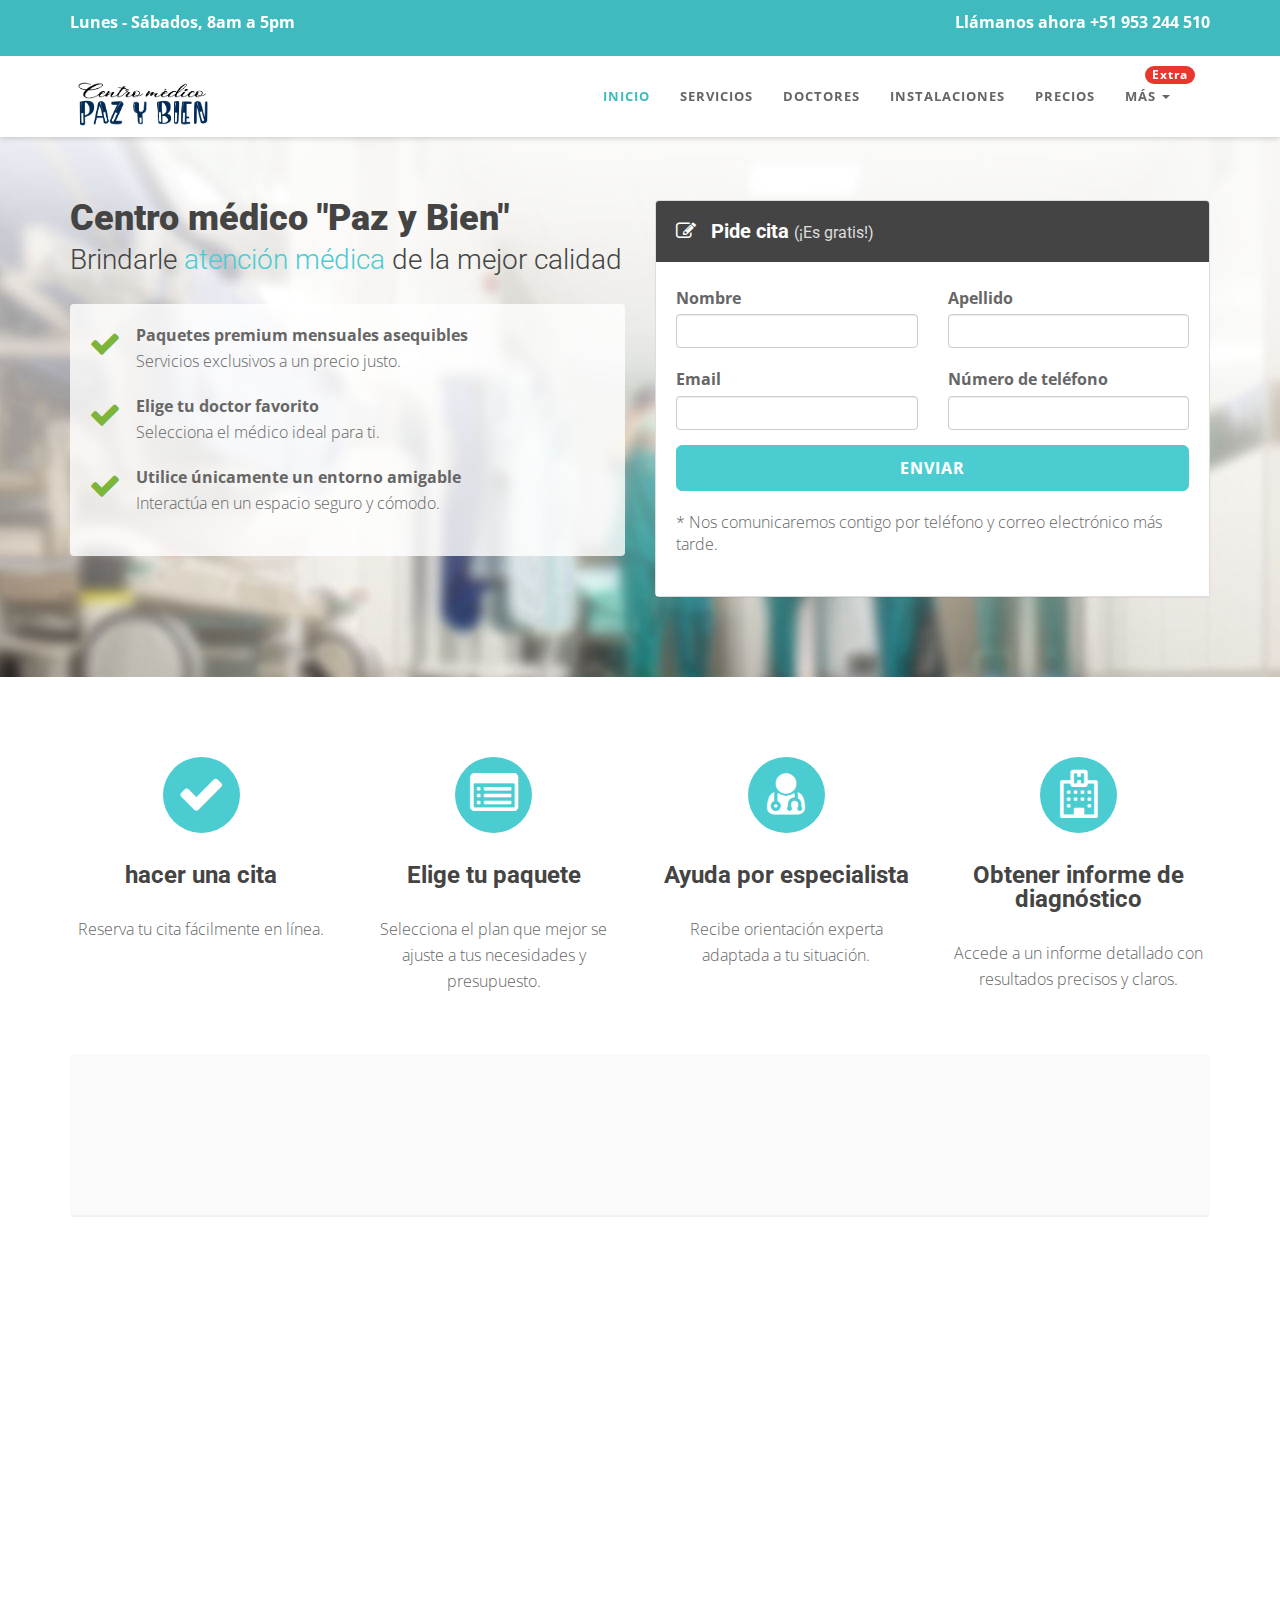
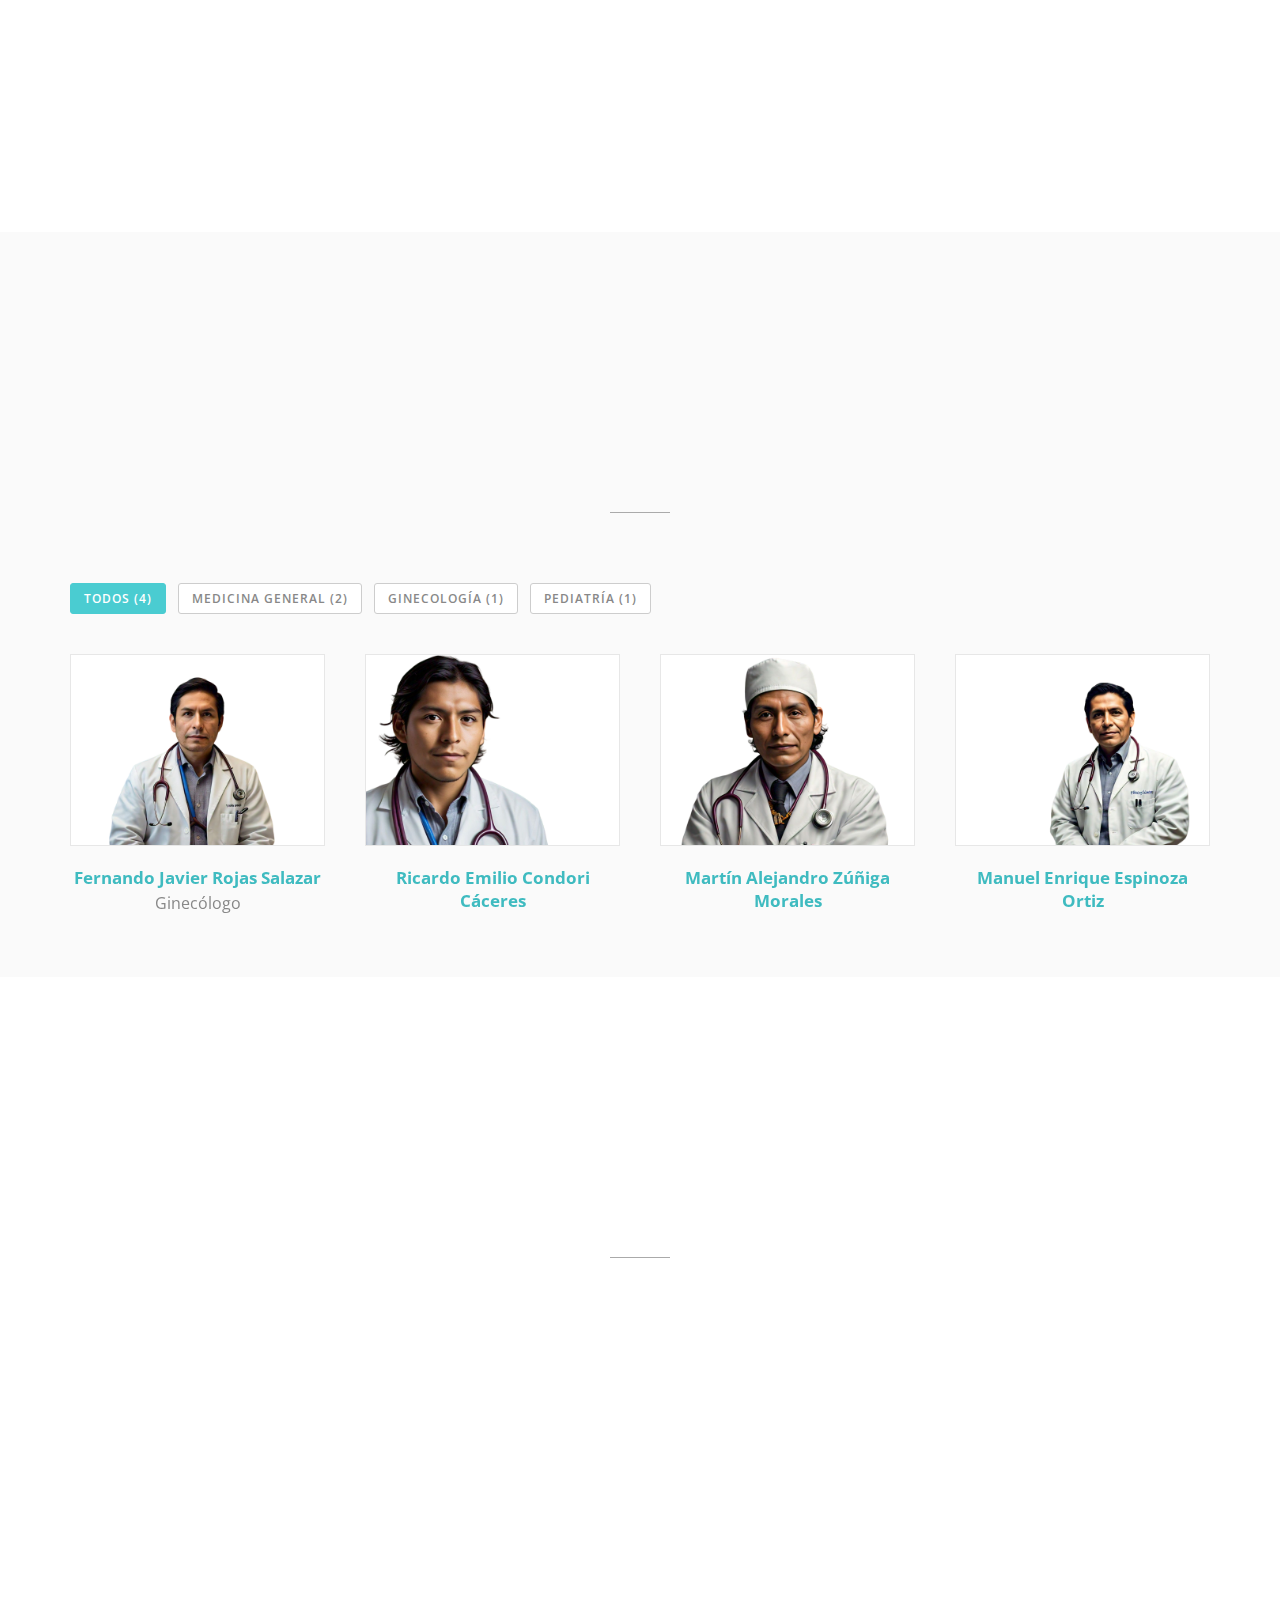
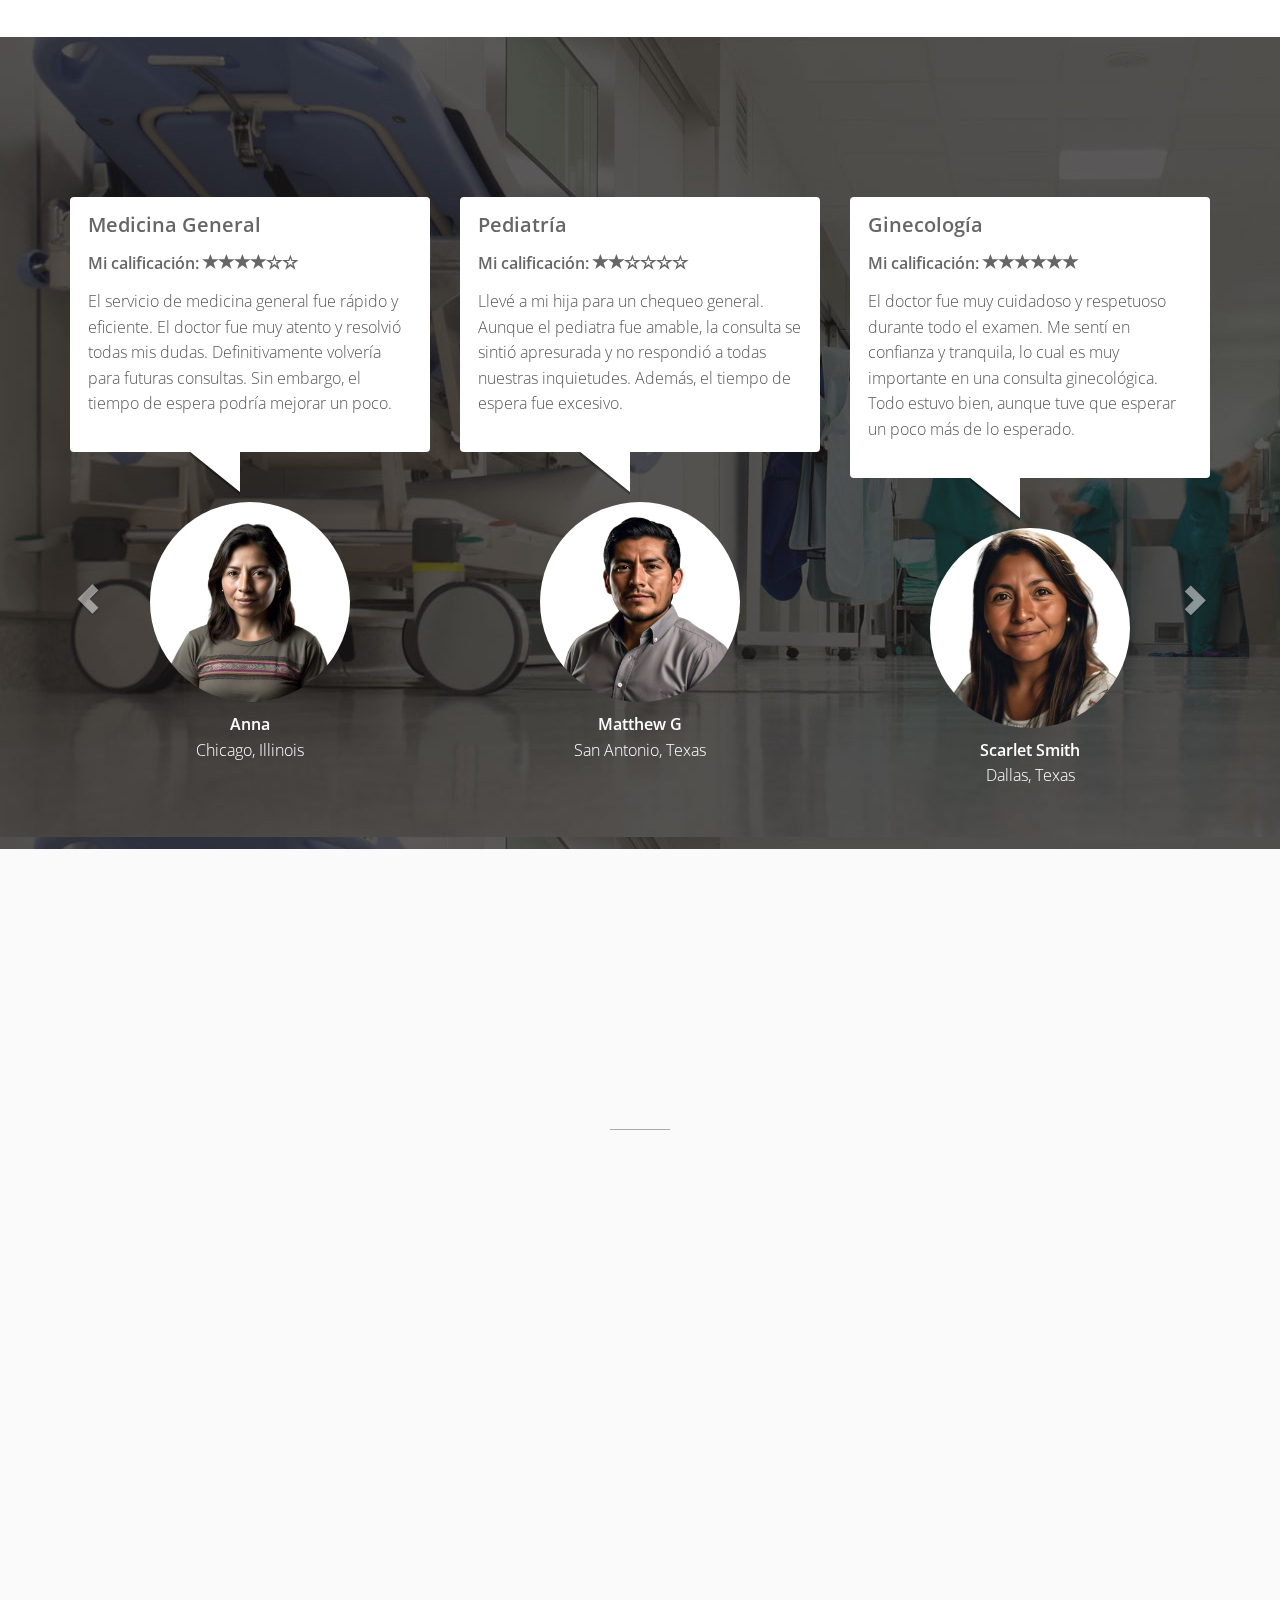
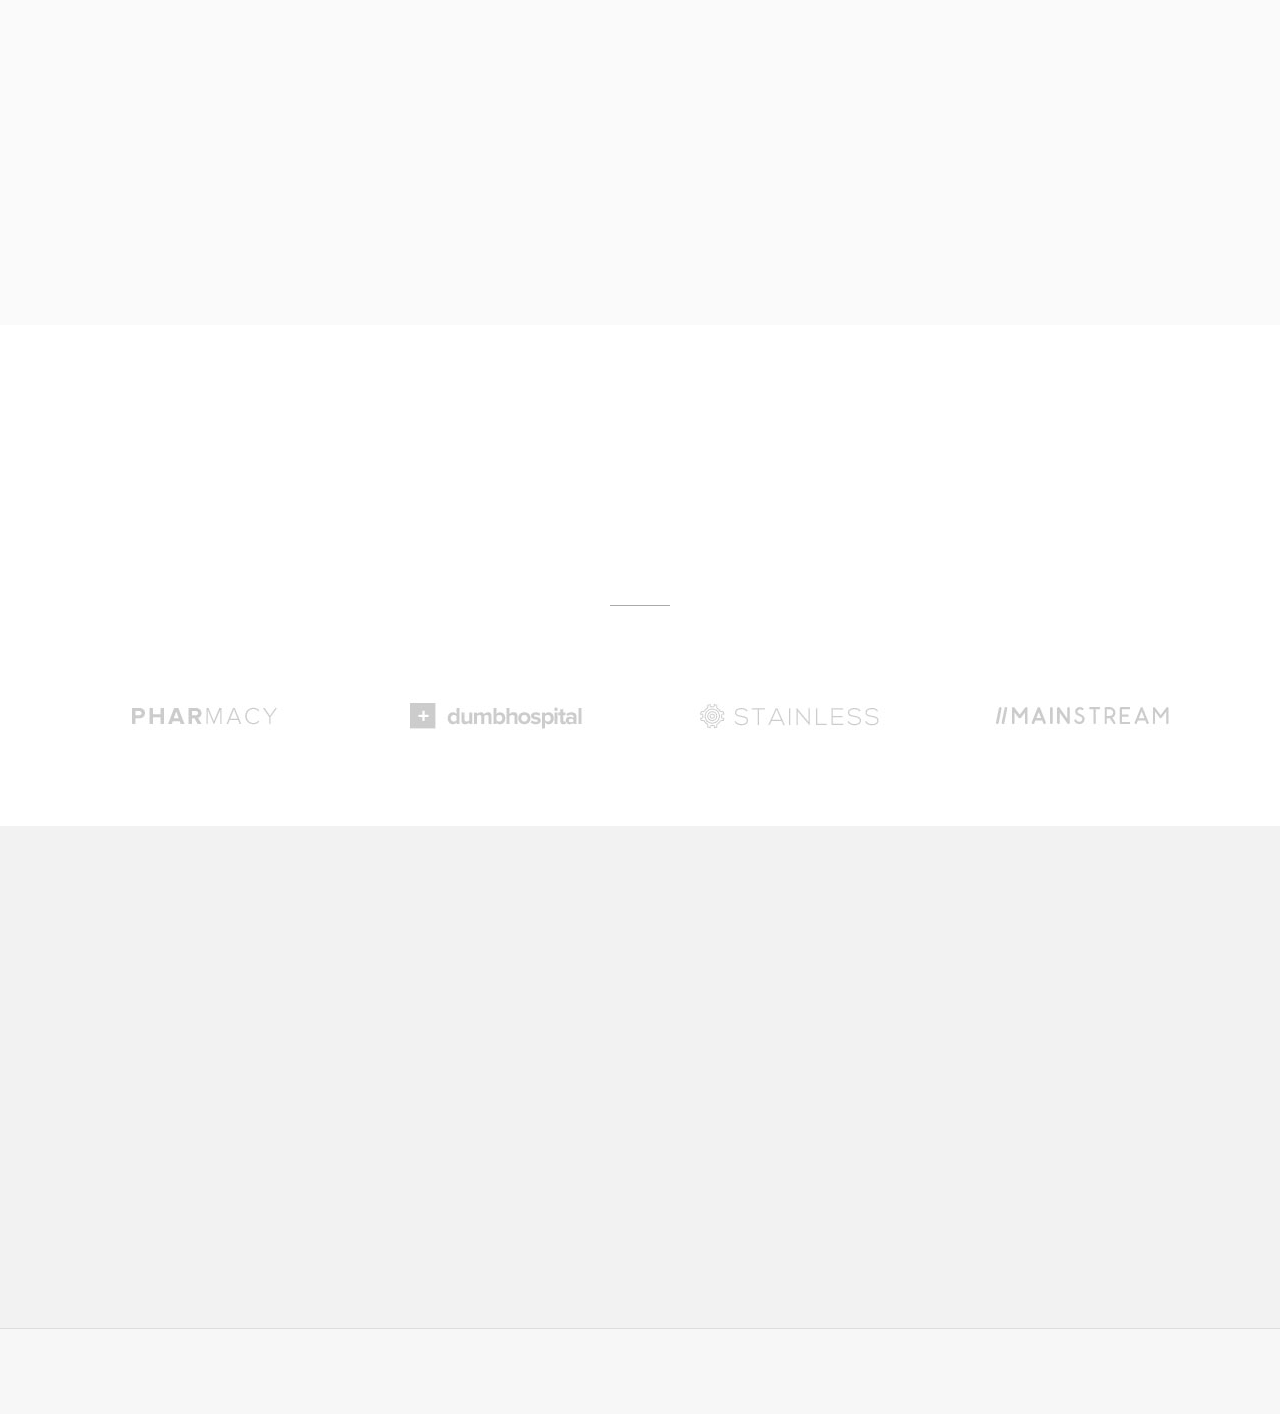
<file: index.html>
<!DOCTYPE html>
<html lang="en">

<head>
    <meta charset="utf-8">
    <meta name="viewport" content="width=device-width, initial-scale=1.0">
    <meta name="description" content="">
    <meta name="author" content="">

    <title>PAZ Y BIEN</title>
	
    <!-- css -->
    <link href="css/bootstrap.min.css" rel="stylesheet" type="text/css">
    <link href="font-awesome/css/font-awesome.min.css" rel="stylesheet" type="text/css" />
	<link rel="stylesheet" type="text/css" href="plugins/cubeportfolio/css/cubeportfolio.min.css">
	<link href="css/nivo-lightbox.css" rel="stylesheet" />
	<link href="css/nivo-lightbox-theme/default/default.css" rel="stylesheet" type="text/css" />
	<link href="css/owl.carousel.css" rel="stylesheet" media="screen" />
    <link href="css/owl.theme.css" rel="stylesheet" media="screen" />
	<link href="css/animate.css" rel="stylesheet" />
    <link href="css/style.css" rel="stylesheet">

	<!-- boxed bg -->
	<link id="bodybg" href="bodybg/bg1.css" rel="stylesheet" type="text/css" />
	<!-- template skin -->
	<link id="t-colors" href="color/default.css" rel="stylesheet">


</head>

<body id="page-top" data-spy="scroll" data-target=".navbar-custom">

<div id="wrapper">
	
    <nav class="navbar navbar-custom navbar-fixed-top" role="navigation">
		<div class="top-area">
			<div class="container">
				<div class="row">
					<div class="col-sm-6 col-md-6">
					<p class="bold text-left">Lunes - Sábados, 8am a 5pm </p>
					</div>
					<div class="col-sm-6 col-md-6">
					<p class="bold text-right">Llámanos ahora +51 953 244 510</p>
					</div>
				</div>
			</div>
		</div>
        <div class="container navigation">
		
            <div class="navbar-header page-scroll">
                <button type="button" class="navbar-toggle" data-toggle="collapse" data-target=".navbar-main-collapse">
                    <i class="fa fa-bars"></i>
                </button>
                <a class="navbar-brand" href="index.html">
                    <img src="img/logo.png" alt="" width="150" height="56" />
                </a>
            </div>

            <!-- Collect the nav links, forms, and other content for toggling -->
            <div class="collapse navbar-collapse navbar-right navbar-main-collapse">
			  <ul class="nav navbar-nav">
				<li class="active"><a href="#intro">Inicio</a></li>
				<li><a href="#service">Servicios</a></li>
				<li><a href="#doctor">Doctores</a></li>
				<li><a href="#facilities">Instalaciones</a></li>
				<li><a href="#pricing">Precios</a></li>
				<li class="dropdown">
				  <a href="#" class="dropdown-toggle" data-toggle="dropdown"><span class="badge custom-badge red pull-right">Extra</span>Más <b class="caret"></b></a>
				  <ul class="dropdown-menu">
					<li><a href="index.html">Formulario de Inicio</a></li>
					<li><a href="index-video.html">Videos de Inicio</a></li>
					<li><a href="index-cta.html">CTA de Inicio</a></li>
					<li><a href="https://api.whatsapp.com/send?phone=+51990741754&text=Hola%2C%20quiero%20descargarlo">Descargar</a></li>
				  </ul>
				</li>
			  </ul>
            </div>
            <!-- /.navbar-collapse -->
        </div>
        <!-- /.container -->
    </nav>
	

	<!-- Section: intro -->
    <section id="intro" class="intro">
		<div class="intro-content">
			<div class="container">
				<div class="row">
					<div class="col-lg-6">
					<div class="wow fadeInDown" data-wow-offset="0" data-wow-delay="0.1s">
					<h2 class="h-ultra">Centro médico "Paz y Bien"</h2>
					</div>
					<div class="wow fadeInUp" data-wow-offset="0" data-wow-delay="0.1s">
					<h4 class="h-light">Brindarle <span class="color">atención médica</span> de la mejor calidad</h4>
					</div>
						<div class="well well-trans">
						<div class="wow fadeInRight" data-wow-delay="0.1s">

						<ul class="lead-list">
							<li><span class="fa fa-check fa-2x icon-success"></span> <span class="list"><strong>Paquetes premium mensuales asequibles</strong><br />Servicios exclusivos a un precio justo.</span></li>
							<li><span class="fa fa-check fa-2x icon-success"></span> <span class="list"><strong>Elige tu doctor favorito</strong><br />Selecciona el médico ideal para ti.</span></li>
							<li><span class="fa fa-check fa-2x icon-success"></span> <span class="list"><strong>Utilice únicamente un entorno amigable</strong><br />Interactúa en un espacio seguro y cómodo.</span></li>
						</ul>

						</div>
						</div>


					</div>
					<div class="col-lg-6">
						<div class="form-wrapper">
						<div class="wow fadeInRight" data-wow-duration="2s" data-wow-delay="0.2s">
						
							<div class="panel panel-skin">
							<div class="panel-heading">
									<h3 class="panel-title"><span class="fa fa-pencil-square-o"></span> Pide cita <small>(¡Es gratis!)</small></h3>
									</div>
									<div class="panel-body">
									<form role="form" class="lead">
										<div class="row">
											<div class="col-xs-6 col-sm-6 col-md-6">
												<div class="form-group">
													<label>Nombre</label>
													<input type="text" name="first_name" id="first_name" class="form-control input-md">
												</div>
											</div>
											<div class="col-xs-6 col-sm-6 col-md-6">
												<div class="form-group">
													<label>Apellido</label>
													<input type="text" name="last_name" id="last_name" class="form-control input-md">
												</div>
											</div>
										</div>

										<div class="row">
											<div class="col-xs-6 col-sm-6 col-md-6">
												<div class="form-group">
													<label>Email</label>
													<input type="email" name="email" id="email" class="form-control input-md">
												</div>
											</div>
											<div class="col-xs-6 col-sm-6 col-md-6">
												<div class="form-group">
													<label>Número de teléfono</label>
													<input type="text" name="phone" id="phone" class="form-control input-md">
												</div>
											</div>
										</div>
										
										<input type="submit" value="Enviar" class="btn btn-skin btn-block btn-lg">
										
										<p class="lead-footer">* Nos comunicaremos contigo por teléfono y correo electrónico más tarde.</p>
									
									</form>
								</div>
							</div>				
						
						</div>
						</div>
					</div>					
				</div>		
			</div>
		</div>		
    </section>
	
	<!-- /Section: intro -->

	<!-- Section: boxes -->
    <section id="boxes" class="home-section paddingtop-80">
	
		<div class="container">
			<div class="row">
				<div class="col-sm-3 col-md-3">
					<div class="wow fadeInUp" data-wow-delay="0.2s">
						<div class="box text-center">
							
							<i class="fa fa-check fa-3x circled bg-skin"></i>
							<h4 class="h-bold">hacer una cita</h4>
							<p>
								Reserva tu cita fácilmente en línea.
							</p>
						</div>
					</div>
				</div>
				<div class="col-sm-3 col-md-3">
					<div class="wow fadeInUp" data-wow-delay="0.2s">
						<div class="box text-center">
							
							<i class="fa fa-list-alt fa-3x circled bg-skin"></i>
							<h4 class="h-bold">Elige tu paquete</h4>
							<p>
								Selecciona el plan que mejor se ajuste a tus necesidades y presupuesto.
							</p>
						</div>
					</div>
				</div>
				<div class="col-sm-3 col-md-3">
					<div class="wow fadeInUp" data-wow-delay="0.2s">
						<div class="box text-center">
							<i class="fa fa-user-md fa-3x circled bg-skin"></i>
							<h4 class="h-bold">Ayuda por especialista</h4>
							<p>
								Recibe orientación experta adaptada a tu situación.
							</p>
						</div>
					</div>
				</div>
				<div class="col-sm-3 col-md-3">
					<div class="wow fadeInUp" data-wow-delay="0.2s">
						<div class="box text-center">
							
							<i class="fa fa-hospital-o fa-3x circled bg-skin"></i>
							<h4 class="h-bold">Obtener informe de diagnóstico</h4>
							<p>
								Accede a un informe detallado con resultados precisos y claros.
							</p>
						</div>
					</div>
				</div>
			</div>
		</div>

	</section>
	<!-- /Section: boxes -->
	
	
	<section id="callaction" class="home-section paddingtop-40">	
           <div class="container">
				<div class="row">
					<div class="col-md-12">
						<div class="callaction bg-gray">
							<div class="row">
								<div class="col-md-8">
									<div class="wow fadeInUp" data-wow-delay="0.1s">
									<div class="cta-text">
									<h3>¿En emergencia? ¿Necesitas ayuda ahora?</h3>
									<p>Contacta con un especialista de inmediato para recibir asistencia urgente. </p>
									</div>
									</div>
								</div>
								<div class="col-md-4">
									<div class="wow lightSpeedIn" data-wow-delay="0.1s">
										<div class="cta-btn">
										<a href="#" class="btn btn-skin btn-lg">reservar una cita</a>	
										</div>
									</div>
								</div>
							</div>
						</div>
					</div>
				</div>
            </div>
	</section>	
	

	<!-- Section: services -->
    <section id="service" class="home-section nopadding paddingtop-60">

		<div class="container">

        <div class="row">
			<div class="col-sm-6 col-md-6">
				<div class="wow fadeInUp" data-wow-delay="0.2s">
				<img src="img/dummy/img-1.jpg" class="img-responsive" alt="" />
				</div>
            </div>
			<div class="col-sm-3 col-md-3">
				
				<div class="wow fadeInRight" data-wow-delay="0.1s">
                <div class="service-box">
					<div class="service-icon">
						<span class="fa fa-stethoscope fa-3x"></span> 
					</div>
					<div class="service-desc">
						<h5 class="h-light">Chequeo médico</h5>
						<p>Evaluaciones completas y exámenes físicos.</p>
					</div>
                </div>
				</div>
				
				<div class="wow fadeInRight" data-wow-delay="0.2s">
				<div class="service-box">
					<div class="service-icon">
						<span class="fa fa-wheelchair fa-3x"></span> 
					</div>
					<div class="service-desc">
						<h5 class="h-light">Servicios de enfermería</h5>
						<p> Atención y cuidados.</p>
					</div>
                </div>
				</div>
				<div class="wow fadeInRight" data-wow-delay="0.3s">
				<div class="service-box">
					<div class="service-icon">
						<span class="fa fa-plus-square fa-3x"></span> 
					</div>
					<div class="service-desc">
						<h5 class="h-light">Farmacia</h5>
						<p>Dispensación de medicamentos.</p>
					</div>
                </div>
				</div>


            </div>
			<div class="col-sm-3 col-md-3">
				
				<div class="wow fadeInRight" data-wow-delay="0.1s">
                <div class="service-box">
					<div class="service-icon">
						<span class="fa fa-h-square fa-3x"></span> 
					</div>
					<div class="service-desc">
						<h5 class="h-light">Cuidado ginecológico</h5>
						<p>Consultas y tratamientos.</p>
					</div>
                </div>
				</div>
				
				<div class="wow fadeInRight" data-wow-delay="0.2s">
				<div class="service-box">
					<div class="service-icon">
						<span class="fa fa-filter fa-3x"></span> 
					</div>
					<div class="service-desc">
						<h5 class="h-light">Ecografías</h5>
						<p>Imágenes y evaluaciones de órganos y tejidos internos.</p>
					</div>
                </div>
				</div>
				<div class="wow fadeInRight" data-wow-delay="0.3s">
				<div class="service-box">
					<div class="service-icon">
						<span class="fa fa-user-md fa-3x"></span> 
					</div>
					<div class="service-desc">
						<h5 class="h-light">Laboratorio</h5>
						<p>Pruebas diagnósticas y análisis clínicos.</p>
					</div>
                </div>
				</div>

            </div>
			
        </div>		
		</div>
	</section>
	<!-- /Section: services -->
	

	<!-- Section: team -->
    <section id="doctor" class="home-section bg-gray paddingbot-60">
		<div class="container marginbot-50">
			<div class="row">
				<div class="col-lg-8 col-lg-offset-2">
					<div class="wow fadeInDown" data-wow-delay="0.1s">
					<div class="section-heading text-center">
					<h2 class="h-bold">Doctores</h2>
					<p>Especialistas altamente cualificados brindan atención médica experta y personalizada.</p>
					</div>
					</div>
					<div class="divider-short"></div>
				</div>
			</div>
		</div>
		
		<div class="container">
			<div class="row">
				<div class="col-lg-12">
				
            <div id="filters-container" class="cbp-l-filters-alignLeft">
                <div data-filter="*" class="cbp-filter-item-active cbp-filter-item">Todos (<div class="cbp-filter-counter"></div>)</div>
                <div data-filter=".cardiologist" class="cbp-filter-item">Medicina General (<div class="cbp-filter-counter"></div>)</div>
                <div data-filter=".psychiatrist" class="cbp-filter-item">Ginecología (<div class="cbp-filter-counter"></div>)</div>
                <div data-filter=".neurologist" class="cbp-filter-item">Pediatría (<div class="cbp-filter-counter"></div>)</div>
            </div>
		
            <div id="grid-container" class="cbp-l-grid-team">
                <ul>
                    <li class="cbp-item psychiatrist">
                        <a href="doctors/member1.html" class="cbp-caption cbp-singlePage">
                            <div class="cbp-caption-defaultWrap">
                                <img src="img/team/1.jpg" alt="" width="100%">
                            </div>
                            <div class="cbp-caption-activeWrap">
                                <div class="cbp-l-caption-alignCenter">
                                    <div class="cbp-l-caption-body">
                                        <div class="cbp-l-caption-text">VER PERFIL</div>
                                    </div>
                                </div>
                            </div>
                        </a>
                        <a href="doctors/member1.html" class="cbp-singlePage cbp-l-grid-team-name">Fernando Javier Rojas Salazar</a>
                        <div class="cbp-l-grid-team-position">Ginecólogo</div>
                    </li>
                    <li class="cbp-item cardiologist">
                        <a href="doctors/member2.html" class="cbp-caption cbp-singlePage">
                            <div class="cbp-caption-defaultWrap">
                                <img src="img/team/2.jpg" alt="" width="100%">
                            </div>
                            <div class="cbp-caption-activeWrap">
                                <div class="cbp-l-caption-alignCenter">
                                    <div class="cbp-l-caption-body">
                                        <div class="cbp-l-caption-text">VER PERFIL</div>
                                    </div>
                                </div>
                            </div>
                        </a>
                        <a href="doctors/member2.html" class="cbp-singlePage cbp-l-grid-team-name">Ricardo Emilio Condori Cáceres</a>
                        <div class="cbp-l-grid-team-position">Médico General</div>
                    </li>
                    <li class="cbp-item cardiologist">
                        <a href="doctors/member3.html" class="cbp-caption cbp-singlePage">
                            <div class="cbp-caption-defaultWrap">
                                <img src="img/team/3.jpg" alt="" width="100%">
                            </div>
                            <div class="cbp-caption-activeWrap">
                                <div class="cbp-l-caption-alignCenter">
                                    <div class="cbp-l-caption-body">
                                        <div class="cbp-l-caption-text">VER PERFIL</div>
                                    </div>
                                </div>
                            </div>
                        </a>
                        <a href="doctors/member3.html" class="cbp-singlePage cbp-l-grid-team-name">Martín Alejandro Zúñiga Morales</a>
                        <div class="cbp-l-grid-team-position">Médico General</div>
                    </li>
                    <li class="cbp-item neurologist">
                        <a href="doctors/member4.html" class="cbp-caption cbp-singlePage">
                            <div class="cbp-caption-defaultWrap">
                                <img src="img/team/4.jpg" alt="" width="100%">
                            </div>
                            <div class="cbp-caption-activeWrap">
                                <div class="cbp-l-caption-alignCenter">
                                    <div class="cbp-l-caption-body">
                                        <div class="cbp-l-caption-text">VER PERFIL</div>
                                    </div>
                                </div>
                            </div>
                        </a>
                        <a href="doctors/member4.html" class="cbp-singlePage cbp-l-grid-team-name">Manuel Enrique Espinoza Ortiz</a>
                        <div class="cbp-l-grid-team-position">Pediatra</div>
                    </li>

                </ul>
            </div>
			</div>
			</div>
		</div>

	</section>
	<!-- /Section: team -->

	
		
	<!-- Section: works -->
    <section id="facilities" class="home-section paddingbot-60">
		<div class="container marginbot-50">
			<div class="row">
				<div class="col-lg-8 col-lg-offset-2">
					<div class="wow fadeInDown" data-wow-delay="0.1s">
					<div class="section-heading text-center">
					<h2 class="h-bold">Nuestras Instalaciones</h2>
					<p>Contamos con modernas instalaciones equipadas con tecnología avanzada para ofrecer el mejor cuidado médico en un entorno cómodo y seguro.</p>
					</div>
					</div>
					<div class="divider-short"></div>
				</div>
			</div>
		</div>

<div class="container">
			<div class="row">
                <div class="col-sm-12 col-md-12 col-lg-12" >
					<div class="wow bounceInUp" data-wow-delay="0.2s">
                    <div id="owl-works" class="owl-carousel">
                        <div class="item"><a href="img/photo/1.jpg" title="This is an image title" data-lightbox-gallery="gallery1" data-lightbox-hidpi="img/works/1@2x.jpg"><img src="img/photo/1.jpg" class="img-responsive" alt="img"></a></div>
                        <div class="item"><a href="img/photo/2.jpg" title="This is an image title" data-lightbox-gallery="gallery1" data-lightbox-hidpi="img/works/2@2x.jpg"><img src="img/photo/2.jpg" class="img-responsive " alt="img"></a></div>
                        <div class="item"><a href="img/photo/3.jpg" title="This is an image title" data-lightbox-gallery="gallery1" data-lightbox-hidpi="img/works/3@2x.jpg"><img src="img/photo/3.jpg" class="img-responsive " alt="img"></a></div>
                        <div class="item"><a href="img/photo/4.jpg" title="This is an image title" data-lightbox-gallery="gallery1" data-lightbox-hidpi="img/works/4@2x.jpg"><img src="img/photo/4.jpg" class="img-responsive " alt="img"></a></div>
                        <div class="item"><a href="img/photo/5.jpg" title="This is an image title" data-lightbox-gallery="gallery1" data-lightbox-hidpi="img/works/5@2x.jpg"><img src="img/photo/5.jpg" class="img-responsive " alt="img"></a></div>
                        <div class="item"><a href="img/photo/6.jpg" title="This is an image title" data-lightbox-gallery="gallery1" data-lightbox-hidpi="img/works/6@2x.jpg"><img src="img/photo/6.jpg" class="img-responsive " alt="img"></a></div>
                    </div>
					</div>
                </div>
            </div>
		</div>
	</section>
	<!-- /Section: works -->
	
	
	<!-- Section: testimonial -->
    <section id="testimonial" class="home-section paddingbot-60 parallax" data-stellar-background-ratio="0.5">

<div class="carousel-reviews broun-block">
    <div class="container">
        <div class="row">
            <div id="carousel-reviews" class="carousel slide" data-ride="carousel">
            
                <div class="carousel-inner">
                    <div class="item active">
                	    <div class="col-md-4 col-sm-6">
        				    <div class="block-text rel zmin">
						        <a title="" href="#">Medicina General</a>
							    <div class="mark">Mi calificación: <span class="rating-input"><span data-value="0" class="glyphicon glyphicon-star"></span><span data-value="1" class="glyphicon glyphicon-star"></span><span data-value="2" class="glyphicon glyphicon-star"></span><span data-value="3" class="glyphicon glyphicon-star"></span><span data-value="4" class="glyphicon glyphicon-star-empty"></span><span data-value="5" class="glyphicon glyphicon-star-empty"></span>  </span></div>
						        <p>El servicio de medicina general fue rápido y eficiente. El doctor fue muy atento y resolvió todas mis dudas. Definitivamente volvería para futuras consultas. Sin embargo, el tiempo de espera podría mejorar un poco.</p>
							    <ins class="ab zmin sprite sprite-i-triangle block"></ins>
					        </div>
							<div class="person-text rel text-light">					
								<img src="img/testimonials/1.jpg" alt="" class="person img-circle" />
								<a title="" href="#">Anna</a>
								<span>Chicago, Illinois</span>
							</div>
						</div>
            			<div class="col-md-4 col-sm-6 hidden-xs">
						    <div class="block-text rel zmin">
						        <a title="" href="#">Pediatría</a>
							    <div class="mark">Mi calificación: <span class="rating-input"><span data-value="0" class="glyphicon glyphicon-star"></span><span data-value="1" class="glyphicon glyphicon-star"></span><span data-value="2" class="glyphicon glyphicon-star-empty"></span><span data-value="3" class="glyphicon glyphicon-star-empty"></span><span data-value="4" class="glyphicon glyphicon-star-empty"></span><span data-value="5" class="glyphicon glyphicon-star-empty"></span>  </span></div>
						        <p>Llevé a mi hija para un chequeo general. Aunque el pediatra fue amable, la consulta se sintió apresurada y no respondió a todas nuestras inquietudes. Además, el tiempo de espera fue excesivo.</p>
							    <ins class="ab zmin sprite sprite-i-triangle block"></ins>
				            </div>
							<div class="person-text rel text-light">
				                <img src="img/testimonials/2.jpg" alt="" class="person img-circle" />
								<a title="" href="#">Matthew G</a>
								<span>San Antonio, Texas</span>
							</div>
						</div>
						<div class="col-md-4 col-sm-6 hidden-sm hidden-xs">
							<div class="block-text rel zmin">
								<a title="" href="#">Ginecología</a>
								<div class="mark">Mi calificación: <span class="rating-input"><span data-value="0" class="glyphicon glyphicon-star"></span><span data-value="1" class="glyphicon glyphicon-star"></span><span data-value="2" class="glyphicon glyphicon-star"></span><span data-value="3" class="glyphicon glyphicon-star"></span><span data-value="4" class="glyphicon glyphicon-star"></span><span data-value="5" class="glyphicon glyphicon-star"></span>  </span></div>
						        <p>El doctor fue muy cuidadoso y respetuoso durante todo el examen. Me sentí en confianza y tranquila, lo cual es muy importante en una consulta ginecológica. Todo estuvo bien, aunque tuve que esperar un poco más de lo esperado.</p>
							    <ins class="ab zmin sprite sprite-i-triangle block"></ins>
							</div>
							<div class="person-text rel text-light">
								<img src="img/testimonials/3.jpg" alt="" class="person img-circle" />
								<a title="" href="#">Scarlet Smith</a>
								<span>Dallas, Texas</span>
							</div>
						</div>
                    </div>
                    <div class="item">
                        <div class="col-md-4 col-sm-6">
        				    <div class="block-text rel zmin">
						        <a title="" href="#">Laboratorio</a>
							    <div class="mark">Mi calificación: <span class="rating-input"><span data-value="0" class="glyphicon glyphicon-star"></span><span data-value="1" class="glyphicon glyphicon-star"></span><span data-value="2" class="glyphicon glyphicon-star"></span><span data-value="3" class="glyphicon glyphicon-star"></span><span data-value="4" class="glyphicon glyphicon-star-empty"></span><span data-value="5" class="glyphicon glyphicon-star-empty"></span>  </span></div>
						        <p>El servicio de laboratorio fue correcto, aunque creo que podrían mejorar en la rapidez de entrega de resultados. La atención fue buena, pero la espera para recibir los resultados fue más larga de lo que me dijeron inicialmente.</p>
							    <ins class="ab zmin sprite sprite-i-triangle block"></ins>
					        </div>
							<div class="person-text rel text-light">
								<img src="img/testimonials/4.jpg" alt="" class="person img-circle" />
								<a title="" href="#">Lucas Thompson</a>
								<span>Austin, Texas</span>
							</div>
						</div>
            			<div class="col-md-4 col-sm-6 hidden-xs">
						    <div class="block-text rel zmin">
						        <a title="" href="#">Terapia Física</a>
							    <div class="mark">Mi calificación: <span class="rating-input"><span data-value="0" class="glyphicon glyphicon-star"></span><span data-value="1" class="glyphicon glyphicon-star"></span><span data-value="2" class="glyphicon glyphicon-star-empty"></span><span data-value="3" class="glyphicon glyphicon-star-empty"></span><span data-value="4" class="glyphicon glyphicon-star-empty"></span><span data-value="5" class="glyphicon glyphicon-star-empty"></span>  </span></div>
						        <p>Sufrí una lesión en la pierna y decidí probar la terapia física en este centro, pero no fue lo que esperaba. Aunque el personal fue profesional, el tratamiento no me ayudó a mejorar tanto como esperaba. Además, sentí que la atención no fue tan personalizada como me hubiera gustado.</p>
							    <ins class="ab zmin sprite sprite-i-triangle block"></ins>
				            </div>
							<div class="person-text rel text-light">
								<img src="img/testimonials/5.jpg" alt="" class="person img-circle" />
						        <a title="" href="#">Ella Mentree</a>
								<span>Fort Worth, Texas</span>
							</div>
						</div>
						<div class="col-md-4 col-sm-6 hidden-sm hidden-xs">
							<div class="block-text rel zmin">
								<a title="" href="#">Ecografía Tiroidea</a>
								<div class="mark">Mi calificación: <span class="rating-input"><span data-value="0" class="glyphicon glyphicon-star"></span><span data-value="1" class="glyphicon glyphicon-star"></span><span data-value="2" class="glyphicon glyphicon-star"></span><span data-value="3" class="glyphicon glyphicon-star"></span><span data-value="4" class="glyphicon glyphicon-star"></span><span data-value="5" class="glyphicon glyphicon-star"></span>  </span></div>
						        <p>El examen fue realizado con mucho cuidado y profesionalismo. El equipo utilizado parecía de alta tecnología y el médico me explicó todo el proceso en detalle. Salí tranquila y con un diagnóstico claro.</p>
							    <ins class="ab zmin sprite sprite-i-triangle block"></ins>
							</div>
							<div class="person-text rel text-light">
								<img src="img/testimonials/6.jpg" alt="" class="person img-circle" />
								<a title="" href="#">Suzanne Adam</a>
								<span>Detroit, Michigan</span>
							</div>
						</div>
                    </div>
                    
                   
                </div>
				
                <a class="left carousel-control" href="#carousel-reviews" role="button" data-slide="prev">
                    <span class="glyphicon glyphicon-chevron-left"></span>
                </a>
                <a class="right carousel-control" href="#carousel-reviews" role="button" data-slide="next">
                    <span class="glyphicon glyphicon-chevron-right"></span>
                </a>
            </div>
        </div>
    </div>
</div>
	</section>
	<!-- /Section: testimonial -->
	

	<!-- Section: pricing -->	
	<section id="pricing" class="home-section bg-gray paddingbot-60">	
		<div class="container marginbot-50">
			<div class="row">
				<div class="col-lg-8 col-lg-offset-2">
					<div class="wow lightSpeedIn" data-wow-delay="0.1s">
					<div class="section-heading text-center">
					<h2 class="h-bold">Paquetes de salud</h2>
					<p>Tome control de su salud hoy con nuestros paquetes de salud especialmente diseñados</p>
					</div>
					</div>
					<div class="divider-short"></div>
				</div>
			</div>
		</div>
           
		   <div class="container">
			
			<div class="row">

				<div class="col-sm-4 pricing-box">
					<div class="wow bounceInUp" data-wow-delay="0.1s">
					<div class="pricing-content general">
						<h2>Paquete de ajuste básico 1</h2>
						<h3>S/49<sup>.99</sup> <span>/ una vez</span></h3>
						<ul>
							<li>Antropometría (IMC, índice WH) <i class="fa fa-check icon-success"></i></li>
							<li>Revisión posterior al examen<i class="fa fa-check icon-success"></i></li>
							<li>Detección general: – Básica <i class="fa fa-check icon-success"></i></li>
							<li><del>Informe de evaluación de salud</del> <i class="fa fa-times icon-danger"></i></li>
						</ul>

						<div class="price-bottom">
							<a href="#" class="btn btn-skin btn-lg">Comprar</a>
						</div>
					</div>
					</div>
				</div>

				<div class="col-sm-4 pricing-box featured-price">
					<div class="wow bounceInUp" data-wow-delay="0.3s">
					<div class="pricing-content featured">
						<h2>Golden Glow Package</h2>
						<h3>S/79<sup>.99</sup> <span>/ una vez</span></h3>
						<ul>
							<li>Antropometría (IMC, índice WH) <i class="fa fa-check icon-success"></i></li>
							<li>Revisión posterior al examen <i class="fa fa-check icon-success"></i></li>
							<li>Detección general – Básica <i class="fa fa-check icon-success"></i></li>
							<li>Body Composition Analysis <i class="fa fa-check icon-success"></i></li>
							<li>Evaluación y puntuación de GR <i class="fa fa-check icon-success"></i></li>
						</ul>

						<div class="price-bottom">
							<a href="#" class="btn btn-skin btn-lg">Comprar</a>
						</div>
					</div>
					</div>
				</div>

				<div class="col-sm-4 pricing-box">
					<div class="wow bounceInUp" data-wow-delay="0.2s">
					<div class="pricing-content general last">
						<h2>Paquete Ajuste Básico 2</h2>
						<h3>S/109<sup>.99</sup> <span>/ una vez</span></h3>
						<ul>
							<li>Antropometría (IMC, índice WH) <i class="fa fa-check icon-success"></i></li>
							<li>Revisión posterior al examen <i class="fa fa-check icon-success"></i></li>
							<li>Detección general – Buena <i class="fa fa-check icon-success"></i></li>
							<li>Informe de evaluación de salud <i class="fa fa-check icon-success"></i></li>
							<li>Receta médica detallada <i class="fa fa-check icon-success"></i></li>
							<li><del>Fármacos</del> <i class="fa fa-times icon-danger"></i></li>
						</ul>

						<div class="price-bottom">
							<a href="#" class="btn btn-skin btn-lg">Comprar</a>
						</div>
					</div>
					</div>
				</div>

			</div>				
				
            </div>
	</section>	 
	<!-- /Section: pricing -->
	
	<section id="partner" class="home-section paddingbot-60">	
		<div class="container marginbot-50">
			<div class="row">
				<div class="col-lg-8 col-lg-offset-2">
					<div class="wow lightSpeedIn" data-wow-delay="0.1s">
					<div class="section-heading text-center">
					<h2 class="h-bold">Nuestros Socios</h2>
					<p>Tome control de su salud hoy con nuestros paquetes de salud especialmente diseñados</p>
					</div>
					</div>
					<div class="divider-short"></div>
				</div>
			</div>
		</div>
		
           <div class="container">
				<div class="row">
					<div class="col-sm-6 col-md-3">
						<div class="partner">
						<a href="#"><img src="img/dummy/partner-1.jpg" alt="" /></a>
						</div>
					</div>
					<div class="col-sm-6 col-md-3">
						<div class="partner">
						<a href="#"><img src="img/dummy/partner-2.jpg" alt="" /></a>
						</div>
					</div>
					<div class="col-sm-6 col-md-3">
						<div class="partner">
						<a href="#"><img src="img/dummy/partner-3.jpg" alt="" /></a>
						</div>
					</div>
					<div class="col-sm-6 col-md-3">
						<div class="partner">
						<a href="#"><img src="img/dummy/partner-4.jpg" alt="" /></a>
						</div>
					</div>
				</div>
            </div>
	</section>	

	<footer>
	
		<div class="container">
			<div class="row">
				<div class="col-sm-6 col-md-4">
					<div class="wow fadeInDown" data-wow-delay="0.1s">
					<div class="widget">
						<h5>Acerca del centro médico "Paz y Bien"</h5>
						<p>
							El Centro Médico "PAZ Y BIEN" se dedica a proporcionar una atención médica integral y personalizada en Huamanga. Ofrecemos servicios especializados en diversas áreas, incluyendo reumatología, ginecología, pediatría y más. Nuestro equipo de profesionales está comprometido con el bienestar y la salud de nuestros pacientes.
						</p>
					</div>
					</div>
					<div class="wow fadeInDown" data-wow-delay="0.1s">
					<div class="widget">
						<h5>INFORMACIÓN</h5>
						<ul>
							<li><a href="#">Inicio</a></li>
							<li><a href="#">Laboratorio</a></li>
							<li><a href="#">Tratamientos médicos</a></li>
							<li><a href="#">Términos y condiciones</a></li>
						</ul>
					</div>
					</div>
				</div>
				<div class="col-sm-6 col-md-4">
					<div class="wow fadeInDown" data-wow-delay="0.1s">
					<div class="widget">
						<h5>CENTRO MÉDICO</h5>
						<p>
							Atención de lunes a sábado de 7:30 AM a 6:30 PM.
						</p>
						<ul>
							<li>
								<span class="fa-stack fa-lg">
									<i class="fa fa-circle fa-stack-2x"></i>
									<i class="fa fa-calendar-o fa-stack-1x fa-inverse"></i>
								</span> Lunes a sábado de 8:00 AM a 5:00 PM.
							</li>
							<li>
								<span class="fa-stack fa-lg">
									<i class="fa fa-circle fa-stack-2x"></i>
									<i class="fa fa-phone fa-stack-1x fa-inverse"></i>
								</span> +51 953 244 510
							</li>
							<li>
								<span class="fa-stack fa-lg">
									<i class="fa fa-circle fa-stack-2x"></i>
									<i class="fa fa-envelope-o fa-stack-1x fa-inverse"></i>
								</span> pazybien@centromedico.com
							</li>

						</ul>
					</div>
					</div>
				</div>
				<div class="col-sm-6 col-md-4">
					<div class="wow fadeInDown" data-wow-delay="0.1s">
					<div class="widget">
						<h5>NUESTRA UBICACIÓN</h5>
						<p>Jr. Carlos F. Vivanco #388 Huamanga, Perú</p>		
						
					</div>
					</div>
					<div class="wow fadeInDown" data-wow-delay="0.1s">
					<div class="widget">
						<h5>SÍGUENOS</h5>
						<ul class="company-social">
								<li class="social-facebook"><a href="#"><i class="fa fa-facebook"></i></a></li>
								<li class="social-twitter"><a href="#"><i class="fa fa-twitter"></i></a></li>
								<li class="social-google"><a href="#"><i class="fa fa-google-plus"></i></a></li>
								<li class="social-vimeo"><a href="#"><i class="fa fa-vimeo-square"></i></a></li>
								<li class="social-dribble"><a href="#"><i class="fa fa-dribbble"></i></a></li>
						</ul>
					</div>
					</div>
				</div>
			</div>	
		</div>
		<div class="sub-footer">
		<div class="container">
			<div class="row">
				<div class="col-sm-6 col-md-6 col-lg-6">
					<div class="wow fadeInLeft" data-wow-delay="0.1s">
					<div class="text-left">
					<p>&copy;Libre 2024 - Paz y Bien. Formato Libre.</p>
					</div>
					</div>
				</div>
				<div class="col-sm-6 col-md-6 col-lg-6">
					<div class="wow fadeInRight" data-wow-delay="0.1s">
					<div class="text-right">
						<p><a href="http://bootstraptaste.com/">"Paz y Bien"</a> Ejercicio N° 03</p>
					</div>
                    <!-- 
                        All links in the footer should remain intact. 
                        Licenseing information is available at: http://bootstraptaste.com/license/
                        You can buy this theme without footer links online at: http://bootstraptaste.com/buy/?theme=Medicio
                    -->
					</div>
				</div>
			</div>	
		</div>
		</div>
	</footer>

</div>
<a href="#" class="scrollup"><i class="fa fa-angle-up active"></i></a>

	<!-- Core JavaScript Files -->
    <script src="js/jquery.min.js"></script>	 
    <script src="js/bootstrap.min.js"></script>
    <script src="js/jquery.easing.min.js"></script>
	<script src="js/wow.min.js"></script>
	<script src="js/jquery.scrollTo.js"></script>
	<script src="js/jquery.appear.js"></script>
	<script src="js/stellar.js"></script>
	<script src="plugins/cubeportfolio/js/jquery.cubeportfolio.min.js"></script>
	<script src="js/owl.carousel.min.js"></script>
	<script src="js/nivo-lightbox.min.js"></script>
    <script src="js/custom.js"></script>


</body>

</html>
</file>
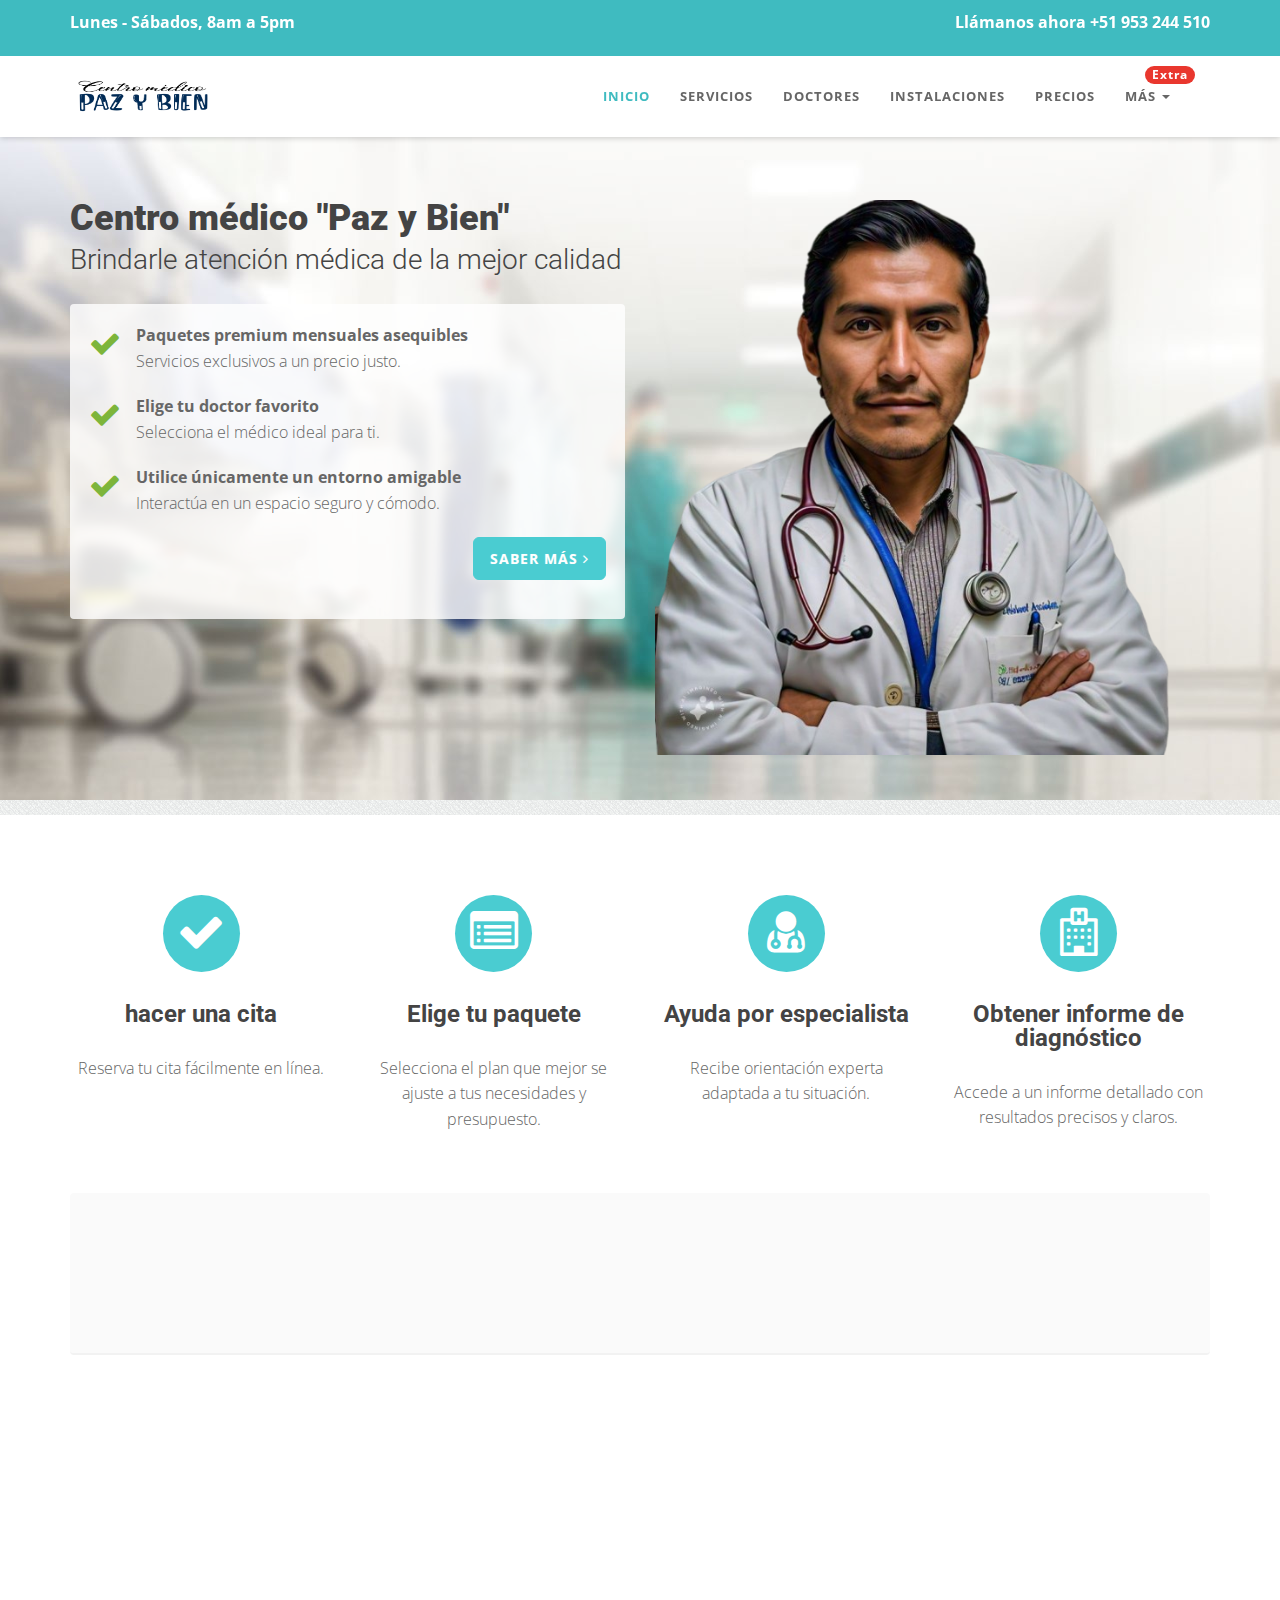
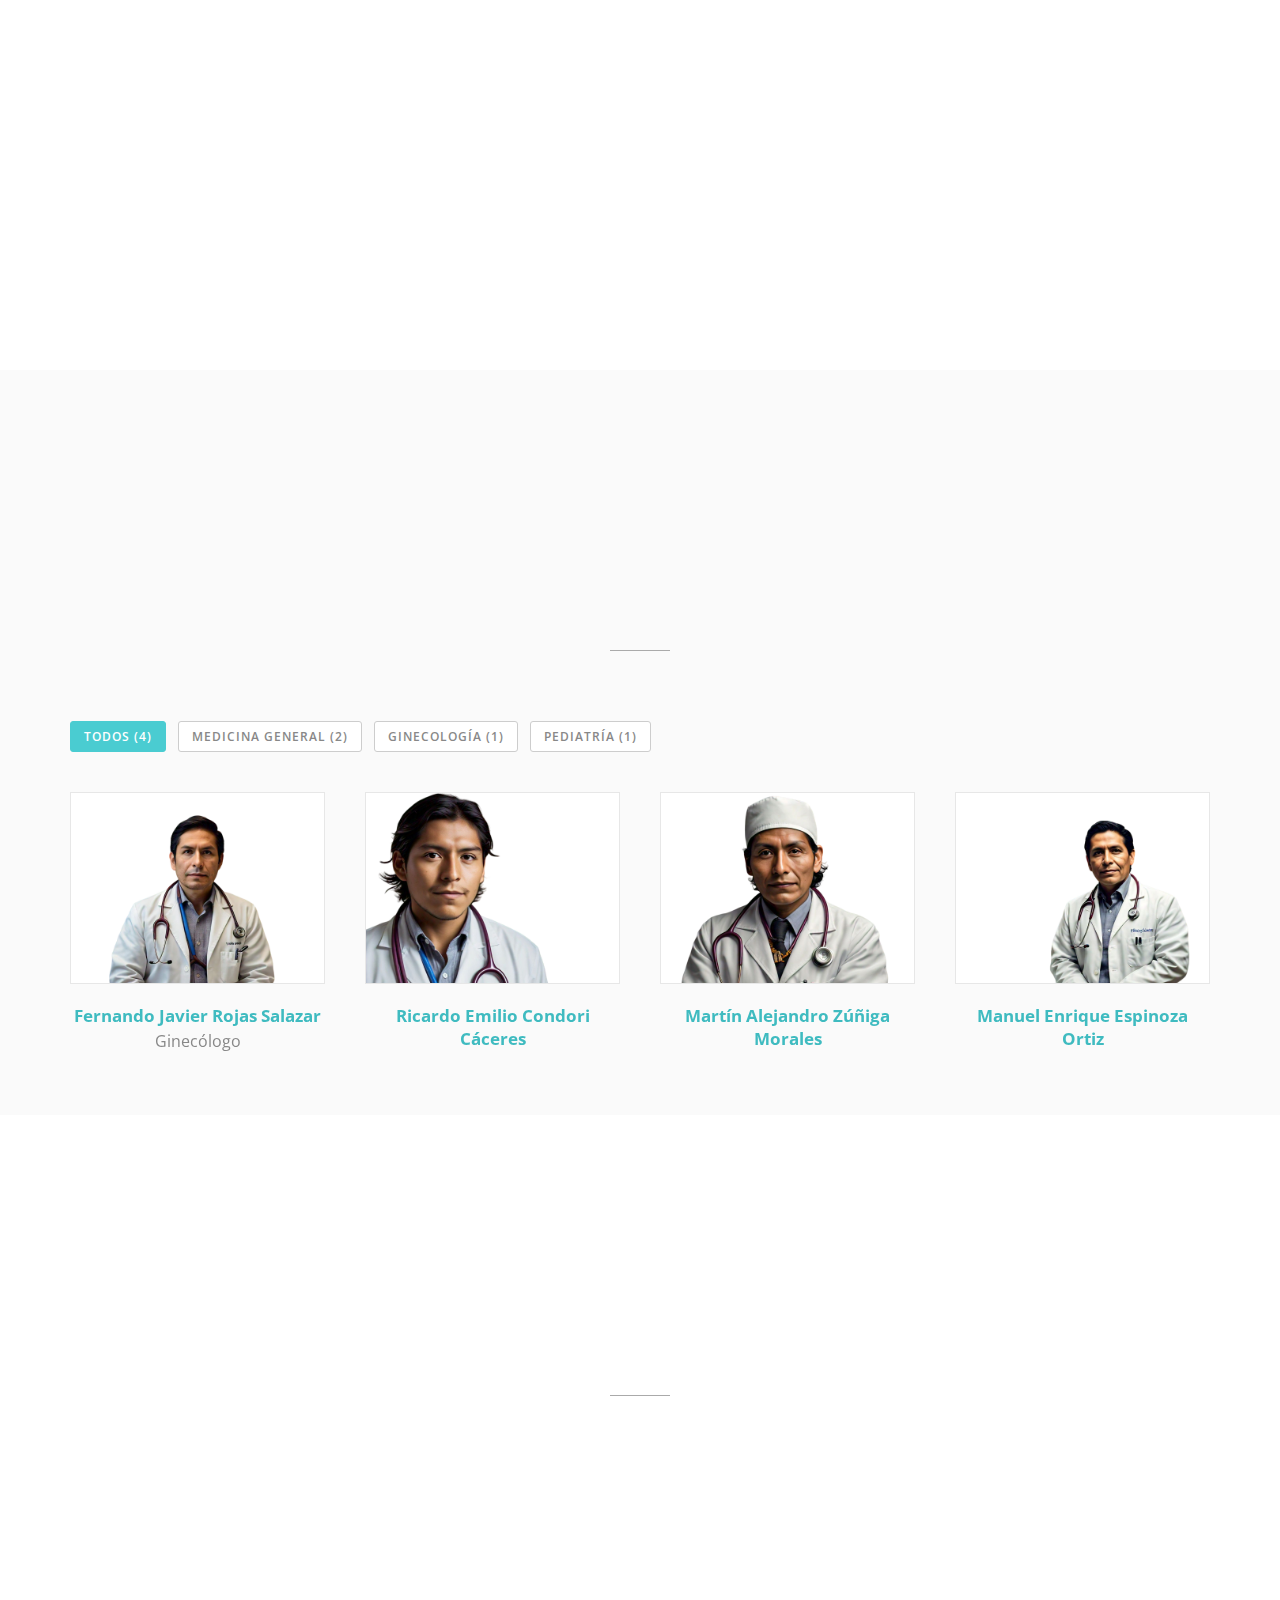
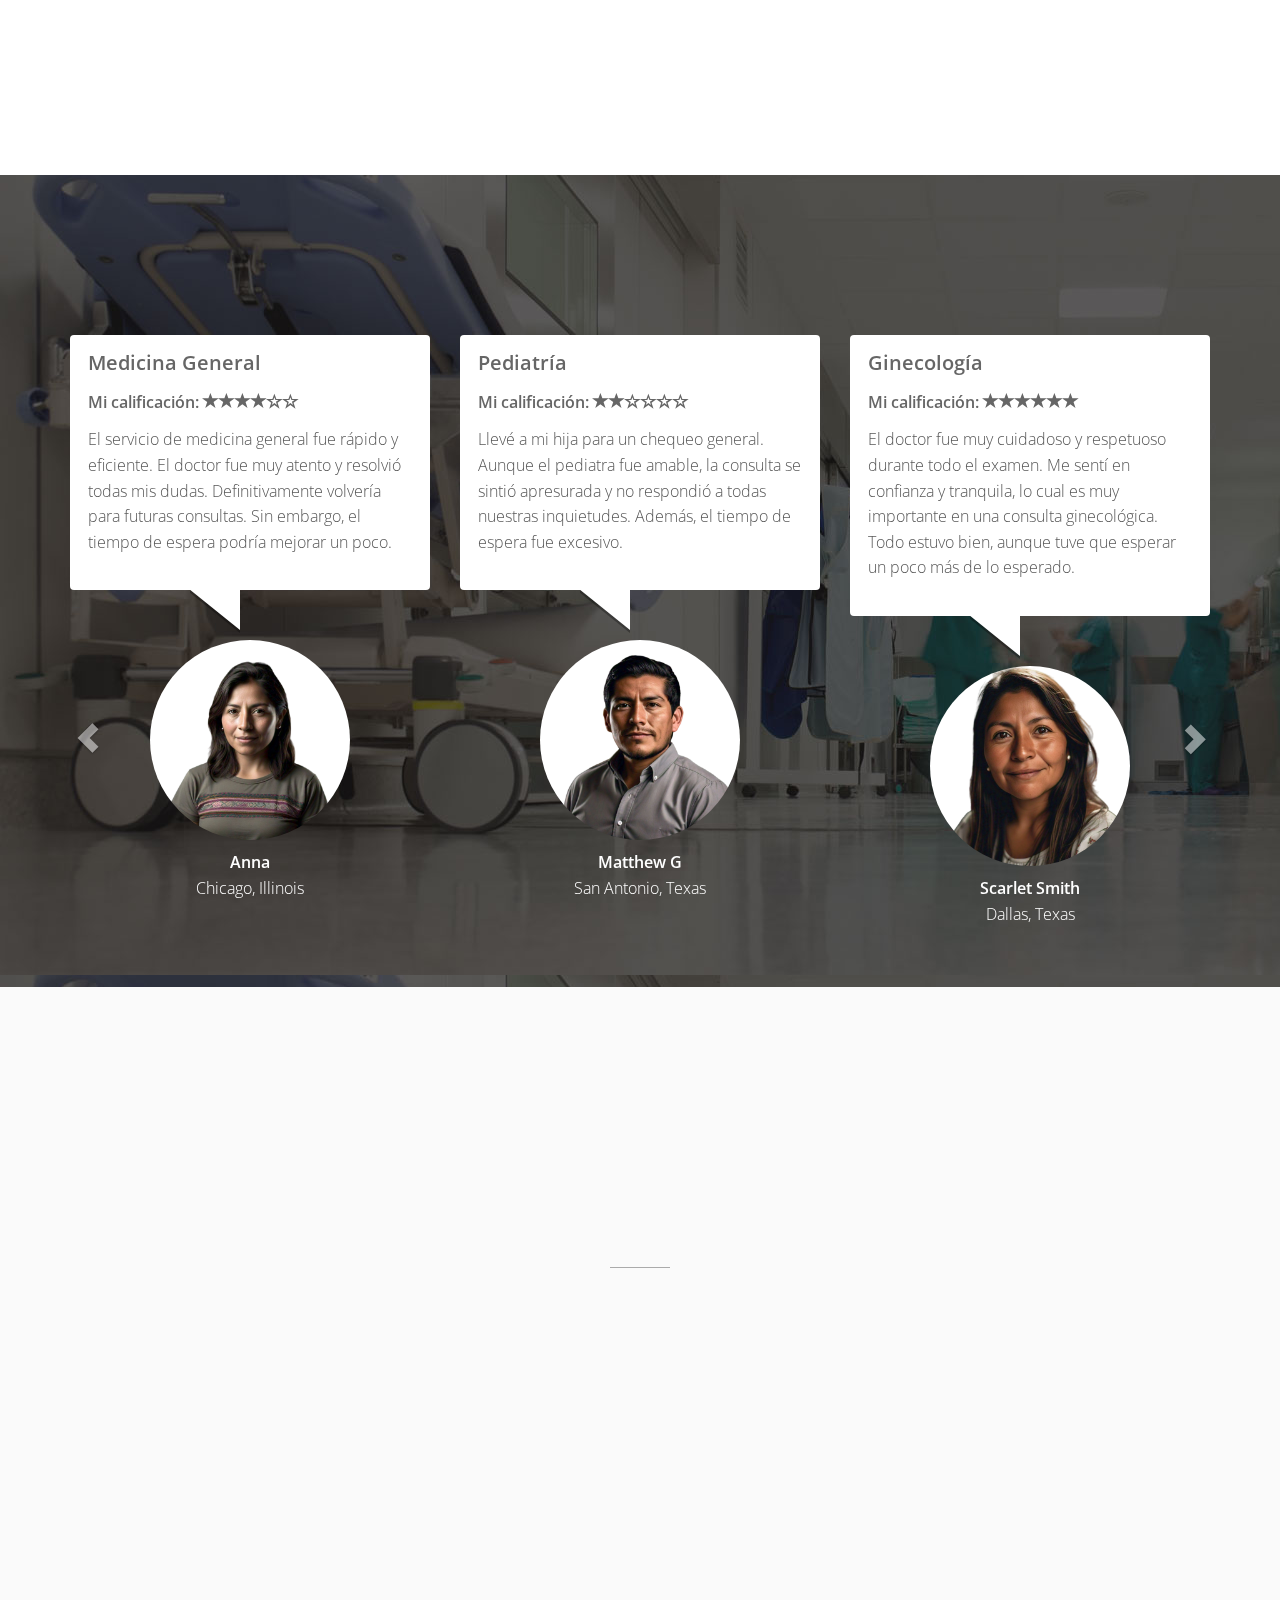
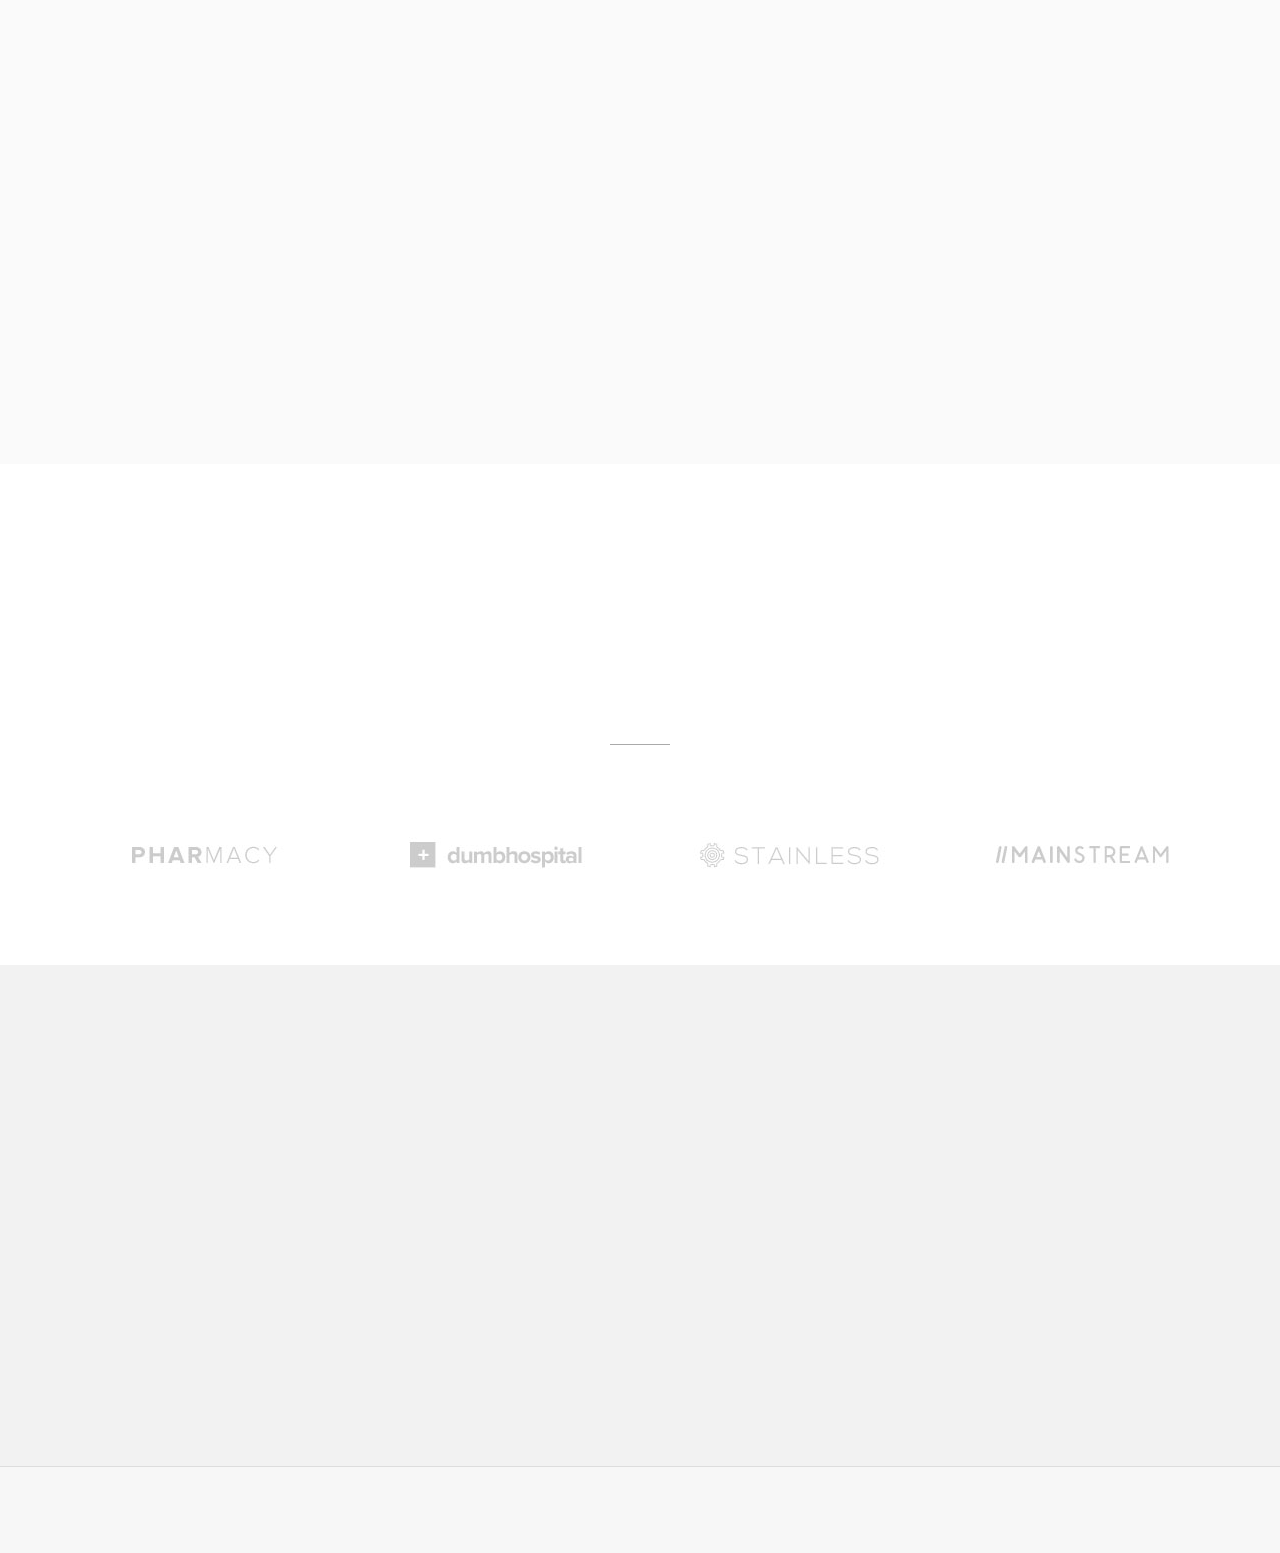
<file: index-cta.html>
<!DOCTYPE html>
<html lang="en">

<head>
    <meta charset="utf-8">
    <meta name="viewport" content="width=device-width, initial-scale=1.0">
    <meta name="description" content="">
    <meta name="author" content="">

    <title>PAZ Y BIEN</title>
	
    <!-- css -->
    <link href="css/bootstrap.min.css" rel="stylesheet" type="text/css">
    <link href="font-awesome/css/font-awesome.min.css" rel="stylesheet" type="text/css" />
	<link rel="stylesheet" type="text/css" href="plugins/cubeportfolio/css/cubeportfolio.min.css">
	<link href="css/nivo-lightbox.css" rel="stylesheet" />
	<link href="css/nivo-lightbox-theme/default/default.css" rel="stylesheet" type="text/css" />
	<link href="css/owl.carousel.css" rel="stylesheet" media="screen" />
    <link href="css/owl.theme.css" rel="stylesheet" media="screen" />
	<link href="css/animate.css" rel="stylesheet" />
    <link href="css/style.css" rel="stylesheet">

	<!-- boxed bg -->
	<link id="bodybg" href="bodybg/bg1.css" rel="stylesheet" type="text/css" />
	<!-- template skin -->
	<link id="t-colors" href="color/default.css" rel="stylesheet">


</head>

<body id="page-top" data-spy="scroll" data-target=".navbar-custom">


<div id="wrapper">
	
    <nav class="navbar navbar-custom navbar-fixed-top" role="navigation">
		<div class="top-area">
			<div class="container">
				<div class="row">
					<div class="col-sm-6 col-md-6">
					<p class="bold text-left">Lunes - Sábados, 8am a 5pm </p>
					</div>
					<div class="col-sm-6 col-md-6">
					<p class="bold text-right">Llámanos ahora +51 953 244 510</p>
					</div>
				</div>
			</div>
		</div>
        <div class="container navigation">
		
            <div class="navbar-header page-scroll">
                <button type="button" class="navbar-toggle" data-toggle="collapse" data-target=".navbar-main-collapse">
                    <i class="fa fa-bars"></i>
                </button>
                <a class="navbar-brand" href="index.html">
                    <img src="img/logo.png" alt="" width="150" height="40" />
                </a>
            </div>

            <!-- Collect the nav links, forms, and other content for toggling -->
            <div class="collapse navbar-collapse navbar-right navbar-main-collapse">
			  <ul class="nav navbar-nav">
				<li class="active"><a href="#intro">INICIO</a></li>
				<li><a href="#service">SERVICIOS</a></li>
				<li><a href="#doctor">DOCTORES</a></li>
				<li><a href="#facilities">INSTALACIONES</a></li>
				<li><a href="#pricing">PRECIOS</a></li>
				<li class="dropdown">
				  <a href="#" class="dropdown-toggle" data-toggle="dropdown"><span class="badge custom-badge red pull-right">Extra</span>MÁS <b class="caret"></b></a>
				  <ul class="dropdown-menu">
					<li><a href="index.html">FORMULARIO DE INICIO</a></li>
					<li><a href="index-video.html">VIDEOS DE INICIO</a></li>
					<li><a href="index-cta.html">CTA DE INICIO</a></li>
					<li><a href="https://api.whatsapp.com/send?phone=+51990741754&text=Hola%2C%20quiero%20descargarlo" target="_blank">DESCARGAR</a></li>
				  </ul>
				</li>
			  </ul>
            </div>
            <!-- /.navbar-collapse -->
        </div>
        <!-- /.container -->
    </nav>
	
	<!-- Section: intro -->
    <section id="intro" class="intro">
		<div class="intro-content">
			<div class="container">
				<div class="row">
					<div class="col-lg-6">
					<div class="wow fadeInDown" data-wow-offset="0" data-wow-delay="0.1s">
					<h2 class="h-ultra">Centro médico "Paz y Bien"</h2>
					</div>
					<div class="wow fadeInUp" data-wow-offset="0" data-wow-delay="0.1s">
					<h4 class="h-light">Brindarle atención médica de la mejor calidad</h4>
					</div>
						<div class="well well-trans">
						<div class="wow fadeInRight" data-wow-delay="0.1s">

						<ul class="lead-list">
							<li><span class="fa fa-check fa-2x icon-success"></span> <span class="list"><strong>Paquetes premium mensuales asequibles</strong><br />Servicios exclusivos a un precio justo.</span></li>
							<li><span class="fa fa-check fa-2x icon-success"></span> <span class="list"><strong>Elige tu doctor favorito</strong><br />Selecciona el médico ideal para ti.</span></li>
							<li><span class="fa fa-check fa-2x icon-success"></span> <span class="list"><strong>Utilice únicamente un entorno amigable</strong><br />Interactúa en un espacio seguro y cómodo. </span></li>
						</ul>
						<p class="text-right wow bounceIn" data-wow-delay="0.4s">
						<a href="#" class="btn btn-skin btn-lg">SABER MÁS <i class="fa fa-angle-right"></i></a>
						</p>
						</div>
						</div>


					</div>
					<div class="col-lg-6">
						<div class="wow fadeInUp" data-wow-duration="2s" data-wow-delay="0.2s">
						<img src="img/dummy/img-1.png" class="img-responsive" alt="" />
						</div>
					</div>					
				</div>		
			</div>
		</div>		
    </section>
	
	<!-- /Section: intro -->

	<!-- Section: boxes -->
    <section id="boxes" class="home-section paddingtop-80">
	
		<div class="container">
			<div class="row">
				<div class="col-sm-3 col-md-3">
					<div class="wow fadeInUp" data-wow-delay="0.2s">
						<div class="box text-center">
							
							<i class="fa fa-check fa-3x circled bg-skin"></i>
							<h4 class="h-bold">hacer una cita</h4>
							<p>
								Reserva tu cita fácilmente en línea.
							</p>
						</div>
					</div>
				</div>
				<div class="col-sm-3 col-md-3">
					<div class="wow fadeInUp" data-wow-delay="0.2s">
						<div class="box text-center">
							
							<i class="fa fa-list-alt fa-3x circled bg-skin"></i>
							<h4 class="h-bold">Elige tu paquete</h4>
							<p>
								Selecciona el plan que mejor se ajuste a tus necesidades y presupuesto.
							</p>
						</div>
					</div>
				</div>
				<div class="col-sm-3 col-md-3">
					<div class="wow fadeInUp" data-wow-delay="0.2s">
						<div class="box text-center">
							<i class="fa fa-user-md fa-3x circled bg-skin"></i>
							<h4 class="h-bold">Ayuda por especialista</h4>
							<p>
								Recibe orientación experta adaptada a tu situación.
							</p>
						</div>
					</div>
				</div>
				<div class="col-sm-3 col-md-3">
					<div class="wow fadeInUp" data-wow-delay="0.2s">
						<div class="box text-center">
							
							<i class="fa fa-hospital-o fa-3x circled bg-skin"></i>
							<h4 class="h-bold">Obtener informe de diagnóstico</h4>
							<p>
								Accede a un informe detallado con resultados precisos y claros.
							</p>
						</div>
					</div>
				</div>
			</div>
		</div>

	</section>
	<!-- /Section: boxes -->
	
	
	<section id="callaction" class="home-section paddingtop-40">	
           <div class="container">
				<div class="row">
					<div class="col-md-12">
						<div class="callaction bg-gray">
							<div class="row">
								<div class="col-md-8">
									<div class="wow fadeInUp" data-wow-delay="0.1s">
									<div class="cta-text">
									<h3>¿En emergencia? ¿Necesitas ayuda ahora?</h3>
									<p>Contacta con un especialista de inmediato para recibir asistencia urgente. </p>
									</div>
									</div>
								</div>
								<div class="col-md-4">
									<div class="wow lightSpeedIn" data-wow-delay="0.1s">
										<div class="cta-btn">
										<a href="#" class="btn btn-skin btn-lg">reservar una cita</a>	
										</div>
									</div>
								</div>
							</div>
						</div>
					</div>
				</div>
            </div>
	</section>	
	

	<!-- Section: services -->
    <section id="service" class="home-section nopadding paddingtop-60">

		<div class="container">

        <div class="row">
			<div class="col-sm-6 col-md-6">
				<div class="wow fadeInUp" data-wow-delay="0.2s">
				<img src="img/dummy/img-1.jpg" class="img-responsive" alt="" />
				</div>
            </div>
			<div class="col-sm-3 col-md-3">
				
				<div class="wow fadeInRight" data-wow-delay="0.1s">
                <div class="service-box">
					<div class="service-icon">
						<span class="fa fa-stethoscope fa-3x"></span> 
					</div>
					<div class="service-desc">
						<h5 class="h-light">Chequeo médico</h5>
						<p>Evaluaciones completas y exámenes físicos.</p>
					</div>
                </div>
				</div>
				
				<div class="wow fadeInRight" data-wow-delay="0.2s">
				<div class="service-box">
					<div class="service-icon">
						<span class="fa fa-wheelchair fa-3x"></span> 
					</div>
					<div class="service-desc">
						<h5 class="h-light">Servicios de enfermería</h5>
						<p> Atención y cuidados.</p>
					</div>
                </div>
				</div>
				<div class="wow fadeInRight" data-wow-delay="0.3s">
				<div class="service-box">
					<div class="service-icon">
						<span class="fa fa-plus-square fa-3x"></span> 
					</div>
					<div class="service-desc">
						<h5 class="h-light">Farmacia</h5>
						<p>Dispensación de medicamentos.</p>
					</div>
                </div>
				</div>


            </div>
			<div class="col-sm-3 col-md-3">
				
				<div class="wow fadeInRight" data-wow-delay="0.1s">
                <div class="service-box">
					<div class="service-icon">
						<span class="fa fa-h-square fa-3x"></span> 
					</div>
					<div class="service-desc">
						<h5 class="h-light">Cuidado ginecológico</h5>
						<p>Consultas y tratamientos.</p>
					</div>
                </div>
				</div>
				
				<div class="wow fadeInRight" data-wow-delay="0.2s">
				<div class="service-box">
					<div class="service-icon">
						<span class="fa fa-filter fa-3x"></span> 
					</div>
					<div class="service-desc">
						<h5 class="h-light">Ecografías</h5>
						<p>Imágenes y evaluaciones de órganos y tejidos internos.</p>
					</div>
                </div>
				</div>
				<div class="wow fadeInRight" data-wow-delay="0.3s">
				<div class="service-box">
					<div class="service-icon">
						<span class="fa fa-user-md fa-3x"></span> 
					</div>
					<div class="service-desc">
						<h5 class="h-light">Laboratorio</h5>
						<p>Pruebas diagnósticas y análisis clínicos.</p>
					</div>
                </div>
				</div>

            </div>
			
        </div>		
		</div>
	</section>
	<!-- /Section: services -->
	

	<!-- Section: team -->
    <section id="doctor" class="home-section bg-gray paddingbot-60">
		<div class="container marginbot-50">
			<div class="row">
				<div class="col-lg-8 col-lg-offset-2">
					<div class="wow fadeInDown" data-wow-delay="0.1s">
					<div class="section-heading text-center">
					<h2 class="h-bold">Doctores</h2>
					<p>Especialistas altamente cualificados brindan atención médica experta y personalizada.</p>
					</div>
					</div>
					<div class="divider-short"></div>
				</div>
			</div>
		</div>
		
		<div class="container">
			<div class="row">
				<div class="col-lg-12">
				
            <div id="filters-container" class="cbp-l-filters-alignLeft">
                <div data-filter="*" class="cbp-filter-item-active cbp-filter-item">Todos (<div class="cbp-filter-counter"></div>)</div>
                <div data-filter=".cardiologist" class="cbp-filter-item">Medicina General (<div class="cbp-filter-counter"></div>)</div>
                <div data-filter=".psychiatrist" class="cbp-filter-item">Ginecología (<div class="cbp-filter-counter"></div>)</div>
                <div data-filter=".neurologist" class="cbp-filter-item">Pediatría (<div class="cbp-filter-counter"></div>)</div>
            </div>
		
            <div id="grid-container" class="cbp-l-grid-team">
                <ul>
                    <li class="cbp-item psychiatrist">
                        <a href="doctors/member1.html" class="cbp-caption cbp-singlePage">
                            <div class="cbp-caption-defaultWrap">
                                <img src="img/team/1.jpg" alt="" width="100%">
                            </div>
                            <div class="cbp-caption-activeWrap">
                                <div class="cbp-l-caption-alignCenter">
                                    <div class="cbp-l-caption-body">
                                        <div class="cbp-l-caption-text">VER PERFIL</div>
                                    </div>
                                </div>
                            </div>
                        </a>
                        <a href="doctors/member1.html" class="cbp-singlePage cbp-l-grid-team-name">Fernando Javier Rojas Salazar</a>
                        <div class="cbp-l-grid-team-position">Ginecólogo</div>
                    </li>
                    <li class="cbp-item cardiologist">
                        <a href="doctors/member2.html" class="cbp-caption cbp-singlePage">
                            <div class="cbp-caption-defaultWrap">
                                <img src="img/team/2.jpg" alt="" width="100%">
                            </div>
                            <div class="cbp-caption-activeWrap">
                                <div class="cbp-l-caption-alignCenter">
                                    <div class="cbp-l-caption-body">
                                        <div class="cbp-l-caption-text">VER PERFIL</div>
                                    </div>
                                </div>
                            </div>
                        </a>
                        <a href="doctors/member2.html" class="cbp-singlePage cbp-l-grid-team-name">Ricardo Emilio Condori Cáceres</a>
                        <div class="cbp-l-grid-team-position">Médico General</div>
                    </li>
                    <li class="cbp-item cardiologist">
                        <a href="doctors/member3.html" class="cbp-caption cbp-singlePage">
                            <div class="cbp-caption-defaultWrap">
                                <img src="img/team/3.jpg" alt="" width="100%">
                            </div>
                            <div class="cbp-caption-activeWrap">
                                <div class="cbp-l-caption-alignCenter">
                                    <div class="cbp-l-caption-body">
                                        <div class="cbp-l-caption-text">VER PERFIL</div>
                                    </div>
                                </div>
                            </div>
                        </a>
                        <a href="doctors/member3.html" class="cbp-singlePage cbp-l-grid-team-name">Martín Alejandro Zúñiga Morales</a>
                        <div class="cbp-l-grid-team-position">Médico General</div>
                    </li>
                    <li class="cbp-item neurologist">
                        <a href="doctors/member4.html" class="cbp-caption cbp-singlePage">
                            <div class="cbp-caption-defaultWrap">
                                <img src="img/team/4.jpg" alt="" width="100%">
                            </div>
                            <div class="cbp-caption-activeWrap">
                                <div class="cbp-l-caption-alignCenter">
                                    <div class="cbp-l-caption-body">
                                        <div class="cbp-l-caption-text">VER PERFIL</div>
                                    </div>
                                </div>
                            </div>
                        </a>
                        <a href="doctors/member4.html" class="cbp-singlePage cbp-l-grid-team-name">Manuel Enrique Espinoza Ortiz</a>
                        <div class="cbp-l-grid-team-position">Pediatra</div>
                    </li>

                </ul>
            </div>
			</div>
			</div>
		</div>

	</section>
	<!-- /Section: team -->

	
		
	<!-- Section: works -->
    <section id="facilities" class="home-section paddingbot-60">
		<div class="container marginbot-50">
			<div class="row">
				<div class="col-lg-8 col-lg-offset-2">
					<div class="wow fadeInDown" data-wow-delay="0.1s">
					<div class="section-heading text-center">
					<h2 class="h-bold">Nuestras Instalaciones</h2>
					<p>Contamos con modernas instalaciones equipadas con tecnología avanzada para ofrecer el mejor cuidado médico en un entorno cómodo y seguro.</p>
					</div>
					</div>
					<div class="divider-short"></div>
				</div>
			</div>
		</div>

<div class="container">
			<div class="row">
                <div class="col-sm-12 col-md-12 col-lg-12" >
					<div class="wow bounceInUp" data-wow-delay="0.2s">
                    <div id="owl-works" class="owl-carousel">
                        <div class="item"><a href="img/photo/1.jpg" title="This is an image title" data-lightbox-gallery="gallery1" data-lightbox-hidpi="img/works/1@2x.jpg"><img src="img/photo/1.jpg" class="img-responsive" alt="img"></a></div>
                        <div class="item"><a href="img/photo/2.jpg" title="This is an image title" data-lightbox-gallery="gallery1" data-lightbox-hidpi="img/works/2@2x.jpg"><img src="img/photo/2.jpg" class="img-responsive " alt="img"></a></div>
                        <div class="item"><a href="img/photo/3.jpg" title="This is an image title" data-lightbox-gallery="gallery1" data-lightbox-hidpi="img/works/3@2x.jpg"><img src="img/photo/3.jpg" class="img-responsive " alt="img"></a></div>
                        <div class="item"><a href="img/photo/4.jpg" title="This is an image title" data-lightbox-gallery="gallery1" data-lightbox-hidpi="img/works/4@2x.jpg"><img src="img/photo/4.jpg" class="img-responsive " alt="img"></a></div>
                        <div class="item"><a href="img/photo/5.jpg" title="This is an image title" data-lightbox-gallery="gallery1" data-lightbox-hidpi="img/works/5@2x.jpg"><img src="img/photo/5.jpg" class="img-responsive " alt="img"></a></div>
                        <div class="item"><a href="img/photo/6.jpg" title="This is an image title" data-lightbox-gallery="gallery1" data-lightbox-hidpi="img/works/6@2x.jpg"><img src="img/photo/6.jpg" class="img-responsive " alt="img"></a></div>
                    </div>
					</div>
                </div>
            </div>
		</div>
	</section>
	<!-- /Section: works -->
	
	
	<!-- Section: testimonial -->
    <section id="testimonial" class="home-section paddingbot-60 parallax" data-stellar-background-ratio="0.5">

<div class="carousel-reviews broun-block">
    <div class="container">
        <div class="row">
            <div id="carousel-reviews" class="carousel slide" data-ride="carousel">
            
                <div class="carousel-inner">
                    <div class="item active">
                	    <div class="col-md-4 col-sm-6">
        				    <div class="block-text rel zmin">
						        <a title="" href="#">Medicina General</a>
							    <div class="mark">Mi calificación: <span class="rating-input"><span data-value="0" class="glyphicon glyphicon-star"></span><span data-value="1" class="glyphicon glyphicon-star"></span><span data-value="2" class="glyphicon glyphicon-star"></span><span data-value="3" class="glyphicon glyphicon-star"></span><span data-value="4" class="glyphicon glyphicon-star-empty"></span><span data-value="5" class="glyphicon glyphicon-star-empty"></span>  </span></div>
						        <p>El servicio de medicina general fue rápido y eficiente. El doctor fue muy atento y resolvió todas mis dudas. Definitivamente volvería para futuras consultas. Sin embargo, el tiempo de espera podría mejorar un poco.</p>
							    <ins class="ab zmin sprite sprite-i-triangle block"></ins>
					        </div>
							<div class="person-text rel text-light">					
								<img src="img/testimonials/1.jpg" alt="" class="person img-circle" />
								<a title="" href="#">Anna</a>
								<span>Chicago, Illinois</span>
							</div>
						</div>
            			<div class="col-md-4 col-sm-6 hidden-xs">
						    <div class="block-text rel zmin">
						        <a title="" href="#">Pediatría</a>
							    <div class="mark">Mi calificación: <span class="rating-input"><span data-value="0" class="glyphicon glyphicon-star"></span><span data-value="1" class="glyphicon glyphicon-star"></span><span data-value="2" class="glyphicon glyphicon-star-empty"></span><span data-value="3" class="glyphicon glyphicon-star-empty"></span><span data-value="4" class="glyphicon glyphicon-star-empty"></span><span data-value="5" class="glyphicon glyphicon-star-empty"></span>  </span></div>
						        <p>Llevé a mi hija para un chequeo general. Aunque el pediatra fue amable, la consulta se sintió apresurada y no respondió a todas nuestras inquietudes. Además, el tiempo de espera fue excesivo.</p>
							    <ins class="ab zmin sprite sprite-i-triangle block"></ins>
				            </div>
							<div class="person-text rel text-light">
				                <img src="img/testimonials/2.jpg" alt="" class="person img-circle" />
								<a title="" href="#">Matthew G</a>
								<span>San Antonio, Texas</span>
							</div>
						</div>
						<div class="col-md-4 col-sm-6 hidden-sm hidden-xs">
							<div class="block-text rel zmin">
								<a title="" href="#">Ginecología</a>
								<div class="mark">Mi calificación: <span class="rating-input"><span data-value="0" class="glyphicon glyphicon-star"></span><span data-value="1" class="glyphicon glyphicon-star"></span><span data-value="2" class="glyphicon glyphicon-star"></span><span data-value="3" class="glyphicon glyphicon-star"></span><span data-value="4" class="glyphicon glyphicon-star"></span><span data-value="5" class="glyphicon glyphicon-star"></span>  </span></div>
						        <p>El doctor fue muy cuidadoso y respetuoso durante todo el examen. Me sentí en confianza y tranquila, lo cual es muy importante en una consulta ginecológica. Todo estuvo bien, aunque tuve que esperar un poco más de lo esperado.</p>
							    <ins class="ab zmin sprite sprite-i-triangle block"></ins>
							</div>
							<div class="person-text rel text-light">
								<img src="img/testimonials/3.jpg" alt="" class="person img-circle" />
								<a title="" href="#">Scarlet Smith</a>
								<span>Dallas, Texas</span>
							</div>
						</div>
                    </div>
                    <div class="item">
                        <div class="col-md-4 col-sm-6">
        				    <div class="block-text rel zmin">
						        <a title="" href="#">Laboratorio</a>
							    <div class="mark">Mi calificación: <span class="rating-input"><span data-value="0" class="glyphicon glyphicon-star"></span><span data-value="1" class="glyphicon glyphicon-star"></span><span data-value="2" class="glyphicon glyphicon-star"></span><span data-value="3" class="glyphicon glyphicon-star"></span><span data-value="4" class="glyphicon glyphicon-star-empty"></span><span data-value="5" class="glyphicon glyphicon-star-empty"></span>  </span></div>
						        <p>El servicio de laboratorio fue correcto, aunque creo que podrían mejorar en la rapidez de entrega de resultados. La atención fue buena, pero la espera para recibir los resultados fue más larga de lo que me dijeron inicialmente.</p>
							    <ins class="ab zmin sprite sprite-i-triangle block"></ins>
					        </div>
							<div class="person-text rel text-light">
								<img src="img/testimonials/4.jpg" alt="" class="person img-circle" />
								<a title="" href="#">Lucas Thompson</a>
								<span>Austin, Texas</span>
							</div>
						</div>
            			<div class="col-md-4 col-sm-6 hidden-xs">
						    <div class="block-text rel zmin">
						        <a title="" href="#">Terapia Física</a>
							    <div class="mark">Mi calificación: <span class="rating-input"><span data-value="0" class="glyphicon glyphicon-star"></span><span data-value="1" class="glyphicon glyphicon-star"></span><span data-value="2" class="glyphicon glyphicon-star-empty"></span><span data-value="3" class="glyphicon glyphicon-star-empty"></span><span data-value="4" class="glyphicon glyphicon-star-empty"></span><span data-value="5" class="glyphicon glyphicon-star-empty"></span>  </span></div>
						        <p>Sufrí una lesión en la pierna y decidí probar la terapia física en este centro, pero no fue lo que esperaba. Aunque el personal fue profesional, el tratamiento no me ayudó a mejorar tanto como esperaba. Además, sentí que la atención no fue tan personalizada como me hubiera gustado.</p>
							    <ins class="ab zmin sprite sprite-i-triangle block"></ins>
				            </div>
							<div class="person-text rel text-light">
								<img src="img/testimonials/5.jpg" alt="" class="person img-circle" />
						        <a title="" href="#">Ella Mentree</a>
								<span>Fort Worth, Texas</span>
							</div>
						</div>
						<div class="col-md-4 col-sm-6 hidden-sm hidden-xs">
							<div class="block-text rel zmin">
								<a title="" href="#">Ecografía Tiroidea</a>
								<div class="mark">Mi calificación: <span class="rating-input"><span data-value="0" class="glyphicon glyphicon-star"></span><span data-value="1" class="glyphicon glyphicon-star"></span><span data-value="2" class="glyphicon glyphicon-star"></span><span data-value="3" class="glyphicon glyphicon-star"></span><span data-value="4" class="glyphicon glyphicon-star"></span><span data-value="5" class="glyphicon glyphicon-star"></span>  </span></div>
						        <p>El examen fue realizado con mucho cuidado y profesionalismo. El equipo utilizado parecía de alta tecnología y el médico me explicó todo el proceso en detalle. Salí tranquila y con un diagnóstico claro.</p>
							    <ins class="ab zmin sprite sprite-i-triangle block"></ins>
							</div>
							<div class="person-text rel text-light">
								<img src="img/testimonials/6.jpg" alt="" class="person img-circle" />
								<a title="" href="#">Suzanne Adam</a>
								<span>Detroit, Michigan</span>
							</div>
						</div>
                    </div>
                    
                   
                </div>
				
                <a class="left carousel-control" href="#carousel-reviews" role="button" data-slide="prev">
                    <span class="glyphicon glyphicon-chevron-left"></span>
                </a>
                <a class="right carousel-control" href="#carousel-reviews" role="button" data-slide="next">
                    <span class="glyphicon glyphicon-chevron-right"></span>
                </a>
            </div>
        </div>
    </div>
</div>
	</section>
	<!-- /Section: testimonial -->
	

	<!-- Section: pricing -->	
	<section id="pricing" class="home-section bg-gray paddingbot-60">	
		<div class="container marginbot-50">
			<div class="row">
				<div class="col-lg-8 col-lg-offset-2">
					<div class="wow lightSpeedIn" data-wow-delay="0.1s">
					<div class="section-heading text-center">
					<h2 class="h-bold">Paquetes de salud</h2>
					<p>Tome control de su salud hoy con nuestros paquetes de salud especialmente diseñados</p>
					</div>
					</div>
					<div class="divider-short"></div>
				</div>
			</div>
		</div>
           
		   <div class="container">
			
			<div class="row">

				<div class="col-sm-4 pricing-box">
					<div class="wow bounceInUp" data-wow-delay="0.1s">
					<div class="pricing-content general">
						<h2>Paquete de ajuste básico 1</h2>
						<h3>S/49<sup>.99</sup> <span>/ una vez</span></h3>
						<ul>
							<li>Antropometría (IMC, índice WH) <i class="fa fa-check icon-success"></i></li>
							<li>Revisión posterior al examen<i class="fa fa-check icon-success"></i></li>
							<li>Detección general: – Básica <i class="fa fa-check icon-success"></i></li>
							<li><del>Informe de evaluación de salud</del> <i class="fa fa-times icon-danger"></i></li>
						</ul>

						<div class="price-bottom">
							<a href="#" class="btn btn-skin btn-lg">Comprar</a>
						</div>
					</div>
					</div>
				</div>

				<div class="col-sm-4 pricing-box featured-price">
					<div class="wow bounceInUp" data-wow-delay="0.3s">
					<div class="pricing-content featured">
						<h2>Golden Glow Package</h2>
						<h3>S/79<sup>.99</sup> <span>/ una vez</span></h3>
						<ul>
							<li>Antropometría (IMC, índice WH) <i class="fa fa-check icon-success"></i></li>
							<li>Revisión posterior al examen <i class="fa fa-check icon-success"></i></li>
							<li>Detección general – Básica <i class="fa fa-check icon-success"></i></li>
							<li>Body Composition Analysis <i class="fa fa-check icon-success"></i></li>
							<li>Evaluación y puntuación de GR <i class="fa fa-check icon-success"></i></li>
						</ul>

						<div class="price-bottom">
							<a href="#" class="btn btn-skin btn-lg">Comprar</a>
						</div>
					</div>
					</div>
				</div>

				<div class="col-sm-4 pricing-box">
					<div class="wow bounceInUp" data-wow-delay="0.2s">
					<div class="pricing-content general last">
						<h2>Paquete Ajuste Básico 2</h2>
						<h3>S/109<sup>.99</sup> <span>/ una vez</span></h3>
						<ul>
							<li>Antropometría (IMC, índice WH) <i class="fa fa-check icon-success"></i></li>
							<li>Revisión posterior al examen <i class="fa fa-check icon-success"></i></li>
							<li>Detección general – Buena <i class="fa fa-check icon-success"></i></li>
							<li>Informe de evaluación de salud <i class="fa fa-check icon-success"></i></li>
							<li>Receta médica detallada <i class="fa fa-check icon-success"></i></li>
							<li><del>Fármacos</del> <i class="fa fa-times icon-danger"></i></li>
						</ul>

						<div class="price-bottom">
							<a href="#" class="btn btn-skin btn-lg">Comprar</a>
						</div>
					</div>
					</div>
				</div>

			</div>				
				
            </div>
	</section>	 
	<!-- /Section: pricing -->
	
	<section id="partner" class="home-section paddingbot-60">	
		<div class="container marginbot-50">
			<div class="row">
				<div class="col-lg-8 col-lg-offset-2">
					<div class="wow lightSpeedIn" data-wow-delay="0.1s">
					<div class="section-heading text-center">
					<h2 class="h-bold">Nuestros Socios</h2>
					<p>Tome control de su salud hoy con nuestros paquetes de salud especialmente diseñados</p>
					</div>
					</div>
					<div class="divider-short"></div>
				</div>
			</div>
		</div>
		
           <div class="container">
				<div class="row">
					<div class="col-sm-6 col-md-3">
						<div class="partner">
						<a href="#"><img src="img/dummy/partner-1.jpg" alt="" /></a>
						</div>
					</div>
					<div class="col-sm-6 col-md-3">
						<div class="partner">
						<a href="#"><img src="img/dummy/partner-2.jpg" alt="" /></a>
						</div>
					</div>
					<div class="col-sm-6 col-md-3">
						<div class="partner">
						<a href="#"><img src="img/dummy/partner-3.jpg" alt="" /></a>
						</div>
					</div>
					<div class="col-sm-6 col-md-3">
						<div class="partner">
						<a href="#"><img src="img/dummy/partner-4.jpg" alt="" /></a>
						</div>
					</div>
				</div>
            </div>
	</section>	

	<footer>
	
		<div class="container">
			<div class="row">
				<div class="col-sm-6 col-md-4">
					<div class="wow fadeInDown" data-wow-delay="0.1s">
					<div class="widget">
						<h5>Acerca del centro médico "Paz y Bien"</h5>
						<p>
							El Centro Médico "PAZ Y BIEN" se dedica a proporcionar una atención médica integral y personalizada en Huamanga. Ofrecemos servicios especializados en diversas áreas, incluyendo reumatología, ginecología, pediatría y más. Nuestro equipo de profesionales está comprometido con el bienestar y la salud de nuestros pacientes.
						</p>
					</div>
					</div>
					<div class="wow fadeInDown" data-wow-delay="0.1s">
					<div class="widget">
						<h5>INFORMACIÓN</h5>
						<ul>
							<li><a href="#">Inicio</a></li>
							<li><a href="#">Laboratorio</a></li>
							<li><a href="#">Tratamientos médicos</a></li>
							<li><a href="#">Términos y condiciones</a></li>
						</ul>
					</div>
					</div>
				</div>
				<div class="col-sm-6 col-md-4">
					<div class="wow fadeInDown" data-wow-delay="0.1s">
					<div class="widget">
						<h5>CENTRO MÉDICO</h5>
						<p>
							Atención de lunes a sábado de 7:30 AM a 6:30 PM.
						</p>
						<ul>
							<li>
								<span class="fa-stack fa-lg">
									<i class="fa fa-circle fa-stack-2x"></i>
									<i class="fa fa-calendar-o fa-stack-1x fa-inverse"></i>
								</span> Lunes a sábado de 8:00 AM a 5:00 PM.
							</li>
							<li>
								<span class="fa-stack fa-lg">
									<i class="fa fa-circle fa-stack-2x"></i>
									<i class="fa fa-phone fa-stack-1x fa-inverse"></i>
								</span> +51 953 244 510
							</li>
							<li>
								<span class="fa-stack fa-lg">
									<i class="fa fa-circle fa-stack-2x"></i>
									<i class="fa fa-envelope-o fa-stack-1x fa-inverse"></i>
								</span> pazybien@centromedico.com
							</li>

						</ul>
					</div>
					</div>
				</div>
				<div class="col-sm-6 col-md-4">
					<div class="wow fadeInDown" data-wow-delay="0.1s">
					<div class="widget">
						<h5>NUESTRA UBICACIÓN</h5>
						<p>Jr. Carlos F. Vivanco #388 Huamanga, Perú</p>		
						
					</div>
					</div>
					<div class="wow fadeInDown" data-wow-delay="0.1s">
					<div class="widget">
						<h5>SÍGUENOS</h5>
						<ul class="company-social">
								<li class="social-facebook"><a href="#"><i class="fa fa-facebook"></i></a></li>
								<li class="social-twitter"><a href="#"><i class="fa fa-twitter"></i></a></li>
								<li class="social-google"><a href="#"><i class="fa fa-google-plus"></i></a></li>
								<li class="social-vimeo"><a href="#"><i class="fa fa-vimeo-square"></i></a></li>
								<li class="social-dribble"><a href="#"><i class="fa fa-dribbble"></i></a></li>
						</ul>
					</div>
					</div>
				</div>
			</div>	
		</div>
		<div class="sub-footer">
		<div class="container">
			<div class="row">
				<div class="col-sm-6 col-md-6 col-lg-6">
					<div class="wow fadeInLeft" data-wow-delay="0.1s">
					<div class="text-left">
					<p>&copy;Libre 2024 - Paz y Bien. Formato Libre.</p>
					</div>
					</div>
				</div>
				<div class="col-sm-6 col-md-6 col-lg-6">
					<div class="wow fadeInRight" data-wow-delay="0.1s">
					<div class="text-right">
						<p><a href="http://bootstraptaste.com/">"Paz y Bien"</a> Ejercicio N° 03</p>
					</div>
                    <!-- 
                        All links in the footer should remain intact. 
                        Licenseing information is available at: http://bootstraptaste.com/license/
                        You can buy this theme without footer links online at: http://bootstraptaste.com/buy/?theme=Medicio
                    -->
					</div>
				</div>
			</div>	
		</div>
		</div>
	</footer>

</div>
<a href="#" class="scrollup"><i class="fa fa-angle-up active"></i></a>

	<!-- Core JavaScript Files -->
    <script src="js/jquery.min.js"></script>	 
    <script src="js/bootstrap.min.js"></script>
    <script src="js/jquery.easing.min.js"></script>
	<script src="js/wow.min.js"></script>
	<script src="js/jquery.scrollTo.js"></script>
	<script src="js/jquery.appear.js"></script>
	<script src="js/stellar.js"></script>
	<script src="plugins/cubeportfolio/js/jquery.cubeportfolio.min.js"></script>
	<script src="js/owl.carousel.min.js"></script>
	<script src="js/nivo-lightbox.min.js"></script>
    <script src="js/custom.js"></script>


</body>

</html>
</file>
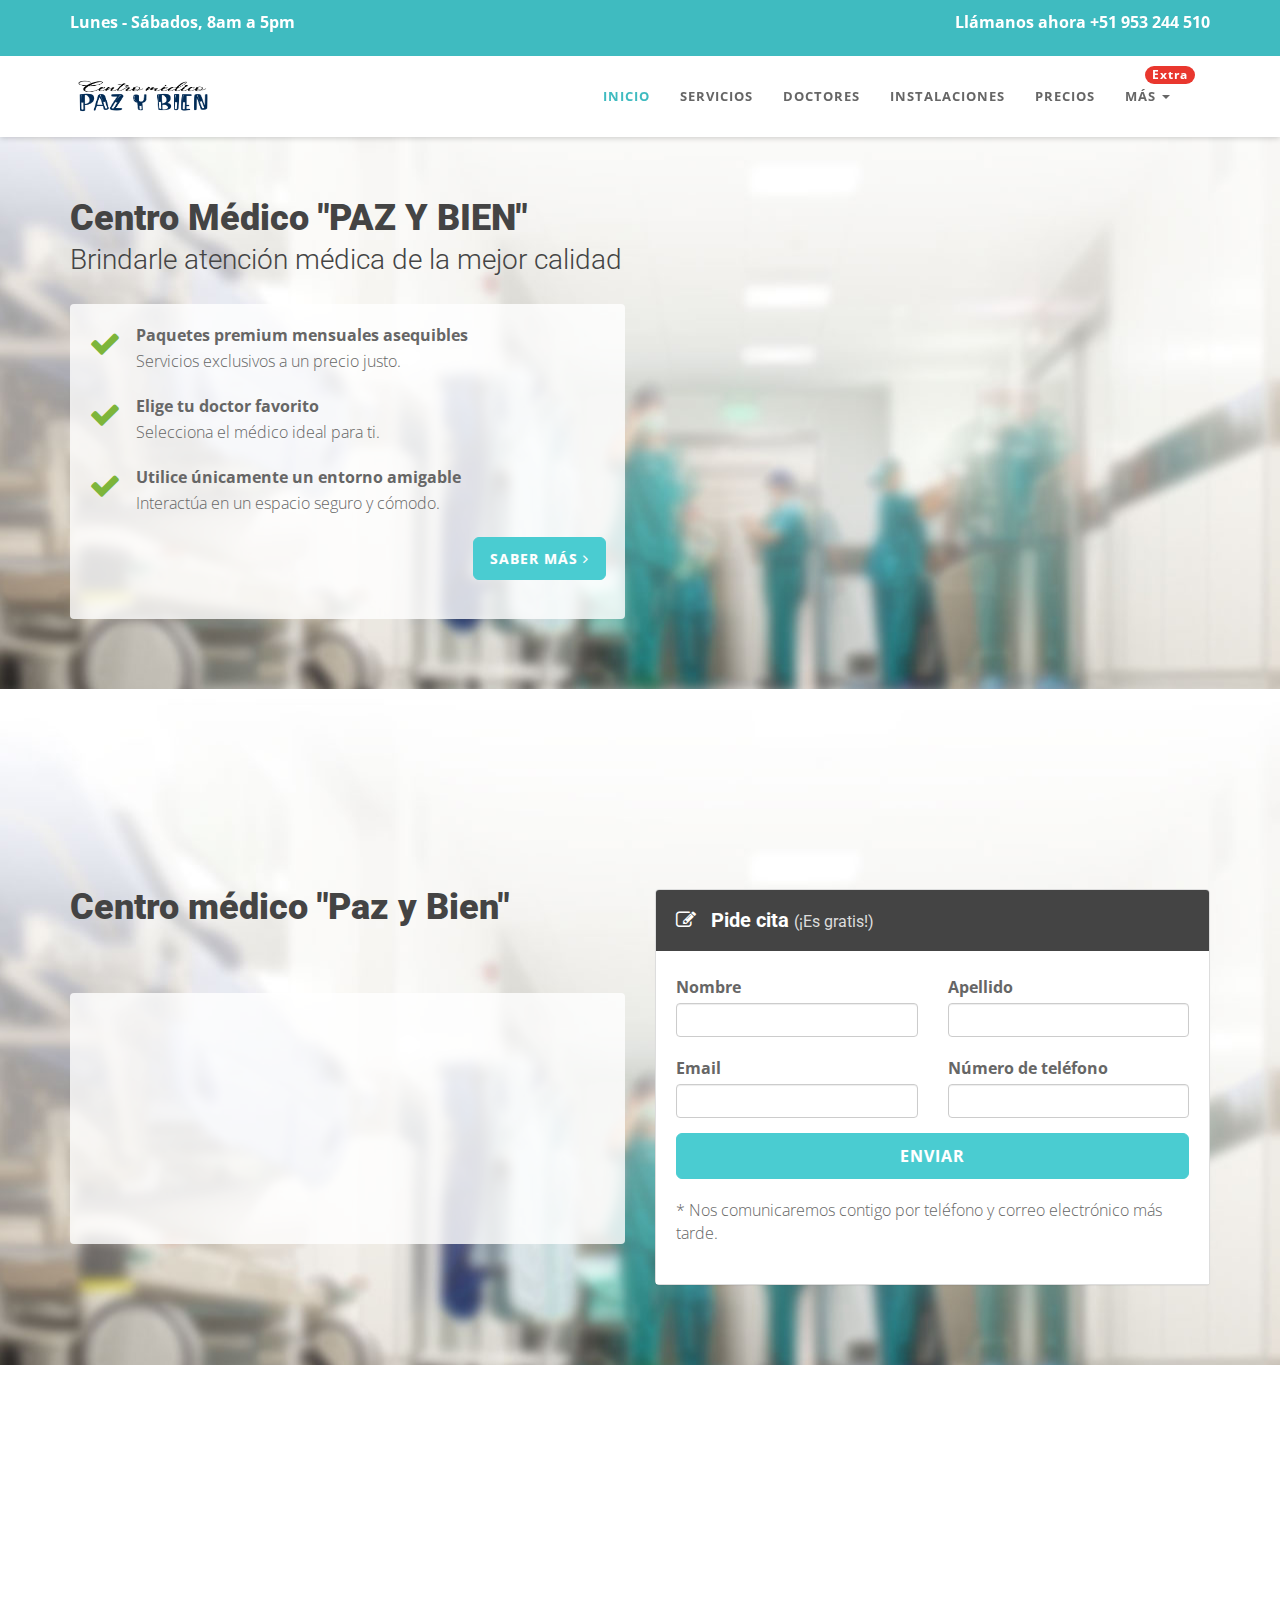
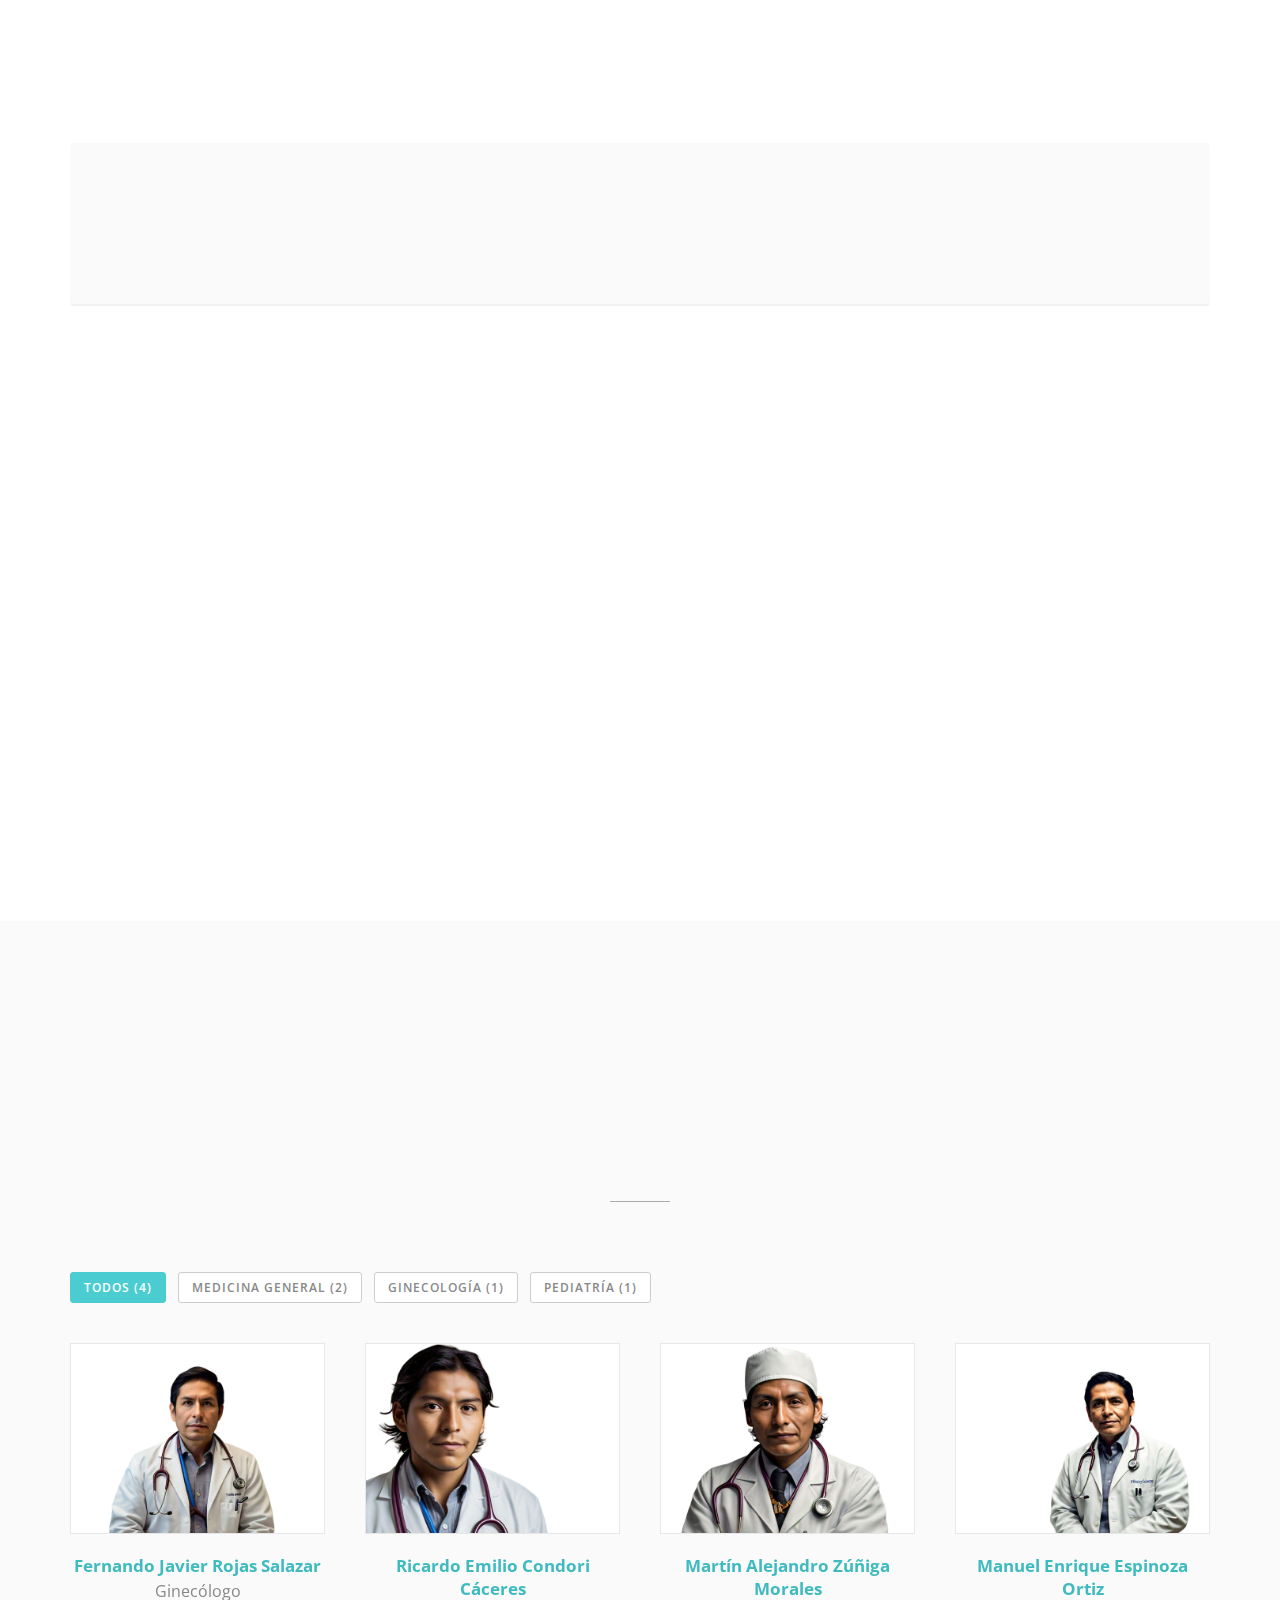
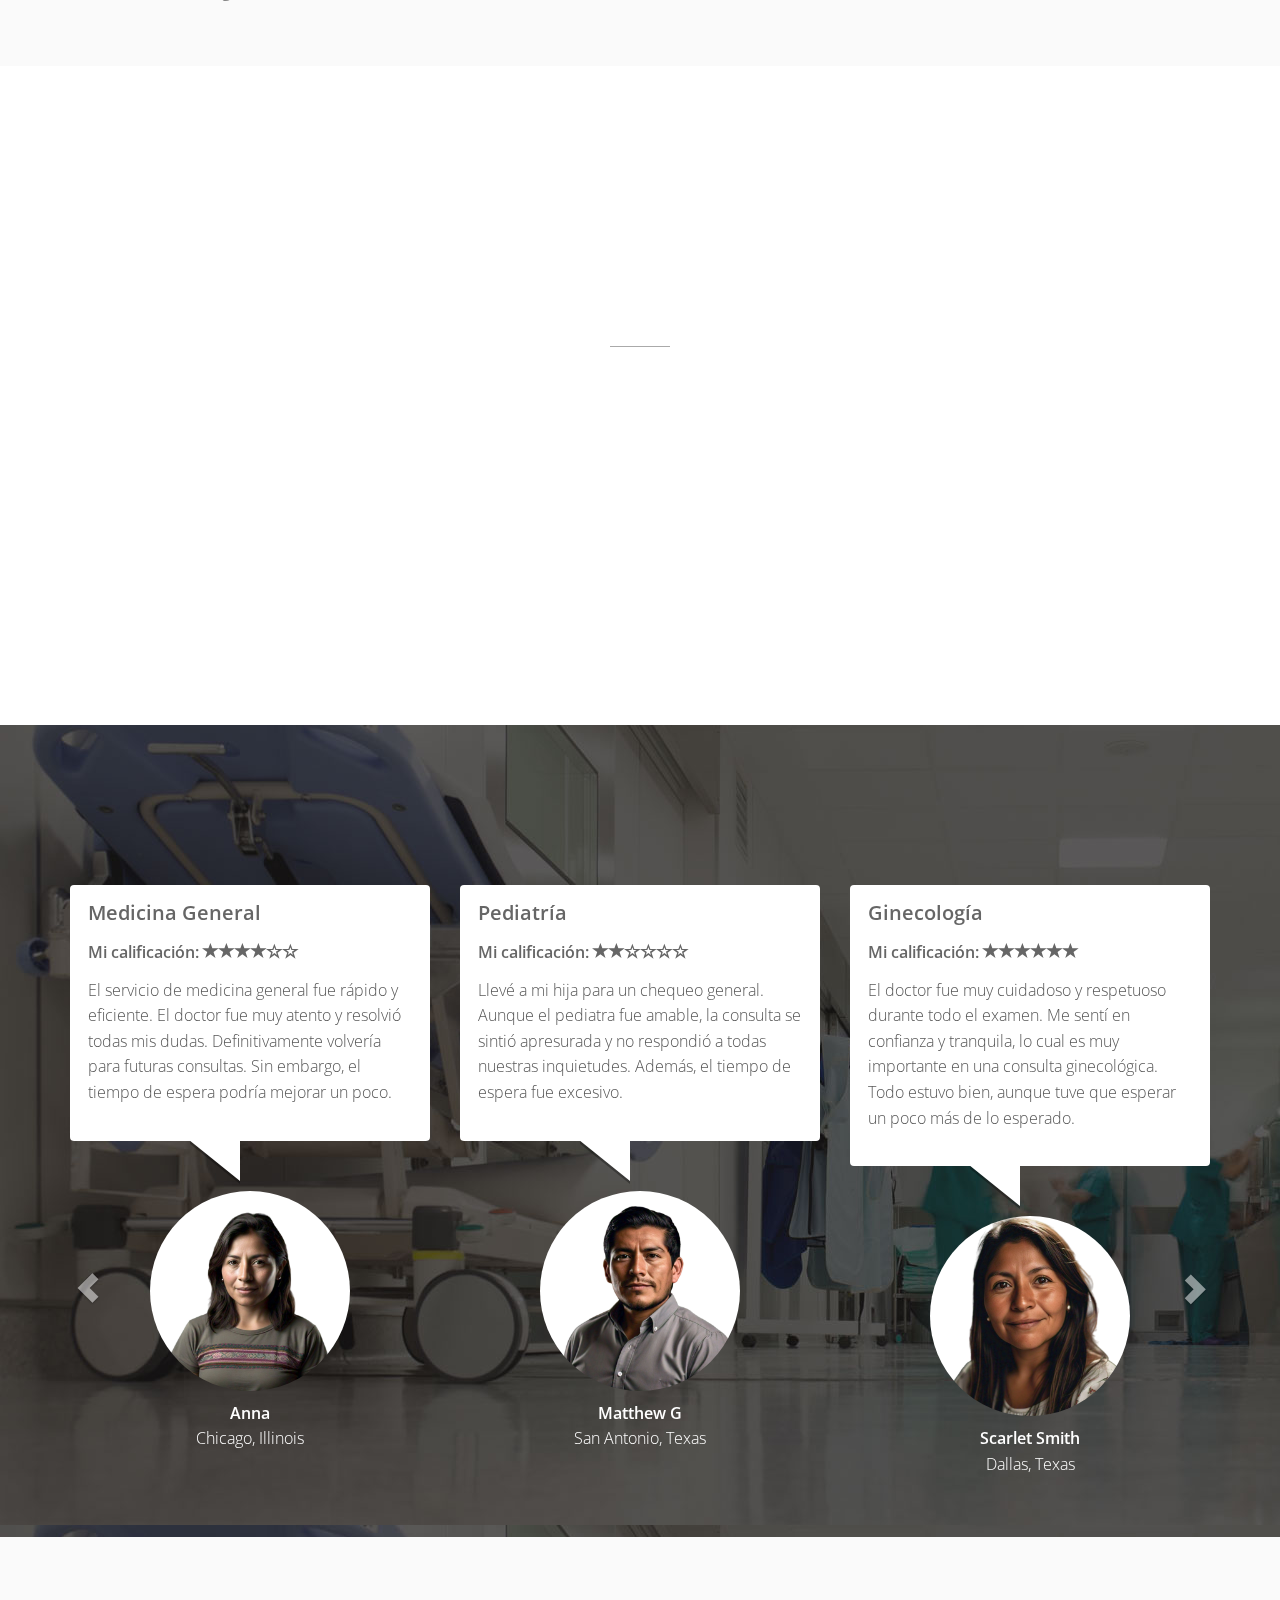
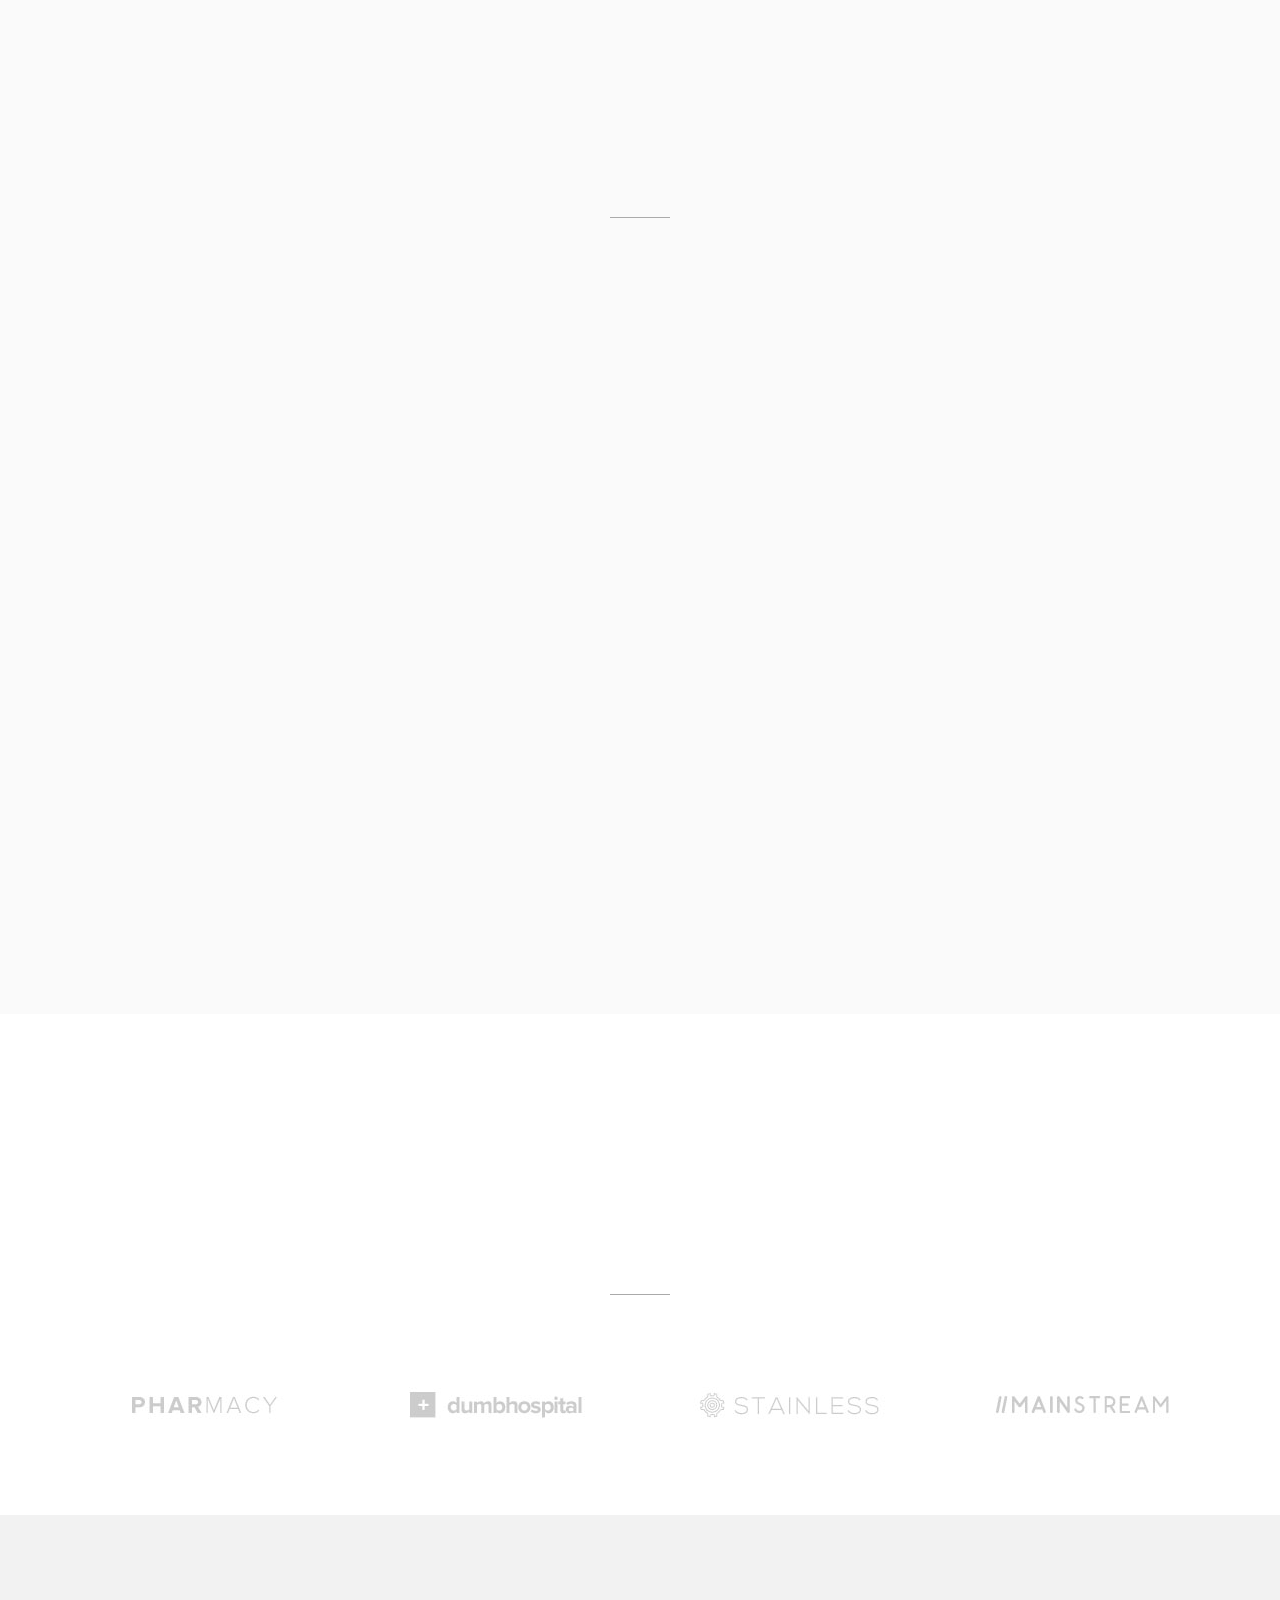
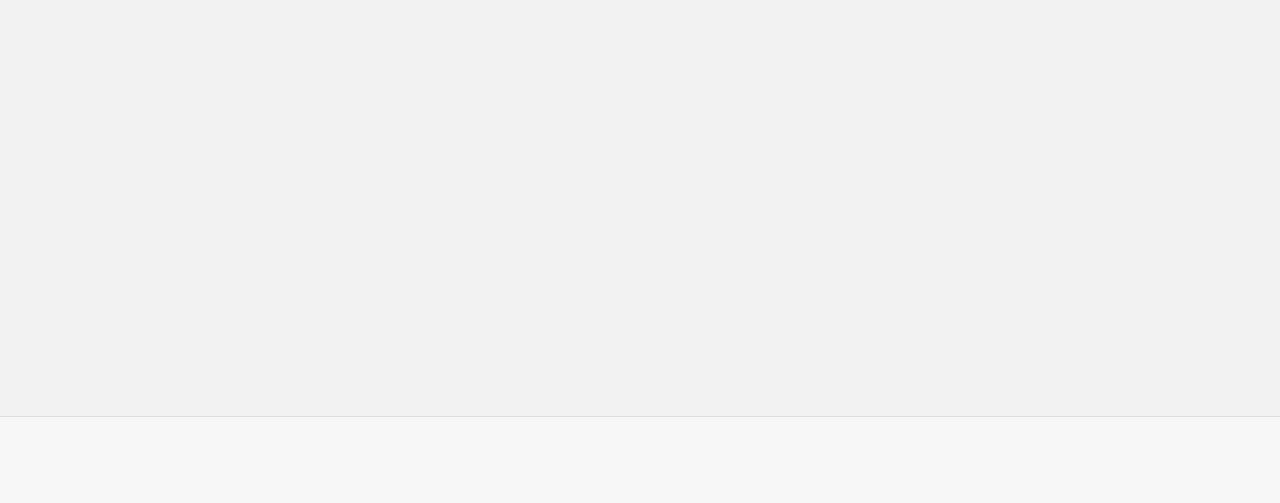
<file: index-video.html>
<!DOCTYPE html>
<html lang="en">

<head>
    <meta charset="utf-8">
    <meta name="viewport" content="width=device-width, initial-scale=1.0">
    <meta name="description" content="">
    <meta name="author" content="">

    <title>PAZ Y BIEN</title>
	
    <!-- css -->
    <link href="css/bootstrap.min.css" rel="stylesheet" type="text/css">
    <link href="font-awesome/css/font-awesome.min.css" rel="stylesheet" type="text/css" />
	<link rel="stylesheet" type="text/css" href="plugins/cubeportfolio/css/cubeportfolio.min.css">
	<link href="css/nivo-lightbox.css" rel="stylesheet" />
	<link href="css/nivo-lightbox-theme/default/default.css" rel="stylesheet" type="text/css" />
	<link href="css/owl.carousel.css" rel="stylesheet" media="screen" />
    <link href="css/owl.theme.css" rel="stylesheet" media="screen" />
	<link href="css/animate.css" rel="stylesheet" />
    <link href="css/style.css" rel="stylesheet">

	<!-- boxed bg -->
	<link id="bodybg" href="bodybg/bg1.css" rel="stylesheet" type="text/css" />
	<!-- template skin -->
	<link id="t-colors" href="color/default.css" rel="stylesheet">


</head>

<body id="page-top" data-spy="scroll" data-target=".navbar-custom">


<div id="wrapper">
	
    <nav class="navbar navbar-custom navbar-fixed-top" role="navigation">
		<div class="top-area">
			<div class="container">
				<div class="row">
					<div class="col-sm-6 col-md-6">
					<p class="bold text-left">Lunes - Sábados, 8am a 5pm </p>
					</div>
					<div class="col-sm-6 col-md-6">
					<p class="bold text-right">Llámanos ahora +51 953 244 510</p>
					</div>
				</div>
			</div>
		</div>
        <div class="container navigation">
		
            <div class="navbar-header page-scroll">
                <button type="button" class="navbar-toggle" data-toggle="collapse" data-target=".navbar-main-collapse">
                    <i class="fa fa-bars"></i>
                </button>
                <a class="navbar-brand" href="index.html">
                    <img src="img/logo.png" alt="" width="150" height="40" />
                </a>
            </div>

            <!-- Collect the nav links, forms, and other content for toggling -->
            <div class="collapse navbar-collapse navbar-right navbar-main-collapse">
			  <ul class="nav navbar-nav">
				<li class="active"><a href="#intro">INICIO</a></li>
				<li><a href="#service">SERVICIOS</a></li>
				<li><a href="#doctor">DOCTORES</a></li>
				<li><a href="#facilities">INSTALACIONES</a></li>
				<li><a href="#pricing">PRECIOS</a></li>
				<li class="dropdown">
				  <a href="#" class="dropdown-toggle" data-toggle="dropdown"><span class="badge custom-badge red pull-right">Extra</span>MÁS <b class="caret"></b></a>
				  <ul class="dropdown-menu">
					<li><a href="index.html">FORMULARIO DE INICIO</a></li>
					<li><a href="index-video.html">VIDEOS DE INICIO</a></li>
					<li><a href="index-cta.html">CTA DE INICIO</a></li>
					<li><a href="https://api.whatsapp.com/send?phone=+51990741754&text=Hola%2C%20quiero%20descargarlo">DESCARGAR</a></li>
				  </ul>
				</li>
			  </ul>
            </div>
            <!-- /.navbar-collapse -->
        </div>
        <!-- /.container -->
    </nav>
	

	<!-- Section: intro -->
    <section id="intro" class="intro">
		<div class="intro-content paddingbot-50">
			<div class="container">
				<div class="row">
					<div class="col-lg-6">
					<div class="wow fadeInDown" data-wow-offset="0" data-wow-delay="0.1s">
					<h2 class="h-ultra">Centro Médico "PAZ Y BIEN"</h2>
					</div>
					<div class="wow fadeInUp" data-wow-offset="0" data-wow-delay="0.1s">
					<h4 class="h-light">Brindarle atención médica de la mejor calidad</h4>
					</div>
						<div class="well well-trans">
						<div class="wow fadeInRight" data-wow-delay="0.1s">

						<ul class="lead-list">
							<li><span class="fa fa-check fa-2x icon-success"></span> <span class="list"><strong>Paquetes premium mensuales asequibles</strong><br />Servicios exclusivos a un precio justo.</span></li>
							<li><span class="fa fa-check fa-2x icon-success"></span> <span class="list"><strong>Elige tu doctor favorito</strong><br />Selecciona el médico ideal para ti.</span></li>
							<li><span class="fa fa-check fa-2x icon-success"></span> <span class="list"><strong>Utilice únicamente un entorno amigable</strong><br />Interactúa en un espacio seguro y cómodo.</span></li>
						</ul>
						<p class="text-right wow bounceIn" data-wow-delay="0.4s">
						<a href="#" class="btn btn-skin btn-lg">Saber más <i class="fa fa-angle-right"></i></a>
						</p>
						</div>
						</div>


					</div>
					<div class="container">
						<div class="row">
							<!-- Columna para el video -->
							<div class="col-lg-6">
								<div class="embed-responsive embed-responsive-4by3">
									<iframe class="embed-responsive-item" src="https://www.youtube.com/embed/aQPCWIinoE4" allowfullscreen></iframe>
								</div>
							</div>
							<!-- Columna para otro contenido -->
							<div class="col-lg-6">
								<!-- Otro contenido aquí -->
							</div>
						</div>
					</div>				
				</div>		
			</div>
		</div>		
    </section>
	
	<!-- Section: intro -->
    <section id="intro" class="intro">
		<div class="intro-content">
			<div class="container">
				<div class="row">
					<div class="col-lg-6">
					<div class="wow fadeInDown" data-wow-offset="0" data-wow-delay="0.1s">
					<h2 class="h-ultra">Centro médico "Paz y Bien"</h2>
					</div>
					<div class="wow fadeInUp" data-wow-offset="0" data-wow-delay="0.1s">
					<h4 class="h-light">Brindarle <span class="color">atención médica</span> de la mejor calidad</h4>
					</div>
						<div class="well well-trans">
						<div class="wow fadeInRight" data-wow-delay="0.1s">

						<ul class="lead-list">
							<li><span class="fa fa-check fa-2x icon-success"></span> <span class="list"><strong>Paquetes premium mensuales asequibles</strong><br />Servicios exclusivos a un precio justo.</span></li>
							<li><span class="fa fa-check fa-2x icon-success"></span> <span class="list"><strong>Elige tu doctor favorito</strong><br />Selecciona el médico ideal para ti.</span></li>
							<li><span class="fa fa-check fa-2x icon-success"></span> <span class="list"><strong>Utilice únicamente un entorno amigable</strong><br />Interactúa en un espacio seguro y cómodo.</span></li>
						</ul>

						</div>
						</div>


					</div>
					<div class="col-lg-6">
						<div class="form-wrapper">
						<div class="wow fadeInRight" data-wow-duration="2s" data-wow-delay="0.2s">
						
							<div class="panel panel-skin">
							<div class="panel-heading">
									<h3 class="panel-title"><span class="fa fa-pencil-square-o"></span> Pide cita <small>(¡Es gratis!)</small></h3>
									</div>
									<div class="panel-body">
									<form role="form" class="lead">
										<div class="row">
											<div class="col-xs-6 col-sm-6 col-md-6">
												<div class="form-group">
													<label>Nombre</label>
													<input type="text" name="first_name" id="first_name" class="form-control input-md">
												</div>
											</div>
											<div class="col-xs-6 col-sm-6 col-md-6">
												<div class="form-group">
													<label>Apellido</label>
													<input type="text" name="last_name" id="last_name" class="form-control input-md">
												</div>
											</div>
										</div>

										<div class="row">
											<div class="col-xs-6 col-sm-6 col-md-6">
												<div class="form-group">
													<label>Email</label>
													<input type="email" name="email" id="email" class="form-control input-md">
												</div>
											</div>
											<div class="col-xs-6 col-sm-6 col-md-6">
												<div class="form-group">
													<label>Número de teléfono</label>
													<input type="text" name="phone" id="phone" class="form-control input-md">
												</div>
											</div>
										</div>
										
										<input type="submit" value="Enviar" class="btn btn-skin btn-block btn-lg">
										
										<p class="lead-footer">* Nos comunicaremos contigo por teléfono y correo electrónico más tarde.</p>
									
									</form>
								</div>
							</div>				
						
						</div>
						</div>
					</div>					
				</div>		
			</div>
		</div>		
    </section>
	
	<!-- /Section: intro -->

	<!-- Section: boxes -->
    <section id="boxes" class="home-section paddingtop-80">
	
		<div class="container">
			<div class="row">
				<div class="col-sm-3 col-md-3">
					<div class="wow fadeInUp" data-wow-delay="0.2s">
						<div class="box text-center">
							
							<i class="fa fa-check fa-3x circled bg-skin"></i>
							<h4 class="h-bold">hacer una cita</h4>
							<p>
								Reserva tu cita fácilmente en línea.
							</p>
						</div>
					</div>
				</div>
				<div class="col-sm-3 col-md-3">
					<div class="wow fadeInUp" data-wow-delay="0.2s">
						<div class="box text-center">
							
							<i class="fa fa-list-alt fa-3x circled bg-skin"></i>
							<h4 class="h-bold">Elige tu paquete</h4>
							<p>
								Selecciona el plan que mejor se ajuste a tus necesidades y presupuesto.
							</p>
						</div>
					</div>
				</div>
				<div class="col-sm-3 col-md-3">
					<div class="wow fadeInUp" data-wow-delay="0.2s">
						<div class="box text-center">
							<i class="fa fa-user-md fa-3x circled bg-skin"></i>
							<h4 class="h-bold">Ayuda por especialista</h4>
							<p>
								Recibe orientación experta adaptada a tu situación.
							</p>
						</div>
					</div>
				</div>
				<div class="col-sm-3 col-md-3">
					<div class="wow fadeInUp" data-wow-delay="0.2s">
						<div class="box text-center">
							
							<i class="fa fa-hospital-o fa-3x circled bg-skin"></i>
							<h4 class="h-bold">Obtener informe de diagnóstico</h4>
							<p>
								Accede a un informe detallado con resultados precisos y claros.
							</p>
						</div>
					</div>
				</div>
			</div>
		</div>

	</section>
	<!-- /Section: boxes -->
	
	
	<section id="callaction" class="home-section paddingtop-40">	
           <div class="container">
				<div class="row">
					<div class="col-md-12">
						<div class="callaction bg-gray">
							<div class="row">
								<div class="col-md-8">
									<div class="wow fadeInUp" data-wow-delay="0.1s">
									<div class="cta-text">
									<h3>¿En emergencia? ¿Necesitas ayuda ahora?</h3>
									<p>Contacta con un especialista de inmediato para recibir asistencia urgente. </p>
									</div>
									</div>
								</div>
								<div class="col-md-4">
									<div class="wow lightSpeedIn" data-wow-delay="0.1s">
										<div class="cta-btn">
										<a href="#" class="btn btn-skin btn-lg">reservar una cita</a>	
										</div>
									</div>
								</div>
							</div>
						</div>
					</div>
				</div>
            </div>
	</section>	
	

	<!-- Section: services -->
    <section id="service" class="home-section nopadding paddingtop-60">

		<div class="container">

        <div class="row">
			<div class="col-sm-6 col-md-6">
				<div class="wow fadeInUp" data-wow-delay="0.2s">
				<img src="img/dummy/img-1.jpg" class="img-responsive" alt="" />
				</div>
            </div>
			<div class="col-sm-3 col-md-3">
				
				<div class="wow fadeInRight" data-wow-delay="0.1s">
                <div class="service-box">
					<div class="service-icon">
						<span class="fa fa-stethoscope fa-3x"></span> 
					</div>
					<div class="service-desc">
						<h5 class="h-light">Chequeo médico</h5>
						<p>Evaluaciones completas y exámenes físicos.</p>
					</div>
                </div>
				</div>
				
				<div class="wow fadeInRight" data-wow-delay="0.2s">
				<div class="service-box">
					<div class="service-icon">
						<span class="fa fa-wheelchair fa-3x"></span> 
					</div>
					<div class="service-desc">
						<h5 class="h-light">Servicios de enfermería</h5>
						<p> Atención y cuidados.</p>
					</div>
                </div>
				</div>
				<div class="wow fadeInRight" data-wow-delay="0.3s">
				<div class="service-box">
					<div class="service-icon">
						<span class="fa fa-plus-square fa-3x"></span> 
					</div>
					<div class="service-desc">
						<h5 class="h-light">Farmacia</h5>
						<p>Dispensación de medicamentos.</p>
					</div>
                </div>
				</div>


            </div>
			<div class="col-sm-3 col-md-3">
				
				<div class="wow fadeInRight" data-wow-delay="0.1s">
                <div class="service-box">
					<div class="service-icon">
						<span class="fa fa-h-square fa-3x"></span> 
					</div>
					<div class="service-desc">
						<h5 class="h-light">Cuidado ginecológico</h5>
						<p>Consultas y tratamientos.</p>
					</div>
                </div>
				</div>
				
				<div class="wow fadeInRight" data-wow-delay="0.2s">
				<div class="service-box">
					<div class="service-icon">
						<span class="fa fa-filter fa-3x"></span> 
					</div>
					<div class="service-desc">
						<h5 class="h-light">Ecografías</h5>
						<p>Imágenes y evaluaciones de órganos y tejidos internos.</p>
					</div>
                </div>
				</div>
				<div class="wow fadeInRight" data-wow-delay="0.3s">
				<div class="service-box">
					<div class="service-icon">
						<span class="fa fa-user-md fa-3x"></span> 
					</div>
					<div class="service-desc">
						<h5 class="h-light">Laboratorio</h5>
						<p>Pruebas diagnósticas y análisis clínicos.</p>
					</div>
                </div>
				</div>

            </div>
			
        </div>		
		</div>
	</section>
	<!-- /Section: services -->
	

	<!-- Section: team -->
    <section id="doctor" class="home-section bg-gray paddingbot-60">
		<div class="container marginbot-50">
			<div class="row">
				<div class="col-lg-8 col-lg-offset-2">
					<div class="wow fadeInDown" data-wow-delay="0.1s">
					<div class="section-heading text-center">
					<h2 class="h-bold">Doctores</h2>
					<p>Especialistas altamente cualificados brindan atención médica experta y personalizada.</p>
					</div>
					</div>
					<div class="divider-short"></div>
				</div>
			</div>
		</div>
		
		<div class="container">
			<div class="row">
				<div class="col-lg-12">
				
            <div id="filters-container" class="cbp-l-filters-alignLeft">
                <div data-filter="*" class="cbp-filter-item-active cbp-filter-item">Todos (<div class="cbp-filter-counter"></div>)</div>
                <div data-filter=".cardiologist" class="cbp-filter-item">Medicina General (<div class="cbp-filter-counter"></div>)</div>
                <div data-filter=".psychiatrist" class="cbp-filter-item">Ginecología (<div class="cbp-filter-counter"></div>)</div>
                <div data-filter=".neurologist" class="cbp-filter-item">Pediatría (<div class="cbp-filter-counter"></div>)</div>
            </div>
		
            <div id="grid-container" class="cbp-l-grid-team">
                <ul>
                    <li class="cbp-item psychiatrist">
                        <a href="doctors/member1.html" class="cbp-caption cbp-singlePage">
                            <div class="cbp-caption-defaultWrap">
                                <img src="img/team/1.jpg" alt="" width="100%">
                            </div>
                            <div class="cbp-caption-activeWrap">
                                <div class="cbp-l-caption-alignCenter">
                                    <div class="cbp-l-caption-body">
                                        <div class="cbp-l-caption-text">VER PERFIL</div>
                                    </div>
                                </div>
                            </div>
                        </a>
                        <a href="doctors/member1.html" class="cbp-singlePage cbp-l-grid-team-name">Fernando Javier Rojas Salazar</a>
                        <div class="cbp-l-grid-team-position">Ginecólogo</div>
                    </li>
                    <li class="cbp-item cardiologist">
                        <a href="doctors/member2.html" class="cbp-caption cbp-singlePage">
                            <div class="cbp-caption-defaultWrap">
                                <img src="img/team/2.jpg" alt="" width="100%">
                            </div>
                            <div class="cbp-caption-activeWrap">
                                <div class="cbp-l-caption-alignCenter">
                                    <div class="cbp-l-caption-body">
                                        <div class="cbp-l-caption-text">VER PERFIL</div>
                                    </div>
                                </div>
                            </div>
                        </a>
                        <a href="doctors/member2.html" class="cbp-singlePage cbp-l-grid-team-name">Ricardo Emilio Condori Cáceres</a>
                        <div class="cbp-l-grid-team-position">Médico General</div>
                    </li>
                    <li class="cbp-item cardiologist">
                        <a href="doctors/member3.html" class="cbp-caption cbp-singlePage">
                            <div class="cbp-caption-defaultWrap">
                                <img src="img/team/3.jpg" alt="" width="100%">
                            </div>
                            <div class="cbp-caption-activeWrap">
                                <div class="cbp-l-caption-alignCenter">
                                    <div class="cbp-l-caption-body">
                                        <div class="cbp-l-caption-text">VER PERFIL</div>
                                    </div>
                                </div>
                            </div>
                        </a>
                        <a href="doctors/member3.html" class="cbp-singlePage cbp-l-grid-team-name">Martín Alejandro Zúñiga Morales</a>
                        <div class="cbp-l-grid-team-position">Médico General</div>
                    </li>
                    <li class="cbp-item neurologist">
                        <a href="doctors/member4.html" class="cbp-caption cbp-singlePage">
                            <div class="cbp-caption-defaultWrap">
                                <img src="img/team/4.jpg" alt="" width="100%">
                            </div>
                            <div class="cbp-caption-activeWrap">
                                <div class="cbp-l-caption-alignCenter">
                                    <div class="cbp-l-caption-body">
                                        <div class="cbp-l-caption-text">VER PERFIL</div>
                                    </div>
                                </div>
                            </div>
                        </a>
                        <a href="doctors/member4.html" class="cbp-singlePage cbp-l-grid-team-name">Manuel Enrique Espinoza Ortiz</a>
                        <div class="cbp-l-grid-team-position">Pediatra</div>
                    </li>

                </ul>
            </div>
			</div>
			</div>
		</div>

	</section>
	<!-- /Section: team -->

	
		
	<!-- Section: works -->
    <section id="facilities" class="home-section paddingbot-60">
		<div class="container marginbot-50">
			<div class="row">
				<div class="col-lg-8 col-lg-offset-2">
					<div class="wow fadeInDown" data-wow-delay="0.1s">
					<div class="section-heading text-center">
					<h2 class="h-bold">Nuestras Instalaciones</h2>
					<p>Contamos con modernas instalaciones equipadas con tecnología avanzada para ofrecer el mejor cuidado médico en un entorno cómodo y seguro.</p>
					</div>
					</div>
					<div class="divider-short"></div>
				</div>
			</div>
		</div>

<div class="container">
			<div class="row">
                <div class="col-sm-12 col-md-12 col-lg-12" >
					<div class="wow bounceInUp" data-wow-delay="0.2s">
                    <div id="owl-works" class="owl-carousel">
                        <div class="item"><a href="img/photo/1.jpg" title="This is an image title" data-lightbox-gallery="gallery1" data-lightbox-hidpi="img/works/1@2x.jpg"><img src="img/photo/1.jpg" class="img-responsive" alt="img"></a></div>
                        <div class="item"><a href="img/photo/2.jpg" title="This is an image title" data-lightbox-gallery="gallery1" data-lightbox-hidpi="img/works/2@2x.jpg"><img src="img/photo/2.jpg" class="img-responsive " alt="img"></a></div>
                        <div class="item"><a href="img/photo/3.jpg" title="This is an image title" data-lightbox-gallery="gallery1" data-lightbox-hidpi="img/works/3@2x.jpg"><img src="img/photo/3.jpg" class="img-responsive " alt="img"></a></div>
                        <div class="item"><a href="img/photo/4.jpg" title="This is an image title" data-lightbox-gallery="gallery1" data-lightbox-hidpi="img/works/4@2x.jpg"><img src="img/photo/4.jpg" class="img-responsive " alt="img"></a></div>
                        <div class="item"><a href="img/photo/5.jpg" title="This is an image title" data-lightbox-gallery="gallery1" data-lightbox-hidpi="img/works/5@2x.jpg"><img src="img/photo/5.jpg" class="img-responsive " alt="img"></a></div>
                        <div class="item"><a href="img/photo/6.jpg" title="This is an image title" data-lightbox-gallery="gallery1" data-lightbox-hidpi="img/works/6@2x.jpg"><img src="img/photo/6.jpg" class="img-responsive " alt="img"></a></div>
                    </div>
					</div>
                </div>
            </div>
		</div>
	</section>
	<!-- /Section: works -->
	
	
	<!-- Section: testimonial -->
    <section id="testimonial" class="home-section paddingbot-60 parallax" data-stellar-background-ratio="0.5">

<div class="carousel-reviews broun-block">
    <div class="container">
        <div class="row">
            <div id="carousel-reviews" class="carousel slide" data-ride="carousel">
            
                <div class="carousel-inner">
                    <div class="item active">
                	    <div class="col-md-4 col-sm-6">
        				    <div class="block-text rel zmin">
						        <a title="" href="#">Medicina General</a>
							    <div class="mark">Mi calificación: <span class="rating-input"><span data-value="0" class="glyphicon glyphicon-star"></span><span data-value="1" class="glyphicon glyphicon-star"></span><span data-value="2" class="glyphicon glyphicon-star"></span><span data-value="3" class="glyphicon glyphicon-star"></span><span data-value="4" class="glyphicon glyphicon-star-empty"></span><span data-value="5" class="glyphicon glyphicon-star-empty"></span>  </span></div>
						        <p>El servicio de medicina general fue rápido y eficiente. El doctor fue muy atento y resolvió todas mis dudas. Definitivamente volvería para futuras consultas. Sin embargo, el tiempo de espera podría mejorar un poco.</p>
							    <ins class="ab zmin sprite sprite-i-triangle block"></ins>
					        </div>
							<div class="person-text rel text-light">					
								<img src="img/testimonials/1.jpg" alt="" class="person img-circle" />
								<a title="" href="#">Anna</a>
								<span>Chicago, Illinois</span>
							</div>
						</div>
            			<div class="col-md-4 col-sm-6 hidden-xs">
						    <div class="block-text rel zmin">
						        <a title="" href="#">Pediatría</a>
							    <div class="mark">Mi calificación: <span class="rating-input"><span data-value="0" class="glyphicon glyphicon-star"></span><span data-value="1" class="glyphicon glyphicon-star"></span><span data-value="2" class="glyphicon glyphicon-star-empty"></span><span data-value="3" class="glyphicon glyphicon-star-empty"></span><span data-value="4" class="glyphicon glyphicon-star-empty"></span><span data-value="5" class="glyphicon glyphicon-star-empty"></span>  </span></div>
						        <p>Llevé a mi hija para un chequeo general. Aunque el pediatra fue amable, la consulta se sintió apresurada y no respondió a todas nuestras inquietudes. Además, el tiempo de espera fue excesivo.</p>
							    <ins class="ab zmin sprite sprite-i-triangle block"></ins>
				            </div>
							<div class="person-text rel text-light">
				                <img src="img/testimonials/2.jpg" alt="" class="person img-circle" />
								<a title="" href="#">Matthew G</a>
								<span>San Antonio, Texas</span>
							</div>
						</div>
						<div class="col-md-4 col-sm-6 hidden-sm hidden-xs">
							<div class="block-text rel zmin">
								<a title="" href="#">Ginecología</a>
								<div class="mark">Mi calificación: <span class="rating-input"><span data-value="0" class="glyphicon glyphicon-star"></span><span data-value="1" class="glyphicon glyphicon-star"></span><span data-value="2" class="glyphicon glyphicon-star"></span><span data-value="3" class="glyphicon glyphicon-star"></span><span data-value="4" class="glyphicon glyphicon-star"></span><span data-value="5" class="glyphicon glyphicon-star"></span>  </span></div>
						        <p>El doctor fue muy cuidadoso y respetuoso durante todo el examen. Me sentí en confianza y tranquila, lo cual es muy importante en una consulta ginecológica. Todo estuvo bien, aunque tuve que esperar un poco más de lo esperado.</p>
							    <ins class="ab zmin sprite sprite-i-triangle block"></ins>
							</div>
							<div class="person-text rel text-light">
								<img src="img/testimonials/3.jpg" alt="" class="person img-circle" />
								<a title="" href="#">Scarlet Smith</a>
								<span>Dallas, Texas</span>
							</div>
						</div>
                    </div>
                    <div class="item">
                        <div class="col-md-4 col-sm-6">
        				    <div class="block-text rel zmin">
						        <a title="" href="#">Laboratorio</a>
							    <div class="mark">Mi calificación: <span class="rating-input"><span data-value="0" class="glyphicon glyphicon-star"></span><span data-value="1" class="glyphicon glyphicon-star"></span><span data-value="2" class="glyphicon glyphicon-star"></span><span data-value="3" class="glyphicon glyphicon-star"></span><span data-value="4" class="glyphicon glyphicon-star-empty"></span><span data-value="5" class="glyphicon glyphicon-star-empty"></span>  </span></div>
						        <p>El servicio de laboratorio fue correcto, aunque creo que podrían mejorar en la rapidez de entrega de resultados. La atención fue buena, pero la espera para recibir los resultados fue más larga de lo que me dijeron inicialmente.</p>
							    <ins class="ab zmin sprite sprite-i-triangle block"></ins>
					        </div>
							<div class="person-text rel text-light">
								<img src="img/testimonials/4.jpg" alt="" class="person img-circle" />
								<a title="" href="#">Lucas Thompson</a>
								<span>Austin, Texas</span>
							</div>
						</div>
            			<div class="col-md-4 col-sm-6 hidden-xs">
						    <div class="block-text rel zmin">
						        <a title="" href="#">Terapia Física</a>
							    <div class="mark">Mi calificación: <span class="rating-input"><span data-value="0" class="glyphicon glyphicon-star"></span><span data-value="1" class="glyphicon glyphicon-star"></span><span data-value="2" class="glyphicon glyphicon-star-empty"></span><span data-value="3" class="glyphicon glyphicon-star-empty"></span><span data-value="4" class="glyphicon glyphicon-star-empty"></span><span data-value="5" class="glyphicon glyphicon-star-empty"></span>  </span></div>
						        <p>Sufrí una lesión en la pierna y decidí probar la terapia física en este centro, pero no fue lo que esperaba. Aunque el personal fue profesional, el tratamiento no me ayudó a mejorar tanto como esperaba. Además, sentí que la atención no fue tan personalizada como me hubiera gustado.</p>
							    <ins class="ab zmin sprite sprite-i-triangle block"></ins>
				            </div>
							<div class="person-text rel text-light">
								<img src="img/testimonials/5.jpg" alt="" class="person img-circle" />
						        <a title="" href="#">Ella Mentree</a>
								<span>Fort Worth, Texas</span>
							</div>
						</div>
						<div class="col-md-4 col-sm-6 hidden-sm hidden-xs">
							<div class="block-text rel zmin">
								<a title="" href="#">Ecografía Tiroidea</a>
								<div class="mark">Mi calificación: <span class="rating-input"><span data-value="0" class="glyphicon glyphicon-star"></span><span data-value="1" class="glyphicon glyphicon-star"></span><span data-value="2" class="glyphicon glyphicon-star"></span><span data-value="3" class="glyphicon glyphicon-star"></span><span data-value="4" class="glyphicon glyphicon-star"></span><span data-value="5" class="glyphicon glyphicon-star"></span>  </span></div>
						        <p>El examen fue realizado con mucho cuidado y profesionalismo. El equipo utilizado parecía de alta tecnología y el médico me explicó todo el proceso en detalle. Salí tranquila y con un diagnóstico claro.</p>
							    <ins class="ab zmin sprite sprite-i-triangle block"></ins>
							</div>
							<div class="person-text rel text-light">
								<img src="img/testimonials/6.jpg" alt="" class="person img-circle" />
								<a title="" href="#">Suzanne Adam</a>
								<span>Detroit, Michigan</span>
							</div>
						</div>
                    </div>
                    
                   
                </div>
				
                <a class="left carousel-control" href="#carousel-reviews" role="button" data-slide="prev">
                    <span class="glyphicon glyphicon-chevron-left"></span>
                </a>
                <a class="right carousel-control" href="#carousel-reviews" role="button" data-slide="next">
                    <span class="glyphicon glyphicon-chevron-right"></span>
                </a>
            </div>
        </div>
    </div>
</div>
	</section>
	<!-- /Section: testimonial -->
	

	<!-- Section: pricing -->	
	<section id="pricing" class="home-section bg-gray paddingbot-60">	
		<div class="container marginbot-50">
			<div class="row">
				<div class="col-lg-8 col-lg-offset-2">
					<div class="wow lightSpeedIn" data-wow-delay="0.1s">
					<div class="section-heading text-center">
					<h2 class="h-bold">Paquetes de salud</h2>
					<p>Tome control de su salud hoy con nuestros paquetes de salud especialmente diseñados</p>
					</div>
					</div>
					<div class="divider-short"></div>
				</div>
			</div>
		</div>
           
		   <div class="container">
			
			<div class="row">

				<div class="col-sm-4 pricing-box">
					<div class="wow bounceInUp" data-wow-delay="0.1s">
					<div class="pricing-content general">
						<h2>Paquete de ajuste básico 1</h2>
						<h3>S/49<sup>.99</sup> <span>/ una vez</span></h3>
						<ul>
							<li>Antropometría (IMC, índice WH) <i class="fa fa-check icon-success"></i></li>
							<li>Revisión posterior al examen<i class="fa fa-check icon-success"></i></li>
							<li>Detección general: – Básica <i class="fa fa-check icon-success"></i></li>
							<li><del>Informe de evaluación de salud</del> <i class="fa fa-times icon-danger"></i></li>
						</ul>

						<div class="price-bottom">
							<a href="#" class="btn btn-skin btn-lg">Comprar</a>
						</div>
					</div>
					</div>
				</div>

				<div class="col-sm-4 pricing-box featured-price">
					<div class="wow bounceInUp" data-wow-delay="0.3s">
					<div class="pricing-content featured">
						<h2>Golden Glow Package</h2>
						<h3>S/79<sup>.99</sup> <span>/ una vez</span></h3>
						<ul>
							<li>Antropometría (IMC, índice WH) <i class="fa fa-check icon-success"></i></li>
							<li>Revisión posterior al examen <i class="fa fa-check icon-success"></i></li>
							<li>Detección general – Básica <i class="fa fa-check icon-success"></i></li>
							<li>Body Composition Analysis <i class="fa fa-check icon-success"></i></li>
							<li>Evaluación y puntuación de GR <i class="fa fa-check icon-success"></i></li>
						</ul>

						<div class="price-bottom">
							<a href="#" class="btn btn-skin btn-lg">Comprar</a>
						</div>
					</div>
					</div>
				</div>

				<div class="col-sm-4 pricing-box">
					<div class="wow bounceInUp" data-wow-delay="0.2s">
					<div class="pricing-content general last">
						<h2>Paquete Ajuste Básico 2</h2>
						<h3>S/109<sup>.99</sup> <span>/ una vez</span></h3>
						<ul>
							<li>Antropometría (IMC, índice WH) <i class="fa fa-check icon-success"></i></li>
							<li>Revisión posterior al examen <i class="fa fa-check icon-success"></i></li>
							<li>Detección general – Buena <i class="fa fa-check icon-success"></i></li>
							<li>Informe de evaluación de salud <i class="fa fa-check icon-success"></i></li>
							<li>Receta médica detallada <i class="fa fa-check icon-success"></i></li>
							<li><del>Fármacos</del> <i class="fa fa-times icon-danger"></i></li>
						</ul>

						<div class="price-bottom">
							<a href="#" class="btn btn-skin btn-lg">Comprar</a>
						</div>
					</div>
					</div>
				</div>

			</div>				
				
            </div>
	</section>	 
	<!-- /Section: pricing -->
	
	<section id="partner" class="home-section paddingbot-60">	
		<div class="container marginbot-50">
			<div class="row">
				<div class="col-lg-8 col-lg-offset-2">
					<div class="wow lightSpeedIn" data-wow-delay="0.1s">
					<div class="section-heading text-center">
					<h2 class="h-bold">Nuestros Socios</h2>
					<p>Tome control de su salud hoy con nuestros paquetes de salud especialmente diseñados</p>
					</div>
					</div>
					<div class="divider-short"></div>
				</div>
			</div>
		</div>
		
           <div class="container">
				<div class="row">
					<div class="col-sm-6 col-md-3">
						<div class="partner">
						<a href="#"><img src="img/dummy/partner-1.jpg" alt="" /></a>
						</div>
					</div>
					<div class="col-sm-6 col-md-3">
						<div class="partner">
						<a href="#"><img src="img/dummy/partner-2.jpg" alt="" /></a>
						</div>
					</div>
					<div class="col-sm-6 col-md-3">
						<div class="partner">
						<a href="#"><img src="img/dummy/partner-3.jpg" alt="" /></a>
						</div>
					</div>
					<div class="col-sm-6 col-md-3">
						<div class="partner">
						<a href="#"><img src="img/dummy/partner-4.jpg" alt="" /></a>
						</div>
					</div>
				</div>
            </div>
	</section>	

	<footer>
	
		<div class="container">
			<div class="row">
				<div class="col-sm-6 col-md-4">
					<div class="wow fadeInDown" data-wow-delay="0.1s">
					<div class="widget">
						<h5>Acerca del centro médico "Paz y Bien"</h5>
						<p>
							El Centro Médico "PAZ Y BIEN" se dedica a proporcionar una atención médica integral y personalizada en Huamanga. Ofrecemos servicios especializados en diversas áreas, incluyendo reumatología, ginecología, pediatría y más. Nuestro equipo de profesionales está comprometido con el bienestar y la salud de nuestros pacientes.
						</p>
					</div>
					</div>
					<div class="wow fadeInDown" data-wow-delay="0.1s">
					<div class="widget">
						<h5>INFORMACIÓN</h5>
						<ul>
							<li><a href="#">Inicio</a></li>
							<li><a href="#">Laboratorio</a></li>
							<li><a href="#">Tratamientos médicos</a></li>
							<li><a href="#">Términos y condiciones</a></li>
						</ul>
					</div>
					</div>
				</div>
				<div class="col-sm-6 col-md-4">
					<div class="wow fadeInDown" data-wow-delay="0.1s">
					<div class="widget">
						<h5>CENTRO MÉDICO</h5>
						<p>
							Atención de lunes a sábado de 7:30 AM a 6:30 PM.
						</p>
						<ul>
							<li>
								<span class="fa-stack fa-lg">
									<i class="fa fa-circle fa-stack-2x"></i>
									<i class="fa fa-calendar-o fa-stack-1x fa-inverse"></i>
								</span> Lunes a sábado de 8:00 AM a 5:00 PM.
							</li>
							<li>
								<span class="fa-stack fa-lg">
									<i class="fa fa-circle fa-stack-2x"></i>
									<i class="fa fa-phone fa-stack-1x fa-inverse"></i>
								</span> +51 953 244 510
							</li>
							<li>
								<span class="fa-stack fa-lg">
									<i class="fa fa-circle fa-stack-2x"></i>
									<i class="fa fa-envelope-o fa-stack-1x fa-inverse"></i>
								</span> pazybien@centromedico.com
							</li>

						</ul>
					</div>
					</div>
				</div>
				<div class="col-sm-6 col-md-4">
					<div class="wow fadeInDown" data-wow-delay="0.1s">
					<div class="widget">
						<h5>NUESTRA UBICACIÓN</h5>
						<p>Jr. Carlos F. Vivanco #388 Huamanga, Perú</p>		
						
					</div>
					</div>
					<div class="wow fadeInDown" data-wow-delay="0.1s">
					<div class="widget">
						<h5>SÍGUENOS</h5>
						<ul class="company-social">
								<li class="social-facebook"><a href="#"><i class="fa fa-facebook"></i></a></li>
								<li class="social-twitter"><a href="#"><i class="fa fa-twitter"></i></a></li>
								<li class="social-google"><a href="#"><i class="fa fa-google-plus"></i></a></li>
								<li class="social-vimeo"><a href="#"><i class="fa fa-vimeo-square"></i></a></li>
								<li class="social-dribble"><a href="#"><i class="fa fa-dribbble"></i></a></li>
						</ul>
					</div>
					</div>
				</div>
			</div>	
		</div>
		<div class="sub-footer">
		<div class="container">
			<div class="row">
				<div class="col-sm-6 col-md-6 col-lg-6">
					<div class="wow fadeInLeft" data-wow-delay="0.1s">
					<div class="text-left">
					<p>&copy;Libre 2024 - Paz y Bien. Formato Libre.</p>
					</div>
					</div>
				</div>
				<div class="col-sm-6 col-md-6 col-lg-6">
					<div class="wow fadeInRight" data-wow-delay="0.1s">
					<div class="text-right">
						<p><a href="http://bootstraptaste.com/">"Paz y Bien"</a> Ejercicio N° 03</p>
					</div>
                    <!-- 
                        All links in the footer should remain intact. 
                        Licenseing information is available at: http://bootstraptaste.com/license/
                        You can buy this theme without footer links online at: http://bootstraptaste.com/buy/?theme=Medicio
                    -->
					</div>
				</div>
			</div>	
		</div>
		</div>
	</footer>

</div>
<a href="#" class="scrollup"><i class="fa fa-angle-up active"></i></a>

	<!-- Core JavaScript Files -->
    <script src="js/jquery.min.js"></script>	 
    <script src="js/bootstrap.min.js"></script>
    <script src="js/jquery.easing.min.js"></script>
	<script src="js/wow.min.js"></script>
	<script src="js/jquery.scrollTo.js"></script>
	<script src="js/jquery.appear.js"></script>
	<script src="js/stellar.js"></script>
	<script src="plugins/cubeportfolio/js/jquery.cubeportfolio.min.js"></script>
	<script src="js/owl.carousel.min.js"></script>
	<script src="js/nivo-lightbox.min.js"></script>
    <script src="js/custom.js"></script>


</body>

</html>
</file>
<file: bodybg/bg1.css>
body { background: url(../img/bodybg/bg1.png) repeat left top; }
</file>
<file: color/default.css>
/*
#1 color = #4ACCD1;
#2 color = #3fbbc0;
*/

a:hover,
a:focus {
    color: #4ACCD1;
}

.circled {
	background: #4ACCD1;
}

.con1 > div, .con2 > div, .con3 > div { 
	background-color: #4ACCD1;
}

.scrollup:hover {
	background: #4ACCD1;
}


/* service */

.service-icon span {
	color: #4ACCD1;
}



/* button */
.btn-skin {
  background-color: #4ACCD1;
  border-color: #4ACCD1;
}


/* top */
.top-area {
	background: #3fbbc0;
}

/* menu */

.navbar-custom ul.nav ul.dropdown-menu li a:hover {
	color: #3fbbc0;
}
.navbar-custom.top-nav-collapse .nav li a:hover,
.navbar-custom .nav li a:hover,
.navbar-custom .nav li.active a,.navbar-custom.top-nav-collapse .nav li.active a  {
    color: #3fbbc0;
}


.owl-theme .owl-controls .owl-page.active span,
.owl-theme .owl-controls.clickable .owl-page:hover span {
    background-color: #4ACCD1;
}


.bg-skin {
	background: #4ACCD1;
}

.highlight-color {
	background-color: #4ACCD1;
}
.color {
	color: #4ACCD1;
}

/* pricing box  */
.pricing-content.featured h2,.pricing-content.featured .price-bottom {
	background-color:#3fbbc0;
}
.pricing-content.featured h3 {
	background:#4ACCD1;
}



/* team */
.cbp-l-grid-team-name {
    color: #3fbbc0;
}

.cbp-l-filters-button .cbp-filter-counter {
	background-color: #4ACCD1;
}

.cbp-l-filters-alignLeft .cbp-filter-item-active {
    /* @editable properties */
    background-color: #4ACCD1;
    border:1px solid #4ACCD1;
}

.cbp-l-filters-dropdownWrap {
    background: #4ACCD1;
}
.cbp-l-filters-button .cbp-filter-item.cbp-filter-item-active {
    /* @editable properties */
    background-color: #4ACCD1;
    border-color: #4ACCD1;
}
.cbp-l-caption-buttonLeft,
.cbp-l-caption-buttonRight {
    /* @editable properties */
    background-color: #4ACCD1;
}

.cbp-l-caption-buttonLeft:hover,
.cbp-l-caption-buttonRight:hover {
    /* @editable properties */
    background-color: #3fbbc0;
}

.form-control:focus {
  border-color: #3fbbc0;
}
</file>
<file: plugins/cubeportfolio/css/cubeportfolio.min.css>
/**
 * Cube Portfolio - Responsive jQuery Grid Plugin
 *
 * version: 1.4.1 (July 23, 2014)
 * requires jQuery v1.7 or later
 *
 * Copyright (c) 2014, Mihai Buricea (http://scriptpie.com)
 * Released under CodeCanyon License http://codecanyon.net/licenses
 *
 */
.cbp,.cbp *,.cbp-l-filters-dropdown,.cbp-l-filters-dropdown *,.cbp-l-filters-button,.cbp-l-filters-button *,.cbp-l-filters-alignLeft,.cbp-l-filters-alignLeft *,.cbp-l-filters-alignCenter,.cbp-l-filters-alignCenter *,.cbp-l-filters-alignRight,.cbp-l-filters-alignRight *,.cbp-l-filters-list,.cbp-l-filters-list *{-webkit-box-sizing:border-box;-moz-box-sizing:border-box;box-sizing:border-box;outline:0}.cbp,.cbp-wrapper,.cbp-item{filter:inherit}.cbp{position:relative;overflow:hidden;margin:0 auto;height:400px;visibility:visible!important}.cbp-item{float:left;margin-right:10px}.cbp-wrapper,.cbp .cbp-item{position:absolute;top:0;left:0;list-style-type:none;margin:0;padding:0;overflow:hidden}.cbp .cbp-item{z-index:2;display:block;width:300px;height:200px}.cbp-item-wrapper{width:100%;height:100%;position:absolute;top:0;left:0}.cbp img{display:block}.cbp a,.cbp a:hover,.cbp a:active{text-decoration:none;outline:0}.cbp-loading,.cbp-loading *,.cbp-no-transition .cbp-item{-webkit-transition:none!important;transition:none!important}.cbp-appendItems-loading{-webkit-transition:height .4s ease!important;transition:height .4s ease!important}.cbp-appendItems-loading .cbp-wrapper{-webkit-transition:none!important;transition:none!important}.cbp-loading{background:url('../img/cbp-loading.gif') no-repeat scroll center center transparent}.cbp .cbp-item-hidden{pointer-events:none;z-index:1}.cbp-wrapper{visibility:hidden;width:100%;height:100%;z-index:1}.cbp-ready .cbp-wrapper{visibility:visible}.cbp-wrapper-front{z-index:3}.cbp-wrapper-back{z-index:-1}.cbp-caption,.cbp-caption-defaultWrap,.cbp-caption-activeWrap{width:100%;height:100%;overflow:hidden;position:relative;display:block;text-decoration:none}.cbp-caption-defaultWrap,.cbp-caption-activeWrap{position:absolute;z-index:1}.cbp-caption-activeWrap{z-index:2}.cbp-l-caption-title{color:#fff;font:700 16px/18px sans-serif;margin-bottom:5px}.cbp-l-caption-desc{color:#777;font:400 12px/16px sans-serif}.cbp-l-caption-text{font:400 14px "Open Sans",sans-serif;color:#fff;letter-spacing:3px}.cbp-l-caption-buttonLeft,.cbp-l-caption-buttonRight{background-color:#3288C4;color:#FFF;display:inline-block;font:12px/28px sans-serif;text-decoration:none;width:90px;text-align:center;margin:4px}.cbp-l-caption-buttonLeft:hover,.cbp-l-caption-buttonRight:hover{background-color:#2578B3;text-decoration:none;color:#fff}.cbp-caption-pushTop .cbp-l-caption-alignLeft .cbp-l-caption-body,.cbp-caption-pushDown .cbp-l-caption-alignLeft .cbp-l-caption-body,.cbp-caption-revealBottom .cbp-l-caption-alignLeft .cbp-l-caption-body,.cbp-caption-revealTop .cbp-l-caption-alignLeft .cbp-l-caption-body,.cbp-caption-overlayBottom .cbp-l-caption-alignLeft .cbp-l-caption-body,.cbp-caption-overlayRightAlong .cbp-l-caption-alignLeft .cbp-l-caption-body,.cbp-caption-fadeIn .cbp-l-caption-alignLeft .cbp-l-caption-body,.cbp-caption-zoom .cbp-l-caption-alignLeft .cbp-l-caption-body,.cbp-caption-minimal .cbp-l-caption-alignLeft .cbp-l-caption-body,.cbp-caption-moveRight .cbp-l-caption-alignLeft .cbp-l-caption-body,.cbp-caption-revealLeft .cbp-l-caption-alignLeft .cbp-l-caption-body{margin:30px 30px 0}.cbp-caption-overlayBottomPush .cbp-l-caption-alignLeft .cbp-l-caption-body,.cbp-caption-overlayBottom .cbp-l-caption-alignLeft .cbp-l-caption-body,.cbp-caption-overlayBottomReveal .cbp-l-caption-alignLeft .cbp-l-caption-body,.cbp-caption-overlayBottomAlong .cbp-l-caption-alignLeft .cbp-l-caption-body{margin:17px 30px 0}.cbp-caption-minimal .cbp-l-caption-title,.cbp-caption-minimal .cbp-l-caption-desc{position:relative;left:0;opacity:0;-webkit-transition:-webkit-transform .5s ease;transition:transform .5s ease}.cbp-caption-minimal .cbp-l-caption-title{-webkit-transform:translateY(-100%);-moz-transform:translateY(-100%);-o-transform:translateY(-100%);transform:translateY(-100%)}.cbp-caption-minimal .cbp-l-caption-desc{-webkit-transform:translateY(100%);-moz-transform:translateY(100%);-o-transform:translateY(100%);transform:translateY(100%)}.cbp-caption-minimal .cbp-caption:hover .cbp-l-caption-title,.cbp-caption-minimal .cbp-caption:hover .cbp-l-caption-desc{opacity:1;-webkit-transform:translateY(0);-moz-transform:translateY(0);-o-transform:translateY(0);transform:translateY(0)}.cbp-l-caption-alignCenter{display:table;width:100%;height:100%}.cbp-l-caption-alignCenter .cbp-l-caption-body{display:table-cell;vertical-align:middle;text-align:center}.cbp-l-caption-alignCenter .cbp-l-caption-buttonLeft,.cbp-l-caption-alignCenter .cbp-l-caption-buttonRight{position:relative;-webkit-transition:left .4s cubic-bezier(.190,1.000,.220,1.000);transition:left .4s cubic-bezier(.190,1.000,.220,1.000)}.cbp-caption-overlayBottom .cbp-l-caption-alignCenter .cbp-l-caption-buttonLeft,.cbp-caption-overlayBottomPush .cbp-l-caption-alignCenter .cbp-l-caption-buttonLeft,.cbp-caption-minimal .cbp-l-caption-alignCenter .cbp-l-caption-buttonLeft,.cbp-caption-overlayBottomAlong .cbp-l-caption-alignCenter .cbp-l-caption-buttonLeft{left:-20px}.cbp-caption-overlayBottom .cbp-l-caption-alignCenter .cbp-l-caption-buttonRight,.cbp-caption-overlayBottomPush .cbp-l-caption-alignCenter .cbp-l-caption-buttonRight,.cbp-caption-minimal .cbp-l-caption-alignCenter .cbp-l-caption-buttonRight,.cbp-caption-overlayBottomAlong .cbp-l-caption-alignCenter .cbp-l-caption-buttonRight{left:20px}.cbp-caption:hover .cbp-l-caption-alignCenter .cbp-l-caption-buttonLeft,.cbp-caption:hover .cbp-l-caption-alignCenter .cbp-l-caption-buttonRight{left:0}.cbp-ie8 .cbp-l-caption-alignCenter .cbp-l-caption-buttonLeft,.cbp-ie8 .cbp-l-caption-alignCenter .cbp-l-caption-buttonRight,.cbp-ie9 .cbp-l-caption-alignCenter .cbp-l-caption-buttonLeft,.cbp-ie9 .cbp-l-caption-alignCenter .cbp-l-caption-buttonRight{left:0}.cbp-caption-none .cbp-caption-activeWrap{display:none}.cbp-caption-pushTop .cbp-caption-defaultWrap,.cbp-caption-pushTop .cbp-caption-activeWrap{bottom:0;-webkit-transition:bottom .6s cubic-bezier(.190,1.000,.220,1.000);transition:bottom .6s cubic-bezier(.190,1.000,.220,1.000)}.cbp-caption-pushTop .cbp-caption-activeWrap{bottom:-100%;background:none repeat scroll 0 0 #282727}.cbp-caption-pushTop .cbp-caption:hover .cbp-caption-defaultWrap{bottom:100%}.cbp-caption-pushTop .cbp-caption:hover .cbp-caption-activeWrap{bottom:0}.cbp-caption-pushTop.cbp-ie8 .cbp-caption:hover .cbp-caption-defaultWrap,.cbp-caption-pushTop.cbp-ie9 .cbp-caption:hover .cbp-caption-defaultWrap{bottom:0}.cbp-caption-pushTop.cbp-ie8 .cbp-caption:hover .cbp-caption-activeWrap,.cbp-caption-pushTop.cbp-ie9 .cbp-caption:hover .cbp-caption-activeWrap{bottom:-100%}.cbp-caption-pushDown .cbp-caption-defaultWrap,.cbp-caption-pushDown .cbp-caption-activeWrap{bottom:0;-webkit-transition:bottom .6s cubic-bezier(.190,1.000,.220,1.000);transition:bottom .6s cubic-bezier(.190,1.000,.220,1.000)}.cbp-caption-pushDown .cbp-caption-activeWrap{bottom:100%;background:none repeat scroll 0 0 #282727}.cbp-caption-pushDown .cbp-caption:hover .cbp-caption-defaultWrap{bottom:-100%}.cbp-caption-pushDown .cbp-caption:hover .cbp-caption-activeWrap{bottom:0}.cbp-caption-pushDown.cbp-ie8 .cbp-caption:hover .cbp-caption-defaultWrap,.cbp-caption-pushDown.cbp-ie9 .cbp-caption:hover .cbp-caption-defaultWrap{bottom:0}.cbp-caption-pushDown.cbp-ie8 .cbp-caption:hover .cbp-caption-activeWrap,.cbp-caption-pushDown.cbp-ie9 .cbp-caption:hover .cbp-caption-activeWrap{bottom:100%}.cbp-caption-revealBottom .cbp-caption-defaultWrap{bottom:0;z-index:2;-webkit-transition:bottom .6s cubic-bezier(.190,1.000,.220,1.000);transition:bottom .6s cubic-bezier(.190,1.000,.220,1.000)}.cbp-caption-revealBottom .cbp-caption-activeWrap{bottom:0;z-index:1;background:none repeat scroll 0 0 #282727}.cbp-caption-revealBottom .cbp-caption:hover .cbp-caption-defaultWrap{bottom:100%}.cbp-caption-revealBottom.cbp-ie8 .cbp-caption:hover .cbp-caption-defaultWrap,.cbp-caption-revealBottom.cbp-ie9 .cbp-caption:hover .cbp-caption-defaultWrap{bottom:0}.cbp-caption-revealTop .cbp-caption-defaultWrap{bottom:0;z-index:2;-webkit-transition:bottom .6s cubic-bezier(.190,1.000,.220,1.000);transition:bottom .6s cubic-bezier(.190,1.000,.220,1.000)}.cbp-caption-revealTop .cbp-caption-activeWrap{bottom:0;z-index:1;background:none repeat scroll 0 0 #282727}.cbp-caption-revealTop .cbp-caption:hover .cbp-caption-defaultWrap{bottom:-100%}.cbp-caption-revealTop.cbp-ie8 .cbp-caption:hover .cbp-caption-defaultWrap,.cbp-caption-revealTop.cbp-ie9 .cbp-caption:hover .cbp-caption-defaultWrap{bottom:0}.cbp-caption-overlayBottomReveal .cbp-caption-defaultWrap{bottom:0;z-index:2;-webkit-transition:bottom .6s cubic-bezier(.190,1.000,.220,1.000);transition:bottom .6s cubic-bezier(.190,1.000,.220,1.000)}.cbp-caption-overlayBottomReveal .cbp-caption-activeWrap{bottom:0;z-index:1;height:70px;background:none repeat scroll 0 0 #282727}.cbp-caption-overlayBottomReveal .cbp-caption:hover .cbp-caption-defaultWrap{bottom:70px}.cbp-caption-overlayBottomReveal.cbp-ie8 .cbp-caption:hover .cbp-caption-defaultWrap,.cbp-caption-overlayBottomReveal.cbp-ie9 .cbp-caption:hover .cbp-caption-defaultWrap{bottom:0}.cbp-caption-overlayBottomPush .cbp-caption-defaultWrap,.cbp-caption-overlayBottomPush .cbp-caption-activeWrap{bottom:0;-webkit-transition:bottom .6s cubic-bezier(.190,1.000,.220,1.000);transition:bottom .6s cubic-bezier(.190,1.000,.220,1.000)}.cbp-caption-overlayBottomPush .cbp-caption-activeWrap{bottom:-70px;height:70px;background:none repeat scroll 0 0 #282727}.cbp-caption-overlayBottomPush .cbp-caption:hover .cbp-caption-defaultWrap{bottom:70px}.cbp-caption-overlayBottomPush .cbp-caption:hover .cbp-caption-activeWrap{bottom:0}.cbp-caption-overlayBottomPush.cbp-ie8 .cbp-caption:hover .cbp-caption-defaultWrap,.cbp-caption-overlayBottomPush.cbp-ie9 .cbp-caption:hover .cbp-caption-defaultWrap{bottom:0}.cbp-caption-overlayBottomPush.cbp-ie8 .cbp-caption:hover .cbp-caption-activeWrap,.cbp-caption-overlayBottomPush.cbp-ie9 .cbp-caption:hover .cbp-caption-activeWrap{bottom:-70px}.cbp-caption-overlayBottom .cbp-caption-activeWrap{bottom:-70px;height:70px;background-color:#181616;background-color:rgba(24,22,22,.7);-webkit-transition:bottom .6s cubic-bezier(.190,1.000,.220,1.000);transition:bottom .6s cubic-bezier(.190,1.000,.220,1.000)}.cbp-caption-overlayBottom .cbp-caption:hover .cbp-caption-activeWrap{bottom:0}.cbp-caption-overlayBottom.cbp-ie9 .cbp-caption:hover .cbp-caption-activeWrap{bottom:-70px}.cbp-caption-moveRight .cbp-caption-activeWrap{left:-100%;top:0;background:none repeat scroll 0 0 #282727;-webkit-transition:left .6s cubic-bezier(.190,1.000,.220,1.000);transition:left .6s cubic-bezier(.190,1.000,.220,1.000)}.cbp-caption-moveRight .cbp-caption:hover .cbp-caption-activeWrap{left:0}.cbp-caption-moveRight.cbp-ie8 .cbp-caption:hover .cbp-caption-activeWrap,.cbp-caption-moveRight.cbp-ie9 .cbp-caption:hover .cbp-caption-activeWrap{left:-100%}.cbp-caption-revealLeft .cbp-caption-activeWrap{left:100%;top:0;background:none repeat scroll 0 0 #282727;-webkit-transition:left .6s cubic-bezier(.190,1.000,.220,1.000);transition:left .6s cubic-bezier(.190,1.000,.220,1.000)}.cbp-caption-revealLeft .cbp-caption:hover .cbp-caption-activeWrap{left:0}.cbp-caption-revealLeft.cbp-ie8 .cbp-caption:hover .cbp-caption-activeWrap,.cbp-caption-revealLeft.cbp-ie9 .cbp-caption:hover .cbp-caption-activeWrap{left:100%}.cbp-caption-minimal .cbp-caption-activeWrap{background-color:rgba(0,0,0,.8);opacity:0}.cbp-caption-minimal .cbp-caption:hover .cbp-caption-activeWrap{opacity:1}.cbp-caption-minimal.cbp-ie8 .cbp-caption-activeWrap{background-color:#000;-ms-filter:"progid:DXImageTransform.Microsoft.Alpha(Opacity=0)"}.cbp-caption-minimal.cbp-ie8 .cbp-caption:hover .cbp-caption-activeWrap{-ms-filter:"progid:DXImageTransform.Microsoft.Alpha(Opacity=90)"}.cbp-caption-fadeIn .cbp-caption-activeWrap{opacity:0;width:100%;height:100%;position:absolute;top:0;left:0;background-color:rgba(0,0,0,.85);-webkit-transition:opacity .6s cubic-bezier(.190,1.000,.220,1.000);transition:opacity .6s cubic-bezier(.190,1.000,.220,1.000)}.cbp-caption-fadeIn.cbp-ie8 .cbp-caption-activeWrap{background-color:#000;-ms-filter:"progid:DXImageTransform.Microsoft.Alpha(Opacity=0)"}.cbp-caption-fadeIn .cbp-caption:hover .cbp-caption-activeWrap{opacity:1}.cbp-caption-fadeIn.cbp-ie9 .cbp-caption:hover .cbp-caption-activeWrap{opacity:0}.cbp-caption-overlayRightAlong .cbp-caption-defaultWrap,.cbp-caption-overlayRightAlong .cbp-caption-activeWrap{left:0;-webkit-transition:left .6s cubic-bezier(.190,1.000,.220,1.000);transition:left .6s cubic-bezier(.190,1.000,.220,1.000)}.cbp-caption-overlayRightAlong .cbp-caption-activeWrap{left:-50%;width:50%;background:none repeat scroll 0 0 #282727}.cbp-caption-overlayRightAlong .cbp-caption:hover .cbp-caption-defaultWrap{left:25%}.cbp-caption-overlayRightAlong .cbp-caption:hover .cbp-caption-activeWrap{left:0}.cbp-caption-overlayRightAlong.cbp-ie8 .cbp-caption:hover .cbp-caption-defaultWrap,.cbp-caption-overlayRightAlong.cbp-ie9 .cbp-caption:hover .cbp-caption-defaultWrap{left:0}.cbp-caption-overlayRightAlong.cbp-ie8 .cbp-caption:hover .cbp-caption-activeWrap,.cbp-caption-overlayRightAlong.cbp-ie9 .cbp-caption:hover .cbp-caption-activeWrap{left:-50%}.cbp-caption-overlayBottomAlong .cbp-caption-defaultWrap,.cbp-caption-overlayBottomAlong .cbp-caption-activeWrap{bottom:0;-webkit-transition:bottom .6s cubic-bezier(.190,1.000,.220,1.000);transition:bottom .6s cubic-bezier(.190,1.000,.220,1.000)}.cbp-caption-overlayBottomAlong .cbp-caption-activeWrap{bottom:-70px;height:70px;background:none repeat scroll 0 0 #282727}.cbp-caption-overlayBottomAlong .cbp-caption:hover .cbp-caption-defaultWrap{bottom:35px}.cbp-caption-overlayBottomAlong .cbp-caption:hover .cbp-caption-activeWrap{bottom:0}.cbp-caption-overlayBottomAlong.cbp-ie8 .cbp-caption:hover .cbp-caption-defaultWrap,.cbp-caption-overlayBottomAlong.cbp-ie9 .cbp-caption:hover .cbp-caption-defaultWrap{bottom:0}.cbp-caption-overlayBottomAlong.cbp-ie8 .cbp-caption:hover .cbp-caption-activeWrap,.cbp-caption-overlayBottomAlong.cbp-ie9 .cbp-caption:hover .cbp-caption-activeWrap{bottom:-70px}.cbp-caption-zoom .cbp-caption-defaultWrap{width:100%;height:100%;overflow:hidden;-webkit-transition:-webkit-transform .6s cubic-bezier(.190,1.000,.220,1.000);transition:transform .6s cubic-bezier(.190,1.000,.220,1.000)}.cbp-caption-zoom .cbp-caption:hover .cbp-caption-defaultWrap{-webkit-transform:scale(1.25);-moz-transform:scale(1.25);-o-transform:scale(1.25);transform:scale(1.25)}.cbp-caption-zoom .cbp-caption-activeWrap{opacity:0;width:100%;height:100%;position:absolute;top:0;left:0;background-color:rgba(0,0,0,.9);-webkit-transition:opacity .8s cubic-bezier(.190,1.000,.220,1.000);transition:opacity .8s cubic-bezier(.190,1.000,.220,1.000)}.cbp-caption-zoom.cbp-ie8 .cbp-caption-activeWrap{background-color:#000;-ms-filter:"progid:DXImageTransform.Microsoft.Alpha(Opacity=0)"}.cbp-caption-zoom .cbp-caption:hover .cbp-caption-activeWrap{opacity:1}.cbp-caption-zoom.cbp-ie9 .cbp-caption:hover .cbp-caption-activeWrap{opacity:0}.cbp-animation-fadeOut{-webkit-transition:height .6s ease-in-out;transition:height .6s ease-in-out}.cbp-animation-fadeOut .cbp-item{-webkit-transition:-webkit-transform .6s ease-in-out .2s,opacity .6s ease-in-out .2s;transition:transform .6s ease-in-out .2s,opacity .6s ease-in-out .2s}.cbp-animation-fadeOut .cbp-item-hidden{-webkit-transition:-webkit-transform .6s ease-in-out 0s,opacity .4s ease-in-out 0s;transition:transform .6s ease-in-out 0s,opacity .4s ease-in-out 0s}.cbp-animation-quicksand{-webkit-transition:height .6s ease-in-out;transition:height .6s ease-in-out}.cbp-animation-quicksand .cbp-item{-webkit-transition:-webkit-transform .6s ease-in-out .2s,opacity .6s ease-in-out .2s;transition:transform .6s ease-in-out .2s,opacity .6s ease-in-out .2s}.cbp-animation-quicksand .cbp-item-hidden{-webkit-transition:-webkit-transform .6s ease-in-out 0s,opacity .4s ease-in-out 0s;transition:transform .6s ease-in-out 0s,opacity .4s ease-in-out 0s}.cbp-animation-skew{-webkit-transition:height .3s ease-in-out;transition:height .3s ease-in-out}.cbp-animation-skew .cbp-item{-webkit-transition:-webkit-transform .3s ease-in,opacity .3s ease-in;transition:transform .3s ease-in,opacity .3s ease-in}.cbp-animation-skew .cbp-item-hidden{-webkit-transition:-webkit-transform .3s ease-in 0s,opacity .3s ease-in 0s;transition:transform .3s ease-in 0s,opacity .3s ease-in 0s}.cbp-animation-boxShadow{-webkit-transition:height .6s ease-in-out;transition:height .6s ease-in-out}.cbp-animation-boxShadow .cbp-item{-webkit-transition:-webkit-transform .6s ease-in-out,opacity .6s ease-in-out;transition:transform .6s ease-in-out,opacity .6s ease-in-out}.cbp-animation-boxShadow .cbp-item .cbp-animation-boxShadowMask{position:absolute;top:0;left:0;width:100%;height:100%;z-index:-1;-webkit-transition:box-shadow .6s ease-in-out;transition:box-shadow .6s ease-in-out}.cbp-animation-boxShadow .cbp-item .cbp-animation-boxShadowMask.cbp-animation-boxShadowShow{z-index:10}.cbp-animation-boxShadow .cbp-item .cbp-animation-boxShadowMask.cbp-animation-boxShadowActive{box-shadow:0 0 100px 100px #fff inset}.cbp-animation-boxShadow .cbp-item .cbp-animation-boxShadowMask.cbp-animation-boxShadowInactive{box-shadow:0 0 0 0 #fff inset}.cbp-animation-bounceLeft{-webkit-transition:height .8s ease-in-out;transition:height .8s ease-in-out}.cbp-animation-bounceLeft .cbp-wrapper{-webkit-transition:opacity .8s ease-in-out,left .8s ease-in-out;transition:opacity .8s ease-in-out,left .8s ease-in-out}.cbp-animation-bounceLeft .cbp-item{overflow:visible;-webkit-transition:-webkit-transform .8s ease-in-out;transition:transform .8s ease-in-out}.cbp-animation-bounceLeft .cbp-item-hidden{display:none}.cbp-animation-bounceLeft .cbp-item-wrapper{overflow:hidden}.cbp-animation-bounceTop{-webkit-transition:height .6s ease-in-out;transition:height .6s ease-in-out}.cbp-animation-bounceTop .cbp-wrapper{-webkit-transition:opacity .6s ease-in-out,top .6s ease-in-out;transition:opacity .6s ease-in-out,top .6s ease-in-out}.cbp-animation-bounceTop .cbp-item{overflow:visible;-webkit-transition:-webkit-transform .8s ease-in-out;transition:transform .8s ease-in-out}.cbp-animation-bounceTop .cbp-item-hidden{display:none}.cbp-animation-bounceTop .cbp-item-wrapper{overflow:hidden}.cbp-animation-bounceBottom{-webkit-transition:height .6s ease-in-out;transition:height .6s ease-in-out}.cbp-animation-bounceBottom .cbp-wrapper{-webkit-transition:opacity .6s ease-in-out,top .6s ease-in-out;transition:opacity .6s ease-in-out,top .6s ease-in-out}.cbp-animation-bounceBottom .cbp-item{overflow:visible;-webkit-transition:-webkit-transform .8s ease-in-out;transition:transform .8s ease-in-out}.cbp-animation-bounceBottom .cbp-item-hidden{display:none}.cbp-animation-bounceBottom .cbp-item-wrapper{overflow:hidden}.cbp-animation-moveLeft{-webkit-transition:height .6s ease-in-out;transition:height .6s ease-in-out}.cbp-animation-moveLeft .cbp-wrapper{z-index:2;-webkit-transition:opacity .6s ease-in-out,left .6s ease-in-out;transition:opacity .6s ease-in-out,left .6s ease-in-out}.cbp-animation-moveLeft .cbp-wrapper.no-trans{z-index:1;-webkit-transition:none!important;transition:none!important}.cbp-animation-moveLeft .cbp-item{overflow:visible;-webkit-transition:-webkit-transform .6s ease-in-out;transition:transform .6s ease-in-out}.cbp-animation-moveLeft .cbp-item-wrapper{overflow:hidden}.cbp-animation-slideLeft{overflow:visible}.cbp-animation-slideLeft .cbp-item{-webkit-transition:-webkit-transform .6s ease-in-out;transition:transform .6s ease-in-out}.cbp-animation-slideLeft-out{-webkit-animation:cbp-animation-slideLeft-out .9s both ease;-moz-animation:cbp-animation-slideLeft-out .9s both ease;animation:cbp-animation-slideLeft-out .9s both ease}.cbp-animation-slideLeft-in{-webkit-animation:cbp-animation-slideLeft-in .9s both ease;-moz-animation:cbp-animation-slideLeft-in .9s both ease;animation:cbp-animation-slideLeft-in .9s both ease}@-webkit-keyframes cbp-animation-slideLeft-out{25%{opacity:.75;-webkit-transform:scale(.8)}75%{opacity:.75;-webkit-transform:scale(.8) translateX(-200%)}100%{opacity:.75;-webkit-transform:scale(.8) translateX(-200%)}}@-moz-keyframes cbp-animation-slideLeft-out{25%{opacity:.75;-moz-transform:scale(.8)}75%{opacity:.75;-moz-transform:scale(.8) translateX(-200%)}100%{opacity:.75;-moz-transform:scale(.8) translateX(-200%)}}@keyframes cbp-animation-slideLeft-out{25%{opacity:.75;transform:scale(.8)}75%{opacity:.75;transform:scale(.8) translateX(-200%)}100%{opacity:.75;transform:scale(.8) translateX(-200%)}}@-webkit-keyframes cbp-animation-slideLeft-in{0%,25%{opacity:.75;-webkit-transform:scale(.8) translateX(200%)}75%{opacity:.75;-webkit-transform:scale(.8)}100%{opacity:1;-webkit-transform:scale(1) translateX(0)}}@-moz-keyframes cbp-animation-slideLeft-in{0%,25%{opacity:.75;-moz-transform:scale(.8) translateX(200%)}75%{opacity:.75;-moz-transform:scale(.8)}100%{opacity:1;-moz-transform:scale(1) translateX(0)}}@keyframes cbp-animation-slideLeft-in{0%,25%{opacity:.75;transform:scale(.8) translateX(200%)}75%{opacity:.75;transform:scale(.8)}100%{opacity:1;transform:scale(1) translateX(0)}}.cbp-animation-slideDelay{overflow:visible}.cbp-animation-slideDelay .cbp-item{-webkit-transition:-webkit-transform .6s ease-in-out;transition:transform .6s ease-in-out}.cbp-animation-slideDelay-out{-webkit-animation:cbp-animation-slideDelay-out .5s both ease-in-out;-moz-animation:cbp-animation-slideDelay-out .5s both ease-in-out;animation:cbp-animation-slideDelay-out .5s both ease-in-out}.cbp-animation-slideDelay-in{-webkit-animation:cbp-animation-slideDelay-in .5s both ease-in-out;-moz-animation:cbp-animation-slideDelay-in .5s both ease-in-out;animation:cbp-animation-slideDelay-in .5s both ease-in-out}.cbp-animation-slideDelay-fadeOut{-webkit-animation:cbp-animation-slideDelay-fadeOut .4s both ease;-moz-animation:cbp-animation-slideDelay-fadeOut .4s both ease;animation:cbp-animation-slideDelay-fadeOut .4s both ease}@-webkit-keyframes cbp-animation-slideDelay-out{100%{-webkit-transform:translateX(-100%)}}@-moz-keyframes cbp-animation-slideDelay-out{100%{-moz-transform:translateX(-100%)}}@keyframes cbp-animation-slideDelay-out{100%{transform:translateX(-100%)}}@-webkit-keyframes cbp-animation-slideDelay-in{0%{-webkit-transform:translateX(100%)}100%{-webkit-transform:translateX(0)}}@-moz-keyframes cbp-animation-slideDelay-in{0%{-moz-transform:translateX(100%)}100%{-moz-transform:translateX(0)}}@keyframes cbp-animation-slideDelay-in{0%{transform:translateX(100%)}100%{transform:translateX(0)}}@-webkit-keyframes cbp-animation-slideDelay-fadeOut{0%{opacity:1}100%{opacity:0}}@-moz-keyframes cbp-animation-slideDelay-fadeOut{0%{opacity:1}100%{opacity:0}}@keyframes cbp-animation-slideDelay-fadeOut{0%{opacity:1}100%{opacity:0}}.cbp-animation-3dflip{overflow:visible}.cbp-animation-3dflip .cbp-item{-webkit-transition:-webkit-transform .6s ease-in-out;transition:transform .6s ease-in-out;-webkit-perspective:1000px;perspective:1000px}.cbp-animation-3dflip-out{-webkit-transform-origin:0 50%;transform-origin:0 50%;-webkit-animation:rotateOutLeft .6s forwards;animation:rotateOutLeft .6s forwards}.cbp-animation-3dflip-in{opacity:0;-webkit-transform-origin:100% 50%;transform-origin:100% 50%;-webkit-animation:rotateInRight .6s ease-in forwards;animation:rotateInRight .6s ease-in forwards}.cbp-animation-3dflip-fadeOut{-webkit-animation:cbp-animation-3dflip-fadeOut .4s both ease;-moz-animation:cbp-animation-3dflip-fadeOut .4s both ease;animation:cbp-animation-3dflip-fadeOut .4s both ease}@-webkit-keyframes rotateOutLeft{100%{opacity:0;-webkit-transform:rotateY(90deg)}}@-moz-keyframes rotateOutLeft{100%{opacity:0;-moz-transform:rotateY(90deg)}}@keyframes rotateOutLeft{100%{opacity:0;transform:rotateY(90deg)}}@-webkit-keyframes rotateInRight{0%{opacity:0;-webkit-transform:rotateY(-90deg)}100%{visibility:visible;opacity:1;-webkit-transform:rotateY(0deg)}}@-moz-keyframes rotateInRight{0%{opacity:0;-moz-transform:rotateY(-90deg)}100%{visibility:visible;opacity:1;-moz-transform:rotateY(0deg)}}@keyframes rotateInRight{0%{opacity:0;transform:rotateY(-90deg)}100%{visibility:visible;opacity:1;transform:rotateY(0deg)}}@-webkit-keyframes cbp-animation-3dflip-fadeOut{0%{opacity:1}100%{opacity:0}}@-moz-keyframes cbp-animation-3dflip-fadeOut{0%{opacity:1}100%{opacity:0}}@keyframes cbp-animation-3dflip-fadeOut{0%{opacity:1}100%{opacity:0}}.cbp-animation-rotateSides{overflow:visible}.cbp-animation-rotateSides .cbp-item{-webkit-transition:-webkit-transform .6s ease-in-out;transition:transform .6s ease-in-out;-webkit-perspective:1000px;perspective:1000px}.cbp-animation-rotateSides-out{-webkit-transform-origin:-50% 50%;-webkit-animation:rotateSides-out .5s both ease-in;-moz-transform-origin:-50% 50%;-moz-animation:rotateSides-out .5s both ease-in;transform-origin:-50% 50%;animation:rotateSides-out .5s both ease-in}.cbp-animation-rotateSides-in{-webkit-transform-origin:150% 50%;-webkit-animation:rotateSides-in .6s both ease-out;-moz-transform-origin:150% 50%;-moz-animation:rotateSides-in .6s both ease-out;transform-origin:150% 50%;animation:rotateSides-in .6s both ease-out}.cbp-animation-rotateSides-fadeOut{-webkit-animation:cbp-animation-rotateSides-fadeOut .5s both ease;-moz-animation:cbp-animation-rotateSides-fadeOut .5s both ease;animation:cbp-animation-rotateSides-fadeOut .5s both ease}@-webkit-keyframes rotateSides-out{100%{opacity:0;-webkit-transform:translateZ(-500px) rotateY(90deg)}}@-moz-keyframes rotateSides-out{100%{opacity:0;-moz-transform:translateZ(-500px) rotateY(90deg)}}@keyframes rotateSides-out{100%{opacity:0;transform:translateZ(-500px) rotateY(90deg)}}@-webkit-keyframes rotateSides-in{0%{opacity:0;-webkit-transform:translateZ(-500px) rotateY(-90deg)}40%{opacity:0;-webkit-transform:translateZ(-500px) rotateY(-90deg)}}@-moz-keyframes rotateSides-in{0%{opacity:0;-moz-transform:translateZ(-500px) rotateY(-90deg)}40%{opacity:0;-moz-transform:translateZ(-500px) rotateY(-90deg)}}@keyframes rotateSides-in{0%{opacity:0;transform:translateZ(-500px) rotateY(-90deg)}40%{opacity:0;transform:translateZ(-500px) rotateY(-90deg)}}@-webkit-keyframes cbp-animation-rotateSides-fadeOut{0%{opacity:1}100%{opacity:0}}@-moz-keyframes cbp-animation-rotateSides-fadeOut{0%{opacity:1}100%{opacity:0}}@keyframes cbp-animation-rotateSides-fadeOut{0%{opacity:1}100%{opacity:0}}.cbp-animation-flipOutDelay{overflow:visible}.cbp-animation-flipOutDelay .cbp-item{-webkit-transition:-webkit-transform .6s ease-in-out;transition:transform .6s ease-in-out;-webkit-perspective:1000px;perspective:1000px}.cbp-animation-flipOutDelay-out{-webkit-transform-origin:50% 50%;-webkit-animation:flipOutDelay-out .5s both ease-in;-moz-transform-origin:50% 50%;-moz-animation:flipOutDelay-out .5s both ease-in;transform-origin:50% 50%;animation:flipOutDelay-out .5s both ease-in}.cbp-animation-flipOutDelay-in{-webkit-transform-origin:50% 50%;-webkit-animation:flipOutDelay-in 1s both ease-out;-moz-transform-origin:50% 50%;-moz-animation:flipOutDelay-in 1s both ease-out;transform-origin:50% 50%;animation:flipOutDelay-in 1s both ease-out}@-webkit-keyframes flipOutDelay-out{100%{-webkit-transform:translateZ(-1000px) rotateY(-90deg);opacity:.2}}@-moz-keyframes flipOutDelay-out{100%{-moz-transform:translateZ(-1000px) rotateY(-90deg);opacity:.2}}@keyframes flipOutDelay-out{100%{transform:translateZ(-1000px) rotateY(-90deg);opacity:.2}}@-webkit-keyframes flipOutDelay-in{0%{-webkit-transform:translateZ(-1000px) rotateY(90deg);opacity:.2}50%{-webkit-transform:translateZ(-1000px) rotateY(90deg);opacity:.2}}@-moz-keyframes flipOutDelay-in{0%{-moz-transform:translateZ(-1000px) rotateY(90deg);opacity:.2}50%{-moz-transform:translateZ(-1000px) rotateY(90deg);opacity:.2}}@keyframes flipOutDelay-in{0%{transform:translateZ(-1000px) rotateY(90deg);opacity:.2}50%{transform:translateZ(-1000px) rotateY(90deg);opacity:.2}}.cbp-animation-unfold{overflow:visible}.cbp-animation-unfold .cbp-item{-webkit-transition:-webkit-transform .6s ease-in-out;transition:transform .6s ease-in-out;-webkit-perspective:1000px;perspective:1000px}.cbp-animation-unfold-out{-webkit-animation:unfold-out .8s ease both;-moz-animation:unfold-out .8s ease both;animation:unfold-out .8s ease both}.cbp-animation-unfold-in{-webkit-transform-origin:0 50%;-webkit-animation:unfold-in .8s both ease;-moz-transform-origin:0 50%;-moz-animation:unfold-in .8s both ease;transform-origin:0 50%;animation:unfold-in .8s both ease}.cbp-animation-unfold-fadeOut{-webkit-animation:cbp-animation-unfold-fadeOut .5s both ease;-moz-animation:cbp-animation-unfold-fadeOut .5s both ease;animation:cbp-animation-unfold-fadeOut .5s both ease}@-webkit-keyframes unfold-out{99%{opacity:.3}100%{opacity:0;-webkit-transform:translateX(-100%)}}@-moz-keyframes unfold-out{99%{opacity:.3}100%{opacity:0;-moz-transform:translateX(-100%)}}@keyframes unfold-out{99%{opacity:.3}100%{opacity:0;transform:translateX(-100%)}}@-webkit-keyframes unfold-in{from{opacity:0;-webkit-transform:translateX(100%) rotateY(90deg)}}@-moz-keyframes unfold-in{from{opacity:0;-moz-transform:translateX(100%) rotateY(90deg)}}@keyframes unfold-in{from{opacity:0;transform:translateX(100%) rotateY(90deg)}}@-webkit-keyframes cbp-animation-unfold-fadeOut{0%{opacity:1}100%{opacity:0}}@-moz-keyframes cbp-animation-unfold-fadeOut{0%{opacity:1}100%{opacity:0}}@keyframes cbp-animation-unfold-fadeOut{0%{opacity:1}100%{opacity:0}}.cbp-animation-foldLeft{overflow:visible}.cbp-animation-foldLeft .cbp-item{-webkit-transition:-webkit-transform .6s ease-in-out;transition:transform .6s ease-in-out;-webkit-perspective:1000px;perspective:1000px}.cbp-animation-foldLeft-out{-webkit-transform-origin:100% 50%;-webkit-animation:foldLeft-out .7s both ease;-moz-transform-origin:100% 50%;-moz-animation:foldLeft-out .7s both ease;transform-origin:100% 50%;animation:foldLeft-out .7s both ease}.cbp-animation-foldLeft-in{-webkit-animation:foldLeft-in .7s ease both;-moz-animation:foldLeft-in .7s ease both;animation:foldLeft-in .7s ease both}.cbp-animation-foldLeft-fadeOut{-webkit-animation:cbp-animation-foldLeft-fadeOut .5s both ease;-moz-animation:cbp-animation-foldLeft-fadeOut .5s both ease;animation:cbp-animation-foldLeft-fadeOut .5s both ease}@-webkit-keyframes foldLeft-out{to{opacity:0;-webkit-transform:translateX(-100%) rotateY(-90deg)}}@-moz-keyframes foldLeft-out{to{opacity:0;-moz-transform:translateX(-100%) rotateY(-90deg)}}@keyframes foldLeft-out{to{opacity:0;transform:translateX(-100%) rotateY(-90deg)}}@-webkit-keyframes foldLeft-in{from{opacity:.3;-webkit-transform:translateX(100%)}}@-moz-keyframes foldLeft-in{from{opacity:.3;-moz-transform:translateX(100%)}}@keyframes foldLeft-in{from{opacity:.3;transform:translateX(100%)}}@-webkit-keyframes cbp-animation-foldLeft-fadeOut{0%{opacity:1}100%{opacity:0}}@-moz-keyframes cbp-animation-foldLeft-fadeOut{0%{opacity:1}100%{opacity:0}}@keyframes cbp-animation-foldLeft-fadeOut{0%{opacity:1}100%{opacity:0}}.cbp-animation-scaleDown{overflow:visible}.cbp-animation-scaleDown .cbp-item{-webkit-transition:-webkit-transform .6s ease-in-out;transition:transform .6s ease-in-out;-webkit-perspective:1000px;perspective:1000px}.cbp-animation-scaleDown-out{-webkit-animation:scaleDown-out .7s ease both;-moz-animation:scaleDown-out .7s ease both;animation:scaleDown-out .7s ease both}.cbp-animation-scaleDown-in{-webkit-animation:scaleDown-in .6s ease both;-moz-animation:scaleDown-in .6s ease both;animation:scaleDown-in .6s ease both}.cbp-animation-scaleDown-fadeOut{-webkit-animation:cbp-animation-scaleDown-fadeOut .5s both ease;-moz-animation:cbp-animation-scaleDown-fadeOut .5s both ease;animation:cbp-animation-scaleDown-fadeOut .5s both ease}@-webkit-keyframes scaleDown-out{to{opacity:0;-webkit-transform:scale(.8)}}@-moz-keyframes scaleDown-out{to{opacity:0;-moz-transform:scale(.8)}}@keyframes scaleDown-out{to{opacity:0;transform:scale(.8)}}@-webkit-keyframes scaleDown-in{from{-webkit-transform:translateX(100%)}}@-moz-keyframes scaleDown-in{from{-moz-transform:translateX(100%)}}@keyframes scaleDown-in{from{transform:translateX(100%)}}@-webkit-keyframes cbp-animation-scaleDown-fadeOut{0%{opacity:1}100%{opacity:0}}@-moz-keyframes cbp-animation-scaleDown-fadeOut{0%{opacity:1}100%{opacity:0}}@keyframes cbp-animation-scaleDown-fadeOut{0%{opacity:1}100%{opacity:0}}.cbp-animation-frontRow{overflow:visible}.cbp-animation-frontRow .cbp-item{-webkit-transition:-webkit-transform .6s ease-in-out;transition:transform .6s ease-in-out;-webkit-perspective:1000px;perspective:1000px}.cbp-animation-frontRow-out{-webkit-animation:frontRow-out .7s ease both;-moz-animation:frontRow-out .7s ease both;animation:frontRow-out .7s ease both}.cbp-animation-frontRow-in{-webkit-animation:frontRow-in .6s ease both;-moz-animation:frontRow-in .6s ease both;animation:frontRow-in .6s ease both}.cbp-animation-frontRow-fadeOut{-webkit-animation:cbp-animation-frontRow-fadeOut .5s both ease;-moz-animation:cbp-animation-frontRow-fadeOut .5s both ease;animation:cbp-animation-frontRow-fadeOut .5s both ease}@-webkit-keyframes frontRow-out{100%{-webkit-transform:translateX(-60%) scale(.8);opacity:0}}@-moz-keyframes frontRow-out{100%{-moz-transform:translateX(-60%) scale(.8);opacity:0}}@keyframes frontRow-out{100%{transform:translateX(-60%) scale(.8);opacity:0}}@-webkit-keyframes frontRow-in{0%{-webkit-transform:translateX(100%) scale(.8)}100%{visibility:visible;opacity:1;-webkit-transform:translateX(0%) scale(1)}}@-moz-keyframes frontRow-in{0%{-moz-transform:translateX(100%) scale(.8)}100%{visibility:visible;opacity:1;-moz-transform:translateX(0%) scale(1)}}@keyframes frontRow-in{0%{transform:translateX(100%) scale(.8)}100%{visibility:visible;opacity:1;transform:translateX(0%) scale(1)}}@-webkit-keyframes cbp-animation-frontRow-fadeOut{0%{opacity:1}100%{opacity:0}}@-moz-keyframes cbp-animation-frontRow-fadeOut{0%{opacity:1}100%{opacity:0}}@keyframes cbp-animation-frontRow-fadeOut{0%{opacity:1}100%{opacity:0}}.cbp-animation-rotateRoom{overflow:visible}.cbp-animation-rotateRoom .cbp-item{-webkit-transition:-webkit-transform .6s ease-in-out;transition:transform .6s ease-in-out;-webkit-perspective:1000px;perspective:1000px}.cbp-animation-rotateRoom-out{-webkit-transform-origin:100% 50%;-webkit-animation:rotateRoom-out .8s both ease;-moz-transform-origin:100% 50%;-moz-animation:rotateRoom-out .8s both ease;transform-origin:100% 50%;animation:rotateRoom-out .8s both ease}.cbp-animation-rotateRoom-in{-webkit-transform-origin:0 50%;-webkit-animation:rotateRoom-in .8s both ease;-moz-transform-origin:0 50%;-moz-animation:rotateRoom-in .8s both ease;transform-origin:0 50%;animation:rotateRoom-in .8s both ease}.cbp-animation-rotateRoom-fadeOut{-webkit-animation:cbp-animation-rotateRoom-fadeOut .5s both ease;-moz-animation:cbp-animation-rotateRoom-fadeOut .5s both ease;animation:cbp-animation-rotateRoom-fadeOut .5s both ease}@-webkit-keyframes rotateRoom-out{99%{opacity:.3}100%{opacity:0;-webkit-transform:translateX(-100%) rotateY(90deg)}}@-moz-keyframes rotateRoom-out{99%{opacity:.3}100%{opacity:0;-moz-transform:translateX(-100%) rotateY(90deg)}}@keyframes rotateRoom-out{99%{opacity:.3}100%{opacity:0;transform:translateX(-100%) rotateY(90deg)}}@-webkit-keyframes rotateRoom-in{from{opacity:.3;-webkit-transform:translateX(100%) rotateY(-90deg)}}@-moz-keyframes rotateRoom-in{from{opacity:.3;-moz-transform:translateX(100%) rotateY(-90deg)}}@keyframes rotateRoom-in{from{opacity:.3;transform:translateX(100%) rotateY(-90deg)}}@-webkit-keyframes cbp-animation-rotateRoom-fadeOut{0%{opacity:1}100%{opacity:0}}@-moz-keyframes cbp-animation-rotateRoom-fadeOut{0%{opacity:1}100%{opacity:0}}@keyframes cbp-animation-rotateRoom-fadeOut{0%{opacity:1}100%{opacity:0}}.cbp-animation-scaleSides{overflow:visible}.cbp-animation-scaleSides .cbp-item{-webkit-transition:-webkit-transform .5s ease-in-out;transition:transform .5s ease-in-out;-webkit-perspective:1000px;perspective:1000px}.cbp-animation-scaleSides-out{-webkit-animation:scaleSides-out .5s ease both;-moz-animation:scaleSides-out .5s ease both;animation:scaleSides-out .5s ease both}.cbp-animation-scaleSides-in{-webkit-animation:scaleUpCenter .5s ease .5s both;-moz-animation:scaleUpCenter .5s ease .5s both;animation:scaleUpCenter .5s ease .5s both}@-webkit-keyframes scaleSides-out{to{opacity:0;-webkit-transform:scale(.6)}}@-moz-keyframes scaleSides-out{to{opacity:0;-moz-transform:scale(.6)}}@keyframes scaleSides-out{to{opacity:0;transform:scale(.6)}}@-webkit-keyframes scaleUpCenter{from{opacity:0;-webkit-transform:scale(.6)}}@-moz-keyframes scaleUpCenter{from{opacity:0;-moz-transform:scale(.6)}}@keyframes scaleUpCenter{from{opacity:0;transform:scale(.6)}}.cbp-animation-flipOut{-webkit-transition:height .7s ease-in-out;transition:height .7s ease-in-out}.cbp-animation-flipOut .cbp-item{-webkit-transition:-webkit-transform .7s ease-in-out;transition:transform .7s ease-in-out;-webkit-perspective:1000px;perspective:1000px}.cbp-animation-flipOut-out{-webkit-transform-origin:50% 50%;-webkit-animation:flipOut-out .35s ease-in both;-moz-transform-origin:50% 50%;-moz-animation:flipOut-out .35s ease-in both;transform-origin:50% 50%;animation:flipOut-out .35s ease-in both}.cbp-animation-flipOut-in{-webkit-transform-origin:50% 50%;-webkit-animation:flipOut-in .35s ease-out .35s both;-moz-transform-origin:50% 50%;-moz-animation:flipOut-in .35s ease-out .35s both;transform-origin:50% 50%;animation:flipOut-in .35s ease-out .35s both}@-webkit-keyframes flipOut-out{100%{-webkit-transform:translateZ(-1000px) rotateY(-90deg);opacity:.2}}@-moz-keyframes flipOut-out{100%{-moz-transform:translateZ(-1000px) rotateY(-90deg);opacity:.2}}@keyframes flipOut-out{100%{transform:translateZ(-1000px) rotateY(-90deg);opacity:.2}}@-webkit-keyframes flipOut-in{0%{-webkit-transform:translateZ(-1000px) rotateY(90deg);opacity:.2}}@-moz-keyframes flipOut-in{0%{-moz-transform:translateZ(-1000px) rotateY(90deg);opacity:.2}}@keyframes flipOut-in{0%{transform:translateZ(-1000px) rotateY(90deg);opacity:.2}}.cbp-animation-flipBottom{-webkit-transition:height .7s ease-in-out;transition:height .7s ease-in-out}.cbp-animation-flipBottom .cbp-item{-webkit-transition:-webkit-transform .7s ease-in-out;transition:transform .7s ease-in-out;-webkit-perspective:1000px;perspective:1000px}.cbp-animation-flipBottom-out{-webkit-transform-origin:50% 50%;-webkit-animation:flipBottom-out .35s both 0s ease-in;-moz-transform-origin:50% 50%;-moz-animation:flipBottom-out .35s both 0s ease-in;transform-origin:50% 50%;animation:flipBottom-out .35s both 0s ease-in}.cbp-animation-flipBottom-in{-webkit-transform-origin:50% 50%;-webkit-animation:flipBottom-in .35s ease-out .35s both;-moz-transform-origin:50% 50%;-moz-animation:flipBottom-in .35s ease-out .35s both;transform-origin:50% 50%;animation:flipBottom-in .35s ease-out .35s both}@-webkit-keyframes flipBottom-out{to{-webkit-transform:translateZ(-1000px) rotateX(-90deg);opacity:.2}}@-moz-keyframes flipBottom-out{to{-moz-transform:translateZ(-1000px) rotateX(-90deg);opacity:.2}}@keyframes flipBottom-out{to{transform:translateZ(-1000px) rotateX(-90deg);opacity:.2}}@-webkit-keyframes flipBottom-in{from{-webkit-transform:translateZ(-1000px) rotateX(90deg);opacity:.2}}@-moz-keyframes flipBottom-in{from{-moz-transform:translateZ(-1000px) rotateX(90deg);opacity:.2}}@keyframes flipBottom-in{from{transform:translateZ(-1000px) rotateX(90deg);opacity:.2}}.cbp-animation-fadeOutTop{overflow:visible;-webkit-transition:height .2s ease-in-out;transition:height .2s ease-in-out}.cbp-animation-fadeOutTop .cbp-wrapper{-webkit-transition:opacity .3s ease-in-out,top .3s ease-in-out;transition:opacity .3s ease-in-out,top .3s ease-in-out}.cbp-animation-fadeOutTop .cbp-item{-webkit-transition:-webkit-transform .6s ease-in-out;transition:transform .6s ease-in-out}.cbp-animation-sequentially{overflow:visible;-webkit-transition:height .2s ease-in-out;transition:height .2s ease-in-out}.cbp-animation-sequentially .cbp-item{-webkit-transition:-webkit-transform .6s ease-in-out;transition:transform .6s ease-in-out}.cbp-animation-sequentially.cbp-no-transition .cbp-item{-webkit-transition:opacity .5s ease,top .5s ease!important;transition:opacity .5s ease,top .5s ease!important}.cbp-popup-ie8bg{position:absolute;width:100%;height:100%;min-height:100%;top:0;left:0;z-index:-1;background:#000;-ms-filter:"progid:DXImageTransform.Microsoft.Alpha(Opacity=70)"}.cbp-popup-wrap{-webkit-box-sizing:border-box;-moz-box-sizing:border-box;box-sizing:border-box;height:100%;text-align:center;position:fixed;width:100%;left:0;top:0;display:none;overflow-y:scroll;overflow-x:hidden;z-index:99999;padding:0 10px}.cbp-popup-lightbox{background:rgba(0,0,0,.8)}.cbp-popup-singlePage{background:#fff;padding:0}.cbp-popup-singlePage .cbp-popup-ie8bg{background:#fff;-ms-filter:"progid:DXImageTransform.Microsoft.Alpha(Opacity=100)"}.cbp-popup-wrap:before{content:'';display:inline-block;height:100%;vertical-align:middle;margin-right:-.25em}.cbp-popup-content{position:relative;display:inline-block;vertical-align:middle;text-align:left;max-width:100%}.cbp-popup-singlePage .cbp-popup-content{margin-top:140px;max-width:1024px;vertical-align:top;width:96%}.cbp-popup-lightbox-figure{position:relative}.cbp-popup-lightbox-bottom{left:0;position:absolute;top:100%;width:100%;margin-top:3px}.cbp-popup-lightbox-title{padding-right:70px;font:400 12px/18px sans-serif;color:#eee;-webkit-text-size-adjust:100%}.cbp-popup-lightbox-counter{position:absolute;top:0;right:0;font:400 12px/18px sans-serif;color:#eee}.cbp-popup-lightbox-img{width:auto;max-width:100%;height:auto;display:block;margin:40px 0;box-shadow:0 0 8px rgba(0,0,0,.6)}.cbp-popup-lightbox-img[data-action]{cursor:pointer}.cbp-popup-lightbox-isIframe .cbp-popup-content{width:50%}.cbp-popup-lightbox-isIframe .cbp-lightbox-bottom{left:0;position:absolute;top:100%;width:100%;margin-top:3px}.cbp-popup-lightbox-iframe{position:relative;height:0;padding-bottom:56.25%;background:#000}.cbp-popup-lightbox-iframe iframe{position:absolute;top:0;left:0;width:100%;height:100%;box-shadow:0 0 8px rgba(0,0,0,.6)}.cbp-popup-singlePage .cbp-popup-navigation-wrap{position:absolute;top:0;left:0;width:100%;z-index:2;height:104px;background-color:#34425C}.cbp-popup-singlePage .cbp-popup-navigation{position:absolute;top:0;left:0;width:100%}.cbp-popup-singlePage-sticky .cbp-popup-navigation-wrap{position:fixed;top:0!important}.cbp-popup-singlePage-sticky .cbp-popup-navigation{position:fixed}.cbp-popup-singlePage-counter{color:#bbc0df;font:italic 14px/104px 'Open Sans',sans-serif;position:absolute;right:47px;top:0;padding:0 3px 0 0}.cbp-popup-next,.cbp-popup-prev,.cbp-popup-close{padding:0;border:medium none;position:absolute;cursor:pointer;outline:0}.cbp-popup-lightbox .cbp-popup-prev,.cbp-popup-lightbox .cbp-popup-next,.cbp-popup-lightbox .cbp-popup-close{visibility:hidden}.cbp-popup-ready.cbp-popup-lightbox .cbp-popup-next,.cbp-popup-ready.cbp-popup-lightbox .cbp-popup-prev,.cbp-popup-ready.cbp-popup-lightbox .cbp-popup-close{visibility:visible}.cbp-popup-lightbox .cbp-popup-prev{background:url("../img/cbp-sprite.png") no-repeat scroll -2px -2px transparent;width:44px;height:44px;top:0;bottom:0;left:20px;margin:auto}.cbp-popup-lightbox .cbp-popup-prev:hover{background-position:-2px -48px}.cbp-popup-singlePage .cbp-popup-prev{background:url("../img/cbp-sprite.png") no-repeat scroll -2px -94px transparent;width:44px;height:44px;top:30px;left:0;margin:auto;right:108px}.cbp-popup-singlePage .cbp-popup-prev:hover{background-position:-2px -140px}.cbp-popup-lightbox .cbp-popup-next{background:url("../img/cbp-sprite.png") no-repeat scroll -48px -2px transparent;width:44px;height:44px;top:0;bottom:0;right:20px;margin:auto}.cbp-popup-lightbox .cbp-popup-next:hover{background-position:-48px -48px}.cbp-popup-singlePage .cbp-popup-next{background:url("../img/cbp-sprite.png") no-repeat scroll -48px -94px transparent;width:44px;height:44px;top:30px;right:0;margin:auto;left:108px}.cbp-popup-singlePage .cbp-popup-next:hover{background-position:-48px -140px}.cbp-popup-lightbox .cbp-popup-close{background:url("../img/cbp-sprite.png") no-repeat scroll -94px -2px transparent;height:40px;width:40px;right:20px;top:20px}.cbp-popup-lightbox .cbp-popup-close:hover{background-position:-94px -48px}.cbp-popup-singlePage .cbp-popup-close{background:url("../img/cbp-sprite.png") no-repeat scroll -94px -94px transparent;height:44px;width:44px;margin:auto;right:0;top:30px;left:0}.cbp-popup-singlePage .cbp-popup-close:hover{background-position:-94px -140px}.cbp-popup-loadingBox{position:absolute;top:0;left:0;right:0;bottom:0;margin:auto;z-index:2;background:url("../img/cbp-loading-popup.gif") no-repeat scroll center center #0D0D0D;border:1px solid rgba(79,80,79,.3);border-radius:3px 3px;-ms-filter:"progid:DXImageTransform.Microsoft.Alpha(Opacity=71)";opacity:.71;width:50px;height:50px}.cbp-popup-ready .cbp-popup-loadingBox{visibility:hidden}.cbp-popup-loading .cbp-popup-loadingBox{visibility:visible}.cbp-popup-singlePage{left:100%;-webkit-transition:all .6s ease-in-out;transition:all .6s ease-in-out}.cbp-popup-singlePage-open{left:0}.cbp-popup-singlePage .cbp-l-project-title{color:#454444;font:700 42px/60px 'Open sans',sans-serif;letter-spacing:2px;margin-bottom:10px;text-align:center;text-transform:uppercase}.cbp-popup-singlePage .cbp-l-project-subtitle{color:#787878;font:300 14px/21px 'Open sans',sans-serif;margin:0 auto 50px;max-width:500px;text-align:center}.cbp-popup-singlePage .cbp-popup-content .cbp-l-project-img{display:block;margin:0 auto;max-width:100%}.cbp-popup-singlePage .cbp-l-project-container{overflow:hidden;margin:0 auto;clear:both}.cbp-popup-singlePage .cbp-l-project-desc{float:left;width:64%;margin:30px 0 20px;padding-right:20px}.cbp-popup-singlePage .cbp-l-project-details{float:right;width:36%;margin:30px 0 20px}.cbp-popup-singlePage .cbp-l-project-desc-title{border-bottom:1px solid #cdcdcd;margin-bottom:22px;color:#444}.cbp-popup-singlePage .cbp-l-project-desc-title span,.cbp-popup-singlePage .cbp-l-project-details-title span{border-bottom:1px solid #747474;display:inline-block;margin:0 0 -1px 0;font:400 16px/36px "Open Sans",sans-serif;padding:0 5px 0 0}.cbp-popup-singlePage .cbp-l-project-desc-text{font:400 13px/20px "Open Sans",sans-serif;color:#555}.cbp-popup-singlePage .cbp-l-project-details-title{border-bottom:1px solid #cdcdcd;margin-bottom:19px;margin-left:20px;color:#444}.cbp-popup-singlePage .cbp-l-project-details-list{margin-left:20px}.cbp-popup-singlePage .cbp-l-project-details-list li{border-bottom:1px dotted #DFDFDF;padding:inherit;color:#666;font:400 12px/30px "Open Sans",sans-serif}.cbp-popup-singlePage .cbp-l-project-details-list strong{display:inline-block;color:#696969;font:600 12px "Open Sans",sans-serif;min-width:100px}.cbp-popup-singlePage .cbp-l-project-details-visit{color:#FFF;float:right;text-decoration:none;font:400 11px/18px "Open Sans",sans-serif;margin-top:12px;text-transform:uppercase;background-color:#34425C;padding:6px 12px}.cbp-popup-singlePage .cbp-l-project-details-visit:hover{color:#AFBBDB}.cbp-popup-singlePage .cbp-l-project-related{margin:30px 0 20px}.cbp-popup-singlePage .cbp-l-project-related-wrap{font-size:0;margin:0}.cbp-popup-singlePage .cbp-l-project-related-item{margin-right:5%;max-width:30%;display:inline-block}.cbp-popup-singlePage .cbp-l-project-related-item:last-child{margin-right:0}.cbp-popup-singlePage .cbp-l-project-related-title{font:bold 14px sans-serif;color:#474747;margin-top:20px}.cbp-popup-singlePage .cbp-l-project-related-link{text-decoration:none}.cbp-popup-singlePage .cbp-l-project-related-link:hover{opacity:.9}.cbp-popup-singlePage .cbp-l-member-img{float:left;margin-right:20px;margin-top:20px;border:1px solid #e2e2e2}.cbp-popup-singlePage .cbp-l-member-img img{display:block}.cbp-popup-singlePage .cbp-l-member-info{margin-top:20px}.cbp-popup-singlePage .cbp-l-member-name{font:bold 16px/12px "Open Sans",sans-serif;margin-bottom:6px}.cbp-popup-singlePage .cbp-l-member-position{font:400 13px "Open Sans",sans-serif}.cbp-popup-singlePage .cbp-l-member-desc{font:400 12px "Open Sans",sans-serif;margin-top:15px}.cbp-popup-singlePageInline{width:100%;height:0;position:absolute;top:0;left:0;overflow:hidden}.cbp-popup-singlePageInline .cbp-popup-navigation{position:absolute;top:0;right:0;z-index:2;width:40px;height:40px}.cbp-popup-singlePageInline .cbp-popup-close{background:url("../img/cbp-sprite.png") no-repeat scroll -94px -2px transparent;height:40px;width:40px;right:20px;top:30px}.cbp-popup-singlePageInline .cbp-popup-close:hover{opacity:.7}.cbp-popup-singlePageInline .cbp-popup-content{width:100%;min-height:200px}.cbp.cbp-popup-isOpening .cbp-popup-singlePageInline,.cbp.cbp-popup-isOpening{-webkit-transition:height .4s ease 0s!important;transition:height .4s ease 0s!important}.cbp.cbp-popup-isOpening .cbp-item{-webkit-transition:-webkit-transform .4s ease 0s!important;transition:transform .4s ease 0s!important}.cbp-singlePageInline-active{opacity:.6!important}.cbp-popup-singlePageInline .cbp-popup-loadingBox{visibility:hidden;background:url("../img/cbp-loading.gif") no-repeat scroll center center transparent;border:medium none;border-radius:0;-ms-filter:"progid:DXImageTransform.Microsoft.Alpha(Opacity=100)";opacity:1}.cbp-popup-singlePageInline.cbp-popup-loading .cbp-popup-loadingBox{visibility:visible}.cbp-popup-singlePageInline.cbp-popup-loading .cbp-popup-navigation,.cbp-popup-singlePageInline.cbp-popup-loading .cbp-popup-content{visibility:hidden}.cbp-l-inline{margin-bottom:20px;overflow:hidden;margin-top:10px;background:#FAFAFA;padding:30px}.cbp-l-inline-left{float:left;width:44%}.cbp-l-project-img{max-width:100%}.cbp-l-inline-right{float:right;width:56%;padding-left:inherit}.cbp-l-inline-title{font:400 28px/28px "Open Sans",sans-serif;color:#666}.cbp-l-inline-subtitle{font:400 13px "Open Sans",sans-serif;color:#666;margin:3px 0 25px}.cbp-l-inline-desc{font:400 13px/21px "Open Sans",sans-serif;color:#888}.cbp-l-inline-view{font:400 13px "Open Sans",sans-serif;color:#9C9C9C;text-decoration:none;margin:22px 0 0;display:inline-block;padding:8px 18px 7px;border:2px solid #ccc}.cbp-l-inline-view:hover{color:#757575;border-color:#DFDFDF}.cbp-l-filters-button{margin:0 auto 30px;text-align:left}.cbp-l-filters-button .cbp-filter-item{background-color:#FFF;border:2px solid #ECECEC;border-radius:2px;color:#888;cursor:pointer;font:400 12px/29px "Open Sans",sans-serif;margin:10px 10px 0 0;overflow:visible;padding:0 17px;position:relative;display:inline-block;-webkit-transition:all .3s ease-in-out;transition:all .3s ease-in-out}.cbp-l-filters-button .cbp-filter-item:hover{color:#5d5d5d}.cbp-l-filters-button .cbp-filter-item.cbp-filter-item-active{background-color:#5d5d5d;color:#fff;border-color:#5d5d5d}.cbp-l-filters-button .cbp-filter-counter{background-color:#3288C4;border-radius:3px;color:#fff;font:400 11px/18px "Open Sans",sans-serif;margin:0 auto;padding:4px 0;text-align:center;width:34px;position:absolute;bottom:0;left:0;right:0;opacity:0;-ms-filter:"progid:DXImageTransform.Microsoft.Alpha(Opacity=0)";-webkit-transition:opacity .25s ease,bottom .25s ease;transition:opacity .25s ease,bottom .25s ease}.cbp-l-filters-button .cbp-filter-counter:before{content:"";position:absolute;bottom:-4px;left:0;right:0;margin:0 auto;width:0;height:0;border-left:4px solid transparent;border-right:4px solid transparent;border-top:4px solid #3288C4;display:none}.cbp-l-filters-button .cbp-filter-item:hover .cbp-filter-counter:before{display:block}.cbp-l-filters-button .cbp-filter-item:hover .cbp-filter-counter{bottom:44px;-ms-filter:"progid:DXImageTransform.Microsoft.Alpha(Opacity=100)";opacity:1}.cbp-l-filters-dropdown{margin:0 auto;height:70px;position:relative;z-index:10}.cbp-l-filters-dropdownWrap{width:200px;position:absolute;right:0;background:#3288C4}.cbp-l-filters-dropdownHeader{font:12px/38px "Open Sans",sans-serif;margin:0 17px;color:#FFF;cursor:pointer;position:relative}.cbp-l-filters-dropdownHeader:after{border-color:#FFF rgba(0,0,0,0);border-style:solid;border-width:5px 5px 0;content:"";height:0;position:absolute;right:0;top:50%;width:0;margin-top:-1px}.cbp-l-filters-dropdownWrap:hover .cbp-l-filters-dropdownHeader:after{border-width:0 5px 5px}.cbp-l-filters-dropdownList{display:none;list-style:none outside none;margin:0;padding:0}.cbp-l-filters-dropdownList li{margin:0}.cbp-l-filters-dropdownWrap:hover .cbp-l-filters-dropdownList{display:block}.cbp-l-filters-dropdownList .cbp-filter-item{background:none;color:#9FBCE7;width:100%;text-align:left;font:12px/40px "Open Sans",sans-serif;margin:0;padding:0 17px;cursor:pointer;border:0;border-top:1px solid #5592C2}.cbp-l-filters-dropdownList .cbp-filter-item:hover{color:#e6e6e6}.cbp-l-filters-dropdownList .cbp-filter-item-active{color:#e6e6e6}.cbp-l-filters-alignLeft{margin:0 auto 40px;text-align:left}.cbp-l-filters-alignLeft .cbp-filter-item{background-color:#fff;border:1px solid #cdcdcd;cursor:pointer;font:400 12px/30px "Open Sans",sans-serif;padding:0 13px;position:relative;overflow:visible;margin:10px 8px 0 0;display:inline-block;-webkit-transition:all .3s ease-in-out;transition:all .3s ease-in-out;color:#888}.cbp-l-filters-alignLeft .cbp-filter-item:hover{color:#3c3c3c}.cbp-l-filters-alignLeft .cbp-filter-item-active{background-color:#3288C4;color:#fff!important;opacity:1;border:1px solid #3288C4}.cbp-l-filters-alignLeft .cbp-filter-counter{display:inline}.cbp-l-filters-alignCenter{margin:0 auto 50px;text-align:center;font-size:12px;color:#cacaca}.cbp-l-filters-alignCenter .cbp-filter-item{color:#5A5A5A;cursor:pointer;font:400 13px "Open Sans",sans-serif;padding:0 12px;transition:all .3s ease-in-out;position:relative;overflow:visible;margin:10px 0 0;border:medium none;background-color:transparent;display:inline-block}.cbp-l-filters-alignCenter .cbp-filter-item:hover{color:#3288C4}.cbp-l-filters-alignCenter .cbp-filter-item-active{color:#3288C4!important}.cbp-l-filters-alignCenter .cbp-filter-counter{background:none repeat scroll 0 0 #3288C4;border-radius:3px;color:#FFF;font-size:11px;margin:0 auto;padding:4px 0;text-align:center;width:34px;position:absolute;bottom:0;left:0;right:0;-ms-filter:"progid:DXImageTransform.Microsoft.Alpha(Opacity=0)";opacity:0;-webkit-transition:all .25s ease;transition:all .25s ease}.cbp-l-filters-alignCenter .cbp-filter-counter:before{content:"";position:absolute;bottom:-4px;left:0;right:0;margin:0 auto;width:0;height:0;border-left:4px solid transparent;border-right:4px solid transparent;border-top:4px solid #3288C4;display:none}.cbp-l-filters-alignCenter .cbp-filter-item:hover .cbp-filter-counter:before{display:block}.cbp-l-filters-alignCenter .cbp-filter-item:hover .cbp-filter-counter{bottom:30px;-ms-filter:"progid:DXImageTransform.Microsoft.Alpha(Opacity=100)";opacity:1}.cbp-l-filters-alignRight{margin:0 auto 40px;text-align:right}.cbp-l-filters-alignRight .cbp-filter-item{background-color:transparent;color:#8B8B8B;cursor:pointer;font:400 11px "Open Sans",sans-serif;padding:7px 12px;position:relative;overflow:visible;margin:10px 0 0 5px;border:1px solid #E4E2E2;text-transform:uppercase;display:inline-block;-webkit-transition:all .3s ease-in-out;transition:all .3s ease-in-out}.cbp-l-filters-alignRight .cbp-filter-item:hover{color:#2B3444}.cbp-l-filters-alignRight .cbp-filter-item-active{opacity:1;color:#FFF!important;background-color:#3C3C3C;border-color:#3C3C3C}.cbp-l-filters-alignRight .cbp-filter-counter{background:none repeat scroll 0 0 #3288C4;border-radius:3px;color:#fff;font-size:11px;margin:0 auto;padding:4px 0;text-align:center;width:34px;position:absolute;bottom:0;left:0;right:0;-ms-filter:"progid:DXImageTransform.Microsoft.Alpha(Opacity=0)";opacity:0;-webkit-transition:opacity .25s ease,bottom .25s ease;transition:opacity .25s ease,bottom .25s ease}.cbp-l-filters-alignRight .cbp-filter-counter:before{content:"";position:absolute;bottom:-4px;left:0;right:0;margin:0 auto;width:0;height:0;border-left:4px solid transparent;border-right:4px solid transparent;border-top:4px solid #3288C4;display:none}.cbp-l-filters-alignRight .cbp-filter-item:hover .cbp-filter-counter:before{display:block}.cbp-l-filters-alignRight .cbp-filter-item:hover .cbp-filter-counter{bottom:44px;-ms-filter:"progid:DXImageTransform.Microsoft.Alpha(Opacity=100)";opacity:1}.cbp-l-filters-list{margin:0 auto 40px;height:46px}.cbp-l-filters-list .cbp-filter-item{background-color:transparent;color:#585252;cursor:pointer;font:400 12px/35px "Open Sans",sans-serif;padding:0 18px;position:relative;overflow:visible;margin:10px 0 0;float:left;border-width:1px 0 1px 1px;border-style:solid;border-color:#3288C4;-webkit-transition:left .3s ease-in-out;transition:left .3s ease-in-out}.cbp-l-filters-list .cbp-filter-item:hover{color:#000}.cbp-l-filters-list .cbp-filter-item-active{opacity:1;color:#FFF!important;background-color:#3288C4}.cbp-l-filters-list-first{border-radius:6px 0 0 6px}.cbp-l-filters-list-last{border-radius:0 6px 6px 0;border-right-width:1px!important}.cbp-l-filters-list .cbp-filter-counter{display:inline}.cbp-l-grid-projects{visibility:hidden}.cbp-l-grid-projects .cbp-item{width:270px;height:250px}.cbp-l-grid-projects .cbp-caption{height:68%;margin-bottom:20px}.cbp-l-grid-projects-title{font:bold 14px sans-serif;color:#474747}.cbp-l-grid-projects-desc{font:400 12px sans-serif;margin-top:6px;color:#888}.cbp-l-grid-projects-inlineFilters{cursor:pointer}.cbp-l-grid-projects-inlineFilters:hover{text-decoration:underline}.cbp-l-grid-projects.cbp-caption-overlayBottomPush .cbp-caption-activeWrap{bottom:-50px;height:50px}.cbp-l-grid-projects.cbp-caption-overlayBottomPush .cbp-caption:hover .cbp-caption-defaultWrap{bottom:50px}.cbp-l-grid-projects.cbp-caption-overlayBottomPush.cbp-ie8 .cbp-caption:hover .cbp-caption-activeWrap,.cbp-l-grid-projects.cbp-caption-overlayBottomPush.cbp-ie9 .cbp-caption:hover .cbp-caption-activeWrap{bottom:-50px}.cbp-l-grid-projects.cbp-caption-overlayBottomAlong .cbp-caption-activeWrap{bottom:-50px;height:50px}.cbp-l-grid-projects.cbp-caption-overlayBottomAlong .cbp-caption:hover .cbp-caption-defaultWrap{bottom:25px}.cbp-l-grid-projects.cbp-caption-overlayBottomAlong.cbp-ie8 .cbp-caption:hover .cbp-caption-activeWrap,.cbp-l-grid-projects.cbp-caption-overlayBottomAlong.cbp-ie9 .cbp-caption:hover .cbp-caption-activeWrap{bottom:-50px}.cbp-l-grid-projects.cbp-caption-overlayBottom .cbp-caption-activeWrap{bottom:-50px;height:50px}.cbp-l-grid-projects.cbp-caption-overlayBottom.cbp-ie9 .cbp-caption:hover .cbp-caption-activeWrap{bottom:-50px}.cbp-l-grid-projects.cbp-caption-overlayBottomReveal .cbp-caption-activeWrap{height:50px}.cbp-l-grid-projects.cbp-caption-overlayBottomReveal .cbp-caption:hover .cbp-caption-defaultWrap{bottom:50px}.cbp-l-grid-gallery{visibility:hidden}.cbp-l-grid-gallery .cbp-item{width:320px;height:236px}.cbp-l-grid-team{visibility:hidden}.cbp-l-grid-team .cbp-item{width:300px;height:278px}.cbp-l-grid-team .cbp-caption{height:73%;margin-bottom:20px;border:1px solid #E7E7E7}.cbp-l-grid-team-name{font:400 17px "Open Sans",sans-serif;color:#456297;text-decoration:none;display:block;text-align:center;margin-bottom:3px}.cbp-l-grid-team-name:hover{color:#34425C}.cbp-l-grid-team-position{font:italic 400 13px "Open Sans",sans-serif;color:#888;text-align:center}@media only screen and (max-width:799px){.cbp-l-grid-team-desc{font:400 11px/14px "Open Sans",sans-serif;margin-top:5px}}.cbp-l-grid-team.cbp-caption-overlayBottomPush .cbp-caption-activeWrap{bottom:-44px;height:44px}.cbp-l-grid-team.cbp-caption-overlayBottomPush .cbp-caption:hover .cbp-caption-defaultWrap{bottom:44px}.cbp-l-grid-team.cbp-caption-overlayBottomPush.cbp-ie8 .cbp-caption:hover .cbp-caption-activeWrap,.cbp-l-grid-team.cbp-caption-overlayBottomPush.cbp-ie9 .cbp-caption:hover .cbp-caption-activeWrap{bottom:-44px}.cbp-l-grid-team.cbp-caption-overlayBottomAlong .cbp-caption-activeWrap{bottom:-44px;height:44px}.cbp-l-grid-team.cbp-caption-overlayBottomAlong .cbp-caption:hover .cbp-caption-defaultWrap{bottom:22px}.cbp-l-grid-team.cbp-caption-overlayBottomAlong.cbp-ie8 .cbp-caption:hover .cbp-caption-activeWrap,.cbp-l-grid-team.cbp-caption-overlayBottomAlong.cbp-ie9 .cbp-caption:hover .cbp-caption-activeWrap{bottom:-44px}.cbp-l-grid-team.cbp-caption-overlayBottom .cbp-caption-activeWrap{bottom:-44px;height:44px}.cbp-l-grid-team.cbp-caption-overlayBottom.cbp-ie9 .cbp-caption:hover .cbp-caption-activeWrap{bottom:-44px}.cbp-l-grid-team.cbp-caption-overlayBottomReveal .cbp-caption-activeWrap{height:44px}.cbp-l-grid-team.cbp-caption-overlayBottomReveal .cbp-caption:hover .cbp-caption-defaultWrap{bottom:44px}.cbp-l-grid-fullScreen{visibility:hidden}.cbp-l-grid-fullScreen .cbp-item{width:350px;height:263px}.cbp-l-grid-masonry{visibility:hidden}.cbp-l-grid-masonry .cbp-item{width:277px}.cbp-l-grid-masonry .cbp-l-grid-masonry-height1,.cbp-l-grid-masonry .cbp-item-height-1{height:267px}.cbp-l-grid-masonry .cbp-l-grid-masonry-height2,.cbp-l-grid-masonry .cbp-item-height-2{height:415px}.cbp-l-grid-blog{visibility:hidden}.cbp-l-grid-blog .cbp-item{width:313px;height:330px}.cbp-l-grid-blog .cbp-caption{height:58%;margin-bottom:20px}.cbp-l-grid-blog-title{font:400 18px/28px "Open Sans",sans-serif;color:#444;display:block;clear:both;text-decoration:none}.cbp-l-grid-blog-title:hover{color:#787878}.cbp-l-grid-blog-date{font:400 12px/18px "Open Sans",sans-serif;float:left;color:#787878}.cbp-l-grid-blog-comments{font:400 12px/18px "Open Sans",sans-serif;float:left;color:#3C6FBB;text-decoration:none}.cbp-l-grid-blog-comments:hover{opacity:.8}.cbp-l-grid-blog-desc{font:400 13px/19px "Open Sans",sans-serif;clear:both;color:#9B9B9B;padding-top:15px}.cbp-l-grid-blog-split{float:left;margin:0 8px;font:13px/16px "Open Sans",sans-serif;color:#787878}.cbp-l-loadMore-button{text-align:center}.cbp-l-loadMore-button .cbp-l-loadMore-button-link{border:2px solid #DEDEDE;border-radius:2px;color:#7E7B7B;display:inline-block;font:11px/34px "Open Sans",sans-serif;min-width:80px;text-decoration:none;padding:0 20px;outline:0;margin-top:30px}.cbp-l-loadMore-button .cbp-l-loadMore-button-link:hover{color:#B0B0B0;text-decoration:none}.cbp-l-loadMore-button .cbp-l-loadMore-button-stop{cursor:default;color:#B0B0B0}.cbp-l-loadMore-button-link .cbp-l-loadMore-button-defaultText{display:block}.cbp-l-loadMore-button-link .cbp-l-loadMore-button-loadingText,.cbp-l-loadMore-button-link .cbp-l-loadMore-button-noMoreLoading{display:none}.cbp-l-loadMore-button-loading .cbp-l-loadMore-button-loadingText{display:block}.cbp-l-loadMore-button-loading .cbp-l-loadMore-button-defaultText,.cbp-l-loadMore-button-loading .cbp-l-loadMore-button-noMoreLoading{display:none}.cbp-l-loadMore-button-stop .cbp-l-loadMore-button-noMoreLoading{display:block}.cbp-l-loadMore-button-stop .cbp-l-loadMore-button-defaultText,.cbp-l-loadMore-button-stop .cbp-l-loadMore-button-loadingText{display:none}.cbp-l-loadMore-text{text-align:center;margin-top:30px}.cbp-l-loadMore-text .cbp-l-loadMore-text-link{font:400 16px "Open Sans",sans-serif;color:#5D5D5D;text-decoration:none;cursor:default}.cbp-l-loadMore-text .cbp-l-loadMore-text-stop{color:#5D5D5D}.cbp-slider{width:100%;position:relative;z-index:1;margin:0 auto}.cbp-slider-wrap,.cbp-slider-item{margin:0;list-style-type:none}.cbp-slider .cbp-slider-item{opacity:0;z-index:-1;width:100%;position:absolute;top:0;left:0}.cbp-slider .cbp-slider-item-current{position:relative;opacity:1;z-index:1}.cbp-slider .cbp-slider-item-next{position:absolute;opacity:1;z-index:2;opacity:0}.cbp-slider .cbp-slider-arrowNext,.cbp-slider .cbp-slider-arrowPrev{cursor:pointer;z-index:3;position:absolute;opacity:0}.cbp-slider .cbp-slider-arrowPrev{background:url("../img/cbp-sprite.png") no-repeat scroll -2px -2px transparent;width:44px;height:44px;top:0;bottom:0;left:25px;margin:auto;-webkit-transition:opacity .4s ease,left .4s ease;transition:opacity .4s ease,left .4s ease}.cbp-slider .cbp-slider-arrowPrev:hover{background-position:-2px -48px}.cbp-slider .cbp-slider-arrowNext{background:url("../img/cbp-sprite.png") no-repeat scroll -48px -2px transparent;width:44px;height:44px;top:0;bottom:0;right:25px;margin:auto;-webkit-transition:opacity .4s ease,right .4s ease;transition:opacity .4s ease,right .4s ease}.cbp-slider .cbp-slider-arrowNext:hover{background-position:-48px -48px}.cbp-slider .cbp-slider-bulletWrap{position:absolute;bottom:20px;right:25px;z-index:3;opacity:0;-webkit-transition:opacity .4s ease;transition:opacity .4s ease}.cbp-slider .cbp-slider-bullet{width:9px;height:9px;border-radius:50%;margin-left:7px;cursor:pointer;display:inline-block;box-shadow:0 0 1px 1px rgba(37,36,36,0.54);background:#616161;background:rgba(97,97,97,0.5)}.cbp-slider .cbp-slider-bullet-current{background:#d1d1d1}.cbp-slider .cbp-slider-bullet:hover{opacity:.9}.cbp-slider:hover .cbp-slider-arrowNext{opacity:1;right:20px}.cbp-slider:hover .cbp-slider-arrowPrev{opacity:1;left:20px}.cbp-slider:hover .cbp-slider-bulletWrap{opacity:1}.cbp-panel{width:96%;max-width:1170px;margin:0 auto}
</file>
<file: css/nivo-lightbox-theme/default/default.css>
/*
 * Nivo Lightbox Default Theme v1.0
 * http://dev7studios.com/nivo-lightbox
 *
 * Copyright 2013, Dev7studios
 * Free to use and abuse under the MIT license.
 * http://www.opensource.org/licenses/mit-license.php
 */
 
.nivo-lightbox-theme-default.nivo-lightbox-overlay { 
	background: #666;
	background: rgba(0,0,0,0.6); 
}
.nivo-lightbox-theme-default .nivo-lightbox-content.nivo-lightbox-loading { background: url(loading.gif) no-repeat 50% 50%; }

.nivo-lightbox-theme-default .nivo-lightbox-nav {
	top: 10%;
	width: 8%;
	height: 80%;
	text-indent: -9999px;
	background-repeat: no-repeat;
	background-position: 50% 50%;
	opacity: 0.5;
}
.nivo-lightbox-theme-default .nivo-lightbox-nav:hover { 
	opacity: 1; 
	background-color: rgba(0,0,0,0.5);
}
.nivo-lightbox-theme-default .nivo-lightbox-prev { 
	background-image: url(prev.png); 
	border-radius: 0 3px 3px 0;
}
.nivo-lightbox-theme-default .nivo-lightbox-next { 
	background-image: url(next.png); 
	border-radius: 3px 0 0 3px;
}

.nivo-lightbox-theme-default .nivo-lightbox-close {
	display: block;
	background: url(close.png) no-repeat 5px 5px;
	width: 16px;
	height: 16px;
	text-indent: -9999px;
	padding: 5px;
	opacity: 0.5;
}
.nivo-lightbox-theme-default .nivo-lightbox-close:hover { opacity: 1; }

.nivo-lightbox-theme-default .nivo-lightbox-title-wrap { bottom: -7%; }
.nivo-lightbox-theme-default .nivo-lightbox-title {
	font: 14px/20px 'Helvetica Neue', Helvetica, Arial, sans-serif;
	font-style: normal;
	font-weight: normal;
	background: #000;
	color: #fff;
	padding: 7px 15px;
	border-radius: 30px;
}

.nivo-lightbox-theme-default .nivo-lightbox-image img {
	background: #fff;
	-webkit-box-shadow: 0px 1px 1px rgba(0,0,0,0.4);
	   -moz-box-shadow: 0px 1px 1px rgba(0,0,0,0.4);
	        box-shadow: 0px 1px 1px rgba(0,0,0,0.4);
}
.nivo-lightbox-theme-default .nivo-lightbox-ajax,
.nivo-lightbox-theme-default .nivo-lightbox-inline {
	background: #fff;
	padding: 40px;
	-webkit-box-shadow: 0px 1px 1px rgba(0,0,0,0.4);
	   -moz-box-shadow: 0px 1px 1px rgba(0,0,0,0.4);
	        box-shadow: 0px 1px 1px rgba(0,0,0,0.4);
}

@media (-webkit-min-device-pixel-ratio: 1.3),
       (-o-min-device-pixel-ratio: 2.6/2),
       (min--moz-device-pixel-ratio: 1.3),
       (min-device-pixel-ratio: 1.3),
       (min-resolution: 1.3dppx) {

	.nivo-lightbox-theme-default .nivo-lightbox-content.nivo-lightbox-loading { 
		background-image: url(loading@2x.gif); 
		background-size: 32px 32px;
	}
	.nivo-lightbox-theme-default .nivo-lightbox-prev { 
		background-image: url(prev@2x.png); 
		background-size: 48px 48px;
	}
	.nivo-lightbox-theme-default .nivo-lightbox-next { 
		background-image: url(next@2x.png); 
		background-size: 48px 48px;
	}
	.nivo-lightbox-theme-default .nivo-lightbox-close { 
		background-image: url(close@2x.png); 
		background-size: 16px 16px;
	}
	
}
</file>
<file: css/style.css>
/*
 Medicio Bootstrap theme by BootstrapTaste.com
 Theme URI: http://bootstraptaste.com/medicio-free-bootstrap-theme/
 Author: BootstrapTaste
 Author URI: http://bootstraptaste.com
 */
 

/* ==== Google font ==== */
@import url('http://fonts.googleapis.com/css?family=Open+Sans:400,300,300italic,600,700,800|Roboto:400,500,700,900');
/* --- pe-icon-7-stroke --- */


body {
    width: 100%;
    height: 100%;
    font-family: 'Open Sans', sans-serif;
	font-weight: 300;
    color: #666;
    background-color: #ddd;
	font-size: 16px;
    line-height: 1.6em;
}

html {
    width: 100%;
    height: 100%;
}

label,
input,
button,
select,
textarea {
  font-family: 'Open Sans', sans-serif;
  font-size: inherit;
  line-height: inherit;
}

/* ===========
layout
============= */
#wrapper.boxed {
	margin: 0 auto;
	background-color: #fff;
	
}
@media (max-width: 767px) {
	#wrapper.boxed {
		width: 100%;
	}
}
@media (min-width: 768px) {
	#wrapper.boxed {
		width: 810px;
	}
}
@media (min-width: 992px) {
	#wrapper.boxed {
		width: 1030px;
	}
}
@media (min-width: 1200px) {
	#wrapper.boxed {
		width: 1230px;
	}
}

/* ===========
Typo
============= */

h1 {
	font-size: 38px;
}
h2 {
	font-size: 36px;
}
h3 {
	font-size: 32px;
}
h4 {
	font-size: 28px;
}
h5 {
	font-size: 24px;
}
h6 {
	font-size: 20px;
}

h1,
h2,
h3,
h4,
h5,
h6 {
    margin: 0 0 30px;
    font-family: 'Roboto', sans-serif;
    font-weight: 400;
	color: #444;
	line-height: 1em;
}

h1.h-xlight,h2.h-xlight,h3.h-xlight ,h4.h-xlight ,h5.h-xlight ,h6.h-xlight  {
	font-weight: 100;
}

h1.h-light,h2.h-light,h3.h-light ,h4.h-light ,h5.h-light ,h6.h-light  {
	font-weight: 300;
}

h1.h-normal,h2.h-normal,h3.h-normal ,h4.h-normal ,h5.h-normal ,h6.h-normal  {
	font-weight: 400;
}

h1.h-medium,h2.h-medium,h3.h-medium ,h4.h-medium ,h5.h-medium ,h6.h-medium  {
	font-weight: 500;
}

h1.h-bold,h2.h-bold,h3.h-bold ,h4.h-bold ,h5.h-bold ,h6.h-bold  {
	font-weight: 700;
}

h1.h-ultra,h2.h-ultra,h3.h-ultra ,h4.h-ultra ,h5.h-ultra ,h6.h-ultra  {
	font-weight: 900;
}


h1.font-light,h2.font-light,h3.font-light,h4.font-light,h5.font-light,h6.font-light {
	color: #fff;
}

.big-heading {
	font-size: 48px;
	font-weight: 700;
}

p {
    margin: 0 0 20px;

}

p.medium {
	font-weight: 500;
}

p.bold {
	font-weight: 700;
}

p.ultra {
	font-weight: 900;
}

.highlight-light {
	background-color: rgba(255,255,255,.5);
	padding: 20px;
	display: inline-block;
	color: #111;
}

.highlight-dark {
	background-color: rgba(0,0,0,.5);
	padding: 20px;
	display: inline-block;
	color: #fff;
}

.highlight-color {
	padding: 2px 5px;
	display: inline-block;
	color: #fff;
}

a {
    color: #666;
    -webkit-transition: all .2s ease-in-out;
    -moz-transition: all .2s ease-in-out;
    transition: all .2s ease-in-out;
}

a:hover,
a:focus {
    text-decoration: none;
}

blockquote {
  padding: 10px 20px;
  margin: 0 0 20px;
  font-size: 24px;
	line-height: 1.5em;
  font-weight: 300;
  color: #999;
}

blockquote.bg-light {
	background-color: rgba(255,255,255,.8);
	padding: 20px;
	color: #222;
}

blockquote.bg-dark {
	background-color: rgba(0,0,0,.8);
	padding: 20px;
}

blockquote strong {
  font-weight: 700;
}




.light {
    font-weight: 400;
}

/* Credit to bootsnipp.com for the css for the color graph */
.colorgraph {
  height: 5px;
  border-top: 0;
  background: #c4e17f;
  margin:0;
  padding-bottom:0;
  background-image: -webkit-linear-gradient(left, #c4e17f, #c4e17f 12.5%, #f7fdca 12.5%, #f7fdca 25%, #fecf71 25%, #fecf71 37.5%, #f0776c 37.5%, #f0776c 50%, #db9dbe 50%, #db9dbe 62.5%, #c49cde 62.5%, #c49cde 75%, #669ae1 75%, #669ae1 87.5%, #62c2e4 87.5%, #62c2e4);
  background-image: -moz-linear-gradient(left, #c4e17f, #c4e17f 12.5%, #f7fdca 12.5%, #f7fdca 25%, #fecf71 25%, #fecf71 37.5%, #f0776c 37.5%, #f0776c 50%, #db9dbe 50%, #db9dbe 62.5%, #c49cde 62.5%, #c49cde 75%, #669ae1 75%, #669ae1 87.5%, #62c2e4 87.5%, #62c2e4);
  background-image: -o-linear-gradient(left, #c4e17f, #c4e17f 12.5%, #f7fdca 12.5%, #f7fdca 25%, #fecf71 25%, #fecf71 37.5%, #f0776c 37.5%, #f0776c 50%, #db9dbe 50%, #db9dbe 62.5%, #c49cde 62.5%, #c49cde 75%, #669ae1 75%, #669ae1 87.5%, #62c2e4 87.5%, #62c2e4);
  background-image: linear-gradient(to right, #c4e17f, #c4e17f 12.5%, #f7fdca 12.5%, #f7fdca 25%, #fecf71 25%, #fecf71 37.5%, #f0776c 37.5%, #f0776c 50%, #db9dbe 50%, #db9dbe 62.5%, #c49cde 62.5%, #c49cde 75%, #669ae1 75%, #669ae1 87.5%, #62c2e4 87.5%, #62c2e4);
}

/* =======
Top area
======== */
.top-area {
	-webkit-transition: all .4s ease-in-out;
    -moz-transition: all .4s ease-in-out;
    transition: all .4s ease-in-out;
	width: 100%;
	color: #fff;
	padding-top: 10px;
	padding-bottom: 10px;
}

.top-area.top-padding {
	-webkit-transition: all .4s ease-in-out;
    -moz-transition: all .4s ease-in-out;
    transition: all .4s ease-in-out;
	padding-top: 6px;
	padding-bottom: 0;
	margin-bottom: 10px;
}

.top-area p {
	margin-bottom: 10px;
}

/* ===========
Navigation
============= */

.navbar-brand {
  padding-top: 15px;
  margin-top: 5px;
  padding-bottom: 0;
}

.navbar-brand.reduce {
	margin-top:0;
  padding-top: 5px;
	padding-bottom: 5px;
 	-webkit-transition: all .4s ease-in-out;
    -moz-transition: all .4s ease-in-out;
    transition: all .4s ease-in-out;
}


.navbar.navbar-custom {
	width: inherit;
	margin: 0 auto;
	padding-bottom:0;
	box-shadow: 0 0 3px rgba(0,0,0,0.12);
	box-shadow: 0 1px 6px rgba(0,0,0,.2); 
	-webkit-box-shadow: 0 1px 6px rgba(0,0,0,.2); 
	-moz-box-shadow: 0 1px 6px rgba(0,0,0,.2); 
	-o-box-shadow: 0 1px 6px rgba(0,0,0,.2); 
}

.navbar.navbar-custom .navigation {
	padding-bottom: 15px;

}


.navbar {
    margin-bottom: 0;
    border-bottom: 1px solid rgba(255,255,255,.3);	
	
}



.navbar-brand {
    font-weight: 700;
}

.navbar-brand:focus {
    outline: 0;
}

.navbar.navbar-custom.navbar-fixed-top  {
	background: #fff;
}

.navbar-custom.top-nav-collapse .nav.navbar-nav {
    background-color: rgba(0,0,0,0);
}

.navbar.navbar-custom {
	padding-top: 0;
}

.navbar.navbar-custom ul.nav.navbar-nav {
	margin-top: 15px;
 	-webkit-transition: all .4s ease-in-out;
    -moz-transition: all .4s ease-in-out;
    transition: all .4s ease-in-out;
}
.navbar.navbar-custom.top-nav-collapse ul.nav.navbar-nav {
	margin-top: 0;
 	-webkit-transition: all .4s ease-in-out;
    -moz-transition: all .4s ease-in-out;
    transition: all .4s ease-in-out;
}

.navbar-custom ul.nav li a {
	font-size: 13px;
	letter-spacing: 1px;
    color: #666;
	text-transform: uppercase;
	font-weight: 700;
	background: transparent;
}


.navbar.navbar-custom.top-nav-collapse {
	background: #fff;
	
}

.navbar.navbar-custom.top-nav-collapse .navigation {
	padding-bottom: 10px;
}

.navbar-custom.top-nav-collapse ul.nav li a {
	-webkit-transition: all .2s ease-in-out;
    -moz-transition: all .2s ease-in-out;
    transition: all .2s ease-in-out;
	color: #444;
}

.navbar-custom ul.nav ul.dropdown-menu {
	border-radius: 0;	
	margin-top: 16px;
}

.navbar-custom ul.nav ul.dropdown-menu li {
	border-bottom: 1px solid #f5f5f5;

}

.navbar-custom ul.nav ul.dropdown-menu li:last-child{
	border-bottom: none;
}

.navbar-custom ul.nav ul.dropdown-menu li a {
	padding: 10px 20px;
	font-size: 13px;
	text-transform: uppercase;
}

.navbar-custom ul.nav ul.dropdown-menu li a:hover {
	background: #fefefe;
}

.navbar-custom.top-nav-collapse ul.nav ul.dropdown-menu li a {
	color: #666;
}

.navbar-custom .nav li a:hover,.navbar-custom .nav li a:focus  {
    -webkit-transition: background .3s ease-in-out;
    -moz-transition: background .3s ease-in-out;
    transition: background .3s ease-in-out;
}



.navbar-custom.navbar-fixed-top .nav li a:hover,
.navbar-custom.navbar-fixed-top .nav li a:focus,
.navbar-custom.navbar-fixed-top .nav li.active a,
.navbar-custom.navbar-fixed-top .nav li.active {
    outline: 0;
	background: none;
}
.navbar-custom.top-nav-collapse .nav li a:hover,
.navbar-custom.top-nav-collapse .nav li a:focus,
.navbar-custom.top-nav-collapse .nav li.active {
    outline: 0;
    background-color: rgba(255,255,255,.2);
}

.navbar-toggle {
    padding: 4px 6px;
    font-size: 14px;
    color: #fff;
}

.navbar-toggle:focus,
.navbar-toggle:active {
    outline: 0;
}


/* loader */
#page-loader { 
	position: fixed; 
	top: 0; 
	left: 0; 
	height: 100%; 
	width: 100%; 
	background: white; 
	z-index: 9999; 
}
#page-loader img {
	margin: 100px auto; 
	display: block;
}

.loader { 
	text-align: center; 
	margin: auto; 
	position: absolute; 
	top: 0; 
	bottom: 0; 
	left: 0; 
	right: 0;
	height: 40px;
}
.loader { text-align: center; margin: auto; position: absolute; top: 0; bottom: 0; left: 0; right: 0; height: 40px; }
.loader span { display: block; font: 14px "Montserrat", sans-serif; text-transform: uppercase; margin-bottom: 20px; }

.spinner { margin: 0 auto; width: 40px; height: 40px; position: relative; }

.con1 > div, .con2 > div, .con3 > div { width: 7px; height: 7px; border-radius: 100%; position: absolute; -webkit-animation: bouncedelay 1.2s infinite ease-in-out; animation: bouncedelay 1.2s infinite ease-in-out; /* Prevent first frame from flickering when animation starts */ -webkit-animation-fill-mode: both; animation-fill-mode: both; }

.spinner .spinner-container { position: absolute; width: 100%; height: 100%; }

.con2 { -webkit-transform: rotateZ(45deg); transform: rotateZ(45deg); }

.con3 { -webkit-transform: rotateZ(90deg); transform: rotateZ(90deg); }

.circle1 { top: 0; left: 0; }

.circle2 { top: 0; right: 0; }

.circle3 { right: 0; bottom: 0; }

.circle4 { left: 0; bottom: 0; }

.con2 .circle1 { -webkit-animation-delay: -1.1s; animation-delay: -1.1s; }

.con3 .circle1 { -webkit-animation-delay: -1.0s; animation-delay: -1.0s; }

.con1 .circle2 { -webkit-animation-delay: -0.9s; animation-delay: -0.9s; }

.con2 .circle2 { -webkit-animation-delay: -0.8s; animation-delay: -0.8s; }

.con3 .circle2 { -webkit-animation-delay: -0.7s; animation-delay: -0.7s; }

.con1 .circle3 { -webkit-animation-delay: -0.6s; animation-delay: -0.6s; }

.con2 .circle3 { -webkit-animation-delay: -0.5s; animation-delay: -0.5s; }

.con3 .circle3 { -webkit-animation-delay: -0.4s; animation-delay: -0.4s; }

.con1 .circle4 { -webkit-animation-delay: -0.3s; animation-delay: -0.3s; }

.con2 .circle4 { -webkit-animation-delay: -0.2s; animation-delay: -0.2s; }

.con3 .circle4 { -webkit-animation-delay: -0.1s; animation-delay: -0.1s; }

@-webkit-keyframes bouncedelay { 0%, 80%, 100% { -webkit-transform: scale(0); }
  40% { -webkit-transform: scale(1); } }

@keyframes bouncedelay { 0%, 80%, 100% { transform: scale(0); -webkit-transform: scale(0); }
  40% { transform: scale(1); -webkit-transform: scale(1); } }

@keyframes boxSpin{
  0%{
    transform: translate(-10px, 0px);
  }
  25%{
    transform: translate(10px, 10px);
  }
  50%{
    transform: translate(10px, -10px);
  }
  75%{
    transform: translate(-10px, -10px);
  }
  100%{
    transform: translate(-10px, 10px);
  }
}


@keyframes shadowSpin{
  0%{
    box-shadow: 10px -10px #39CCCC, -10px 10px #FFDC00;
  }
  25%{
    box-shadow: 10px 10px #39CCCC, -10px -10px #FFDC00;
  }
  50%{
    box-shadow: -10px 10px #39CCCC, 10px -10px #FFDC00;
  }
  75%{
    box-shadow: -10px -10px #39CCCC, 10px 10px #FFDC00;
  }
  100%{
    box-shadow: 10px -10px #39CCCC, -10px 10px #FFDC00;
  }
}

#load {
	z-index: 9999;
  background-color: #FF4136;
  opacity: 0.75;
  width: 10px;
  height: 10px;
  position: absolute;
  top: 50%;
  margin: -5px auto 0 auto;
  left: 0;
  right: 0;
  border-radius: 0px;
  border: 5px solid #FF4136;
  box-shadow: 10px 0px #39CCCC, 10px 0px #01FF70;
  animation: shadowSpin 1s ease-in-out infinite;
}

/* misc */
hr {
  margin-top: 10px;
}

hr.bold {
  border-top: 3px solid #eee;
}

.divider-short {
	display: block;
	width: 60px;
	height: 1px;
	margin: 0 auto;
	margin-bottom: 10px;
}

.dividersolid {
	border-top: 1px solid #eee;
	margin: 30px 0 30px;
}

/* margins */
.marginbot-0{margin-bottom:0 !important;}
.marginbot-10{margin-bottom:10px !important;}
.marginbot-20{margin-bottom:20px !important;}
.marginbot-30{margin-bottom:30px !important;}
.marginbot-40{margin-bottom:40px !important;}
.marginbot-50{margin-bottom:50px !important;}
.marginbot-60{margin-bottom:60px !important;}
.marginbot-70{margin-bottom:70px !important;}
.marginbot-80{margin-bottom:80px !important;}
.marginbot-90{margin-bottom:90px !important;}
.marginbot-100{margin-bottom:100px !important;}

.margintop-0{margin-top:0 !important;}
.margintop-10{margin-top:10px !important;}
.margintop-20{margin-top:20px !important;}
.margintop-30{margin-top:30px !important;}
.margintop-40{margin-top:40px !important;}
.margintop-45{margin-top:45px !important;}
.margintop-50{margin-top:50px !important;}

/* padding */
.paddingtop-0{padding-top:0 !important;}
.paddingtop-10{padding-top:10px !important;}
.paddingtop-20{padding-top:20px !important;}
.paddingtop-30{padding-top:30px !important;}
.paddingtop-40{padding-top:40px !important;}
.paddingtop-50{padding-top:50px !important;}
.paddingtop-60{padding-top:60px !important;}
.paddingtop-70{padding-top:70px !important;}
.paddingtop-80{padding-top:80px !important;}
.paddingtop-90{padding-top:90px !important;}
.paddingtop-100{padding-top:100px !important;}

.paddingbot-0{padding-bottom:0 !important;}
.paddingbot-10{padding-bottom:10px !important;}
.paddingbot-20{padding-bottom:20px !important;}
.paddingbot-30{padding-bottom:30px !important;}
.paddingbot-40{padding-bottom:40px !important;}
.paddingbot-50{padding-bottom:50px !important;}
.paddingbot-60{padding-bottom:60px !important;}
.paddingbot-70{padding-bottom:70px !important;}
.paddingbot-80{padding-bottom:80px !important;}
.paddingbot-90{padding-bottom:90px !important;}
.paddingbot-100{padding-bottom:100px !important;}


/* ===========================
--- General sections
============================ */

.home-section {
    padding-top: 150px;
	display:block;
    position:relative;
    z-index:120;
	background-color: #fff;
}


.home-section.nopadding {
    padding-top: 0;
    padding-bottom: 0;
	display:block;
    position:relative;
    z-index:120;
}
.home-section.nopadding-bot {
    padding-bottom: 0;
}
.home-section.nopadding-top {
    padding-top: 0;
}

.inner-section {
    padding-top: 110px;
    padding-bottom: 110px;
}


.home-section.nopadd-bot {
    padding-bottom: 0;
}


.section-heading h2 {
	margin-bottom: 10px;
}

.section-heading p {
	font-weight: 300;
	font-size: 20px;
	line-height: 1.6em;
}

.color-dark .section-heading h2 {
	color: #111;
}
.color-dark .section-heading p {
	color: #444;
}

.divider-short,.color-dark .divider-short,.bg-gray .divider-short {
	background: #aaa;
}

.color-light .divider-short {
	background: #fefefe;
}



.color-light .section-heading h2 {
	color: #fff;
}
.color-light .section-heading p {
	color: #fefefe;
}

.color-light blockquote,.color-light p {
	color: #fefefe;
}

/* --- section bg var --- */

.bg-white {
	background: #fff;
}

.bg-gray {
	background: #fafafa;
}


.bg-dark {
	background: #404040;
}

/* --- section color var --- */

.text-light {
	color: #fff;
}



/* ===========================
--- Intro
============================ */

.intro {
	width:100%;
	position:relative;
}

.intro-content {
	background: url(../img/dummy/bg1.jpg) no-repeat top center;
	padding:200px 0 60px;
}
.intro-content.intro-nobg {
	background:#fff;
	position:relative;
	margin:0;
	padding:140px 0 60px;
}


.slogan {
	margin-bottom: 20px;
}

.white-box {
	background: rgba(255,255,255,.8);
	padding: 20px;
	border-radius: 4px;
}

.intro-content h2 {
	margin-bottom: 10px;
}

/* ---- lead form --- */

ul.lead-list {
	list-style: none;
	margin-left: 0;
	padding-left: 0;
	margin-bottom: 20px;
}


ul.lead-list li {
	margin: 0 0 20px 0;
	line-height: 1.6em;
}

ul.lead-list li span.fa {
	margin: 5px 5px 0 0;
	float: left;
}

ul.lead-list li span.list {
	display: inline-block;
	margin: 0 0 0 10px;
}

p.lead-footer {
	font-size: 16px;
	margin: 20px 0 0;
}


.panel-heading {
  padding: 20px;
  border-bottom: 1px solid transparent;
  border-top-left-radius: 3px;
  border-top-right-radius: 3px;
}

.panel.panel-skin {
  border-color: #ddd;
}

.panel-skin > .panel-heading {
  color: #fff;
  background-color: #444;
  border-color: #444;
  box-shadow: none;
}

.panel-body {
  padding: 20px;
}

.form-wrapper h3.panel-title {
  font-size: 20px;
  font-weight: 700;
}

.form-wrapper h3.panel-title span {
	font-size: 20px;
	margin: 0 10px 0 0;
}

.form-wrapper h3.panel-title small {
	font-size: 16px;
	color: #ddd;
}

form.lead label,form.lead input {
	font-size: 16px;
}

.panel-body {
  background: #fff;
}

.panel-skin > .panel-heading .badge {
  background-color: #fff;
}

.form-control:focus {
  border-color: #66afe9;
  outline: 0;
  -webkit-box-shadow: none;
          box-shadow: none;
}

/* ---- CTA 1  --- */
.well.well-trans {
	background-color: rgba(255,255,255,.8);
  -webkit-box-shadow: none;
          box-shadow: none;
	border: none;
}


/* --- slider ---- */


											


/* ===================================
 call action
==================================== */
.callaction {
	padding:30px 30px 20px 30px;
	border-radius: 4px;
	border-bottom: 2px solid #f2f2f2;
}
.cta-text {
	margin-top:10px;
	text-align: left;
}

.cta-text h3 {
	font-weight:900;
	line-height:1.1em;
	margin-bottom: 20px;
}
.cta-btn {
	float:right;
	padding:20px 10px 20px 20px;
	margin-top:10px;
}


/* =========================
Buttons
=========================== */

.btn-skin {
  color: #fff;
}

.btn-skin:hover {
    -webkit-transition: background .3s ease-in-out;
    -moz-transition: background .3s ease-in-out;
    transition: background .3s ease-in-out;
}

.btn-skin:hover,
.btn-skin:focus,
.btn-skin:active,
.btn-skin.active,
.open > .dropdown-toggle.btn-skin {
  color: #fff;
}
.btn-skin:active,
.btn-skin.active,
.open > .dropdown-toggle.btn-skin {
  background-image: none;
}

.btn-skin .badge {
  color: #5bc0de;
  background-color: #fff;
}

.btn-lg,
.btn-group-lg > .btn {
  padding: 10px 16px;
  font-size: 20px;
  line-height: 1.5em;
  border-radius: 6px;
}

/* =======================
Elements
========================== */

/* badge */

.badge.custom-badge {
	margin: -20px 0 0 -25px;
	font-size: 12px;
	text-transform: none;
}


.badge.custom-badge.red {
	background-color: #e9372e;
}

/* box */


.box {

}

.box h4 {
	font-size: 24px;
}

.box i {
	margin-bottom: 30px;
}


.circled {
	border-radius: 50%;
	display: inline-block;
	color: #fff;
	width: 1.6em;
    height: 1.6em;
	text-align: center;
	line-height: 1.6em;
}



/* ===========================
--- Services
============================ */

.service-box {
	margin-bottom: 40px;
}

.service-icon {
	margin: 0 20px 20px 0;
	float: left;
}	

.service-desc h5 {
	margin-bottom: 10px;
}


/* ===========================
--- Team
============================ */

.team-box {
	padding: 20px 0;
}

.team-box img {
	margin-bottom: 20px;
}

.team-box h5 {
	font-size: 22px;
	font-weight: 600;
	margin-bottom: 10px;
	color: #666;
}

.team-box h6 {
	color: #888;
}

.cbp .cbp-item {
    z-index: 2;
    display: block;
    width: 240px; /* default width for blocks */
    height: 250px; /* default height for blocks */
}

.cbp-filter-item {
	border-radius: 3px;
}
.cbp-l-filters-alignLeft .cbp-filter-item {
    font: 600 12px/29px "Open Sans", sans-serif;
	text-transform: uppercase;
	letter-spacing: 1px;
}

.cbp-l-grid-team-name {
    /* @editable properties */
    font: 700 17px "Open Sans", sans-serif;
    color: #456297;
    text-decoration: none;
    display: block;
    text-align: center;
    margin-bottom: 3px;
}

.cbp-l-grid-team-position {
    /* @editable properties */
    font: italic 400 16px "Open Sans", sans-serif;
    color: #888888;
    text-align: center;
	font-style: normal;
}
.cbp-popup-singlePage .cbp-l-member-name {
    /* @editable properties */
    font: bold 16px/16px "Open Sans", sans-serif;
    margin-bottom: 6px;
}
.cbp-popup-singlePage .cbp-l-member-position {
    /* @editable properties */
    font: 400 14px "Open Sans", sans-serif;
}
.cbp-popup-singlePage .cbp-l-member-desc {
    /* @editable properties */
    font: 400 16px "Open Sans", sans-serif;
    margin-top: 15px;
	line-height: 1.6em;
}

/* ===========================
--- Works
============================ */

#owl-works {

}

.item {
    margin: 10px;
}

.item img {
    display: block;
    width: 100%;
    height: auto;
}	

/* =========================
Testimonial
=========================== */

#testimonial {
	background-image: url(../img/parallax/1.jpg);
}

.carousel-control.left,.carousel-control.right  {background:none;width:25px; z-index: 999;}
.carousel-control.left {top:left:-25px;}
.carousel-control.right {right:-25px;}

.block-text {
    background-color: #fff;
    border-radius: 4px;
    margin: 0 0 40px;
    padding: 15px 18px;
}
.block-text a {
    font-size: 20px;
    font-weight: 600;
    text-decoration: none;
}
.mark {
    font-weight: 600; padding: 12px 0;background:none;
}
.block-text p {
    color: #585858;
}
.sprite {
	background-image: url('[data-uri]');
}
.sprite-i-triangle {
    background-position: 0 -1298px;
    height: 44px;
    width: 50px;
	box-shadow: none;
}
.block-text ins {
    bottom: -44px;
    left: 50%;
    margin-left: -60px;
}


.block {
    display: block;
}
.zmin {
    z-index: 1;
}
.ab {
    position: absolute;
}

.person-text {
	
    padding: 10px 0 0;
    text-align: center;
    z-index: 2;
}
.person-text a {
    display: block;
    margin-top: 10px;
    color: #fff;
	font-weight: 600;
}

.rel {
    position: relative;
}

.person-text img.person {
	margin: 0 auto;
	width: 200px;
	height: 200px;
}




.company-social {
	margin-left: 0;
	padding-left: 0;
	margin-top: 10px;
}

.company-social {
	text-align: left;
	list-style: none;
}

.company-social li{
	margin:0;
	padding:0;
	display: inline-block;
}

.company-social a{
	margin:0 2px 0 0;
}

.company-social a:hover {
    color: #fff;
}

.company-social a i {
	width: 40px;
    height: 40px;
    line-height: 40px;
    text-align: center;
	color: #fff;
    -webkit-transition: background .3s ease-in-out;
    transition: background .3s ease-in-out;
	text-align: center;
	border-radius: 3px;
	padding:0;
}

.company-social .social-facebook a i{background: #3873ae;}
.company-social .social-twitter a i{background: #62c6f8;}
.company-social .social-dribble a i{background: #d74980;}
.company-social .social-deviantart a i{background: #8da356;}
.company-social .social-google a i {background: #000;}
.company-social .social-vimeo a i {background: #51a6d3;}
.company-social .social-facebook a:hover i {background: #4893ce;}
.company-social .social-twitter a:hover i {background: #82e6ff;}
.company-social .social-dribble a:hover i {background: #f769a0;}
.company-social .social-deviantart a:hover i {background: #adc376;}
.company-social .social-google a:hover i {background: #333;}
.company-social .social-vimeo a:hover i {background: #71c6f3;}


.carousel-inner > .item {
  margin-left:0;
  padding-left: 0;
  width: 100%;
  height: auto;
}
.carousel-inner > .item > img,
.carousel-inner > .item > a > img {
  display: block;
  max-width: 100%;
  height: auto;
  margin-left:0;
  padding-left: 0;
}

.carousel-control {
  position: absolute;
  top: 37%;
  bottom: 0;
  left: 0;
  width: auto;
  font-size: 20px;
  color: #fff;
  text-align: center;
  text-shadow: 0 1px 2px rgba(0, 0, 0, .6);
  filter: alpha(opacity=50);
  opacity: .5;
}
.carousel-control.left,.carousel-control.right {
  background-image: none;
  filter: none;
}
.carousel-control.right {
  right: 20px;
}
.carousel-control.left {
  left: 20px;
}


/* ==== widget ==== */
.widget ul {
	list-style: none;
	margin-left:0;
	padding-left:0;
}




/* ===========================
--- Footer
============================ */

footer {
    background-color: #f2f2f2;
}

footer {
	padding: 50px 0 0;
	
}

footer .widget {
	margin-bottom: 30px;
}

footer .widget h5 {
	font-size: 20px;
	margin-bottom: 10px;
	text-transform: uppercase;
}


.sub-footer {
	margin-top: 30px;
    background-color: #f7f7f7;
	border-top: 1px solid #ddd;
	padding: 30px 0 10px;
}

.sub-footer a{
	color: #444;
}

footer .sub-footer  p {
	font-size: 14px;
}


/* -- icon var -- */

.bg-dark {
	background: #666;
}

.bg-light {
	background: #fff;
}



.icon-primary {
	color: #4765a0;
}	
.icon-success {
	color: #7db53b;
}	
.icon-info {
	color: #51b6bf;
}	
.icon-warning {
	color: #e6e039;
}	
.icon-danger {
	color: #e24e47;
}	


/* scroll to top */
.scrollup{
    position:fixed;
	width:32px;
	height:32px;
    bottom:0px;
    right:20px;
	background: #222;
-webkit-border-radius: 2px 2px 0 0;	
	-moz-border-radius: 2px 2px 0 0;	
	border-radius:  2px 2px 0 0;	
}

a.scrollup {
	outline:0;
	text-align: center;
}

a.scrollup:hover,a.scrollup:active,a.scrollup:focus {
	opacity:1;
	text-decoration:none;
}
a.scrollup i {
	margin-top: 10px;
	color: #fff;
}
a.scrollup i:hover {
	text-decoration:none;
}



/* ===========================
--- Elements
============================ */

/* --- tooltip --- */
.tooltip {
  font-size: 16px;
  line-height: 1.6em;
}


/* --- Pricing box --- */
.pricing-box {
	padding-left:0;
	padding-right:0;
	
}

.pricing-content {
	background:#fff;
	-webkit-box-shadow:0 0 7px rgba(0,0,0,0.1);
	box-shadow:0 0 7px rgba(0,0,0,0.1);
	margin-top:20px;
	-webkit-transition:all .25s ease-in-out;
	-moz-transition:all .25s ease-in-out;
	-o-transition:all .25s ease-in-out;
	transition:all .25s ease-in-out;
	position:relative;
	
	border-radius: 4px;
}
.pricing-content.general {
	z-index:99;
}

.pricing-content:hover {
	margin-top:-10px;
	-webkit-transition:all .25s ease-in-out;
	-moz-transition:all .25s ease-in-out;
	-o-transition:all .25s ease-in-out;
	transition:all .25s ease-in-out;
	-webkit-box-shadow:0 2px 20px 0 rgba(0,0,0,0.2);
	box-shadow:0 2px 20px 0 rgba(0,0,0,0.2);
}

.pricing-content h2 {
	background-color:#666;
	color:#FFF;
	font-size:17px;
	text-align:center;
	margin-bottom:0;
	padding:30px 0;
	border-radius: 4px 4px 0 0;
}

.pricing-content h3 {
	color:#fff;
	text-align:center;
	font-size:32px;
	background:#444;
	margin-bottom:0;
	font-weight:700;
	padding:30px 0;
}

.pricing-content h3 span {
	font-weight:300;
	font-size:18px;
}

.pricing-content h3 sup {
	font-size:18px;
}

.pricing-content ul {
	list-style:none;
	margin:25px 0;
}

.pricing-content li {
	border-top:1px dotted #EFEFEF;
	width:75%;
	color:#333;
	margin:0 auto;
	padding:15px 0;
}

.pricing-content li:first-child {
	border-top:none;
}

.pricing-content li i {
	float:right;

}



.pricing-content li del {
	color:#aaa;
}

.price-bottom {
	background:#f7f7f7;
	text-align:center;
	padding:25px 0;
	border-radius: 0 0 4px 4px;
}


.pricing-content p {
	background:#F8F8F8;
	padding:20px;
}

.pricing-content.featured {
	margin-top:-20px;
	position:relative;
	z-index:9999;
	-webkit-box-shadow:0 2px 20px 0 rgba(0,0,0,0.2);
	box-shadow:0 2px 20px 0 rgba(0,0,0,0.2);
}


.pricing-content.featured h3 {
	font-size:38px;
	padding:45px 0;
}



/* --- scroll --- */

.page-scroll .btn-circle i.animated {
    -webkit-transition-property: -webkit-transform;
    -webkit-transition-duration: 1s;
    -moz-transition-property: -moz-transform;
    -moz-transition-duration: 1s;
}

.page-scroll .btn-circle:hover i.animated {
    -webkit-animation-name: pulse;
    -moz-animation-name: pulse;
    -webkit-animation-duration: 1.5s;
    -moz-animation-duration: 1.5s;
    -webkit-animation-iteration-count: infinite;
    -moz-animation-iteration-count: infinite;
    -webkit-animation-timing-function: linear;
    -moz-animation-timing-function: linear;
}

@-webkit-keyframes pulse {    
    0 {
        -webkit-transform: scale(1);
        transform: scale(1);
    }

    50% {
        -webkit-transform: scale(1.2);
        transform: scale(1.2);
    }

    100% {
        -webkit-transform: scale(1);
        transform: scale(1);
    }
}

@-moz-keyframes pulse {    
    0 {
        -moz-transform: scale(1);
        transform: scale(1);
    }

    50% {
        -moz-transform: scale(1.2);
        transform: scale(1.2);
    }

    100% {
        -moz-transform: scale(1);
        transform: scale(1);
    }
}



/* blink btn */
.blink {
  -webkit-animation-name: blink;
     -moz-animation-name: blink;
       -o-animation-name: blink;
          animation-name: blink;
  -webktit-animation-timing-function: linear;
      -moz-animation-timing-function: linear;
        -o-animation-timing-function: linear;
           animation-timing-function: linear;
  -webkit-animation-duration: 2s;
     -moz-animation-duration: 2s;
       -o-animation-duration: 2s;
          animation-duration: 2s;
}

.blink-infinite {
  -webkit-animation-iteration-count: infinite;
     -moz-animation-iteration-count: infinite;
       -o-animation-iteration-count: infinite;
          animation-iteration-count: infinite;
}

.blink-5 {
  -webkit-animation-iteration-count: 5;
     -moz-animation-iteration-count: 5;
       -o-animation-iteration-count: 5;
          animation-iteration-count: 5;
}

.blink-furiously {
  -webkit-animation-duration: 0.3s;
     -moz-animation-duration: 0.3s;
       -o-animation-duration: 0.3s;
          animation-duration: 0.3s;
}

@-webkit-keyframes blink {
  50% {
    opacity: 0;
  }
}
@-moz-keyframes blink {
  50% {
    opacity: 0;
  }
}
@-o-keyframes blink {
  50% {
    opacity: 0;
  }
}
@keyframes blink {
  50% {
    opacity: 0;
  }
}



/* --- button --- */
.btn {
	position: relative;
	display: inline-block;
	outline: none;
	color: #fff;
	text-decoration: none;
	text-transform: uppercase;
	letter-spacing: 1px;
	font-weight: 400;	
	text-shadow: 0 0 1px rgba(255,255,255,0.3);
	font-size: 14px;

	font-weight: 700;
}

.btn.btn-noradius {
	border-radius: 0;
}

a.btn:focus{
	outline: 0;
}

.btn-red {
  color: #fff;
  background-color: #c83539;
  border-color: #c83539;
}
.btn-red:hover,
.btn-red:focus,
.btn-red:active,
.btn-red.active {
  color: #fff;
  background-color: #666;
  border-color: #666;
}
.btn-red:active {
  background-image: none;
}


.btn-skin:hover,
.btn-skin:focus,
.btn-skin:active,
.btn-skin.active {
  color: #fff;
  background-color: #666;
  border-color: #666;
}


.btn-default:hover,
.btn-default:focus {
    border: 1px solid #28c3ab;
    outline: 0;
    color: #000;
    background-color: #28c3ab;
}

.btn-huge {
    padding: 25px;
    font-size: 26px;
}

.banner-social-buttons {
    margin-top: 0;
}
/* ==== partner ==== */

.partner {
	text-align: center;
}
/* ============== options panel for live preview ======================= */		
			
#t_options {
	position:fixed;
	top: 60px;
	left:-230px;
	width: 230px;
	background: #fefefe;
	color:#444;
	box-shadow: 0 0 3px rgba(0,0,0,0.12);
	box-shadow: 0 1px 6px rgba(0,0,0,.2); 
	-webkit-box-shadow: 0 1px 6px rgba(0,0,0,.2); 
	-moz-box-shadow: 0 1px 6px rgba(0,0,0,.2); 
	-o-box-shadow: 0 1px 6px rgba(0,0,0,.2); 
    z-index: 5000;
    font-size: 11px;
    font-family: 'Open Sans', arial, sans-serif;
}

#t_options hr {
  margin: 20px 0;
  border: 0;
  border-top: none;
  border-bottom: 1px dotted #ddd;	
}

#t_options h6 {
	color:#444;
	font-size:14px;
	text-transform: uppercase;
	margin-bottom: 10px;
}

#t_options input{
	width:60px;
	border: none;
	border: 1px solid #ddd;
	font-size: 14px;
	text-align: center;
}

#t_options .col {
	width:50px;
	margin:0 10px 0;
}

.colorpicker {
    z-index: 5001;	
}
.options_inner {
	position: relative;
	width: 100%;
	height: 100%;
}
.options_box {
	margin: 0 14px;
	padding: 10px 0 20px;
	overflow:hidden;
}

.options_box .solidline {
	margin-bottom:10px;
}

.options_box h6 {
	text-align:center;
	font-weight:bold;
}

.options_box .full {
	width:100%;
	overflow:hidden;
	padding-bottom:10px;
}

.options_box .full strong {
	text-transform: uppercase;
	margin-right: 10px;
}

.options_box .halfcol {
	width:90px;
	float:left;
	margin:0 5px;
}

.options_box .fourcol {
	width:30px;
	float:left;
	margin:0 5px;
}

.options_box .fourcol.color a{
	width:30px;
	height:30px;
	display:block;
	margin-bottom:5px;
}

.options_box .halfcol .wideboxed h6 {
	font-size:12px;
	font-weight:600;
}

.options_toggle_holder {
	position:absolute;
	right:-40px;
}

.options_toggle  {
	margin: 6px 0 0 4px;
	width: 40px;
	height: 40px;
	cursor: pointer;
	border:1px solid #eee;
	border-left:none;
	display:block;
		background:#f7f7f7;
	
}

.options_toggle span i {
	margin:10px 0 0 7px;
	display:block;
}

.options_toggle:hover,.options_toggle:focus,.options_toggle:active{
	outline:0;
	text-decoration:none;
}

.options_heading {
	color: #444;
	margin-top: 5px;
	margin-bottom: 20px;
	font-size: 14px;
	text-transform: uppercase;	
	font-weight: bold; 
	letter-spacing: 2px;
	padding-bottom: 10px;
	border-bottom: 1px dotted #eee;	
}

/* colors */

.options_box a.t_default {
	background:#299dcc;
}
.options_box a.t_kissme {
	background:#4ACCD1;
}
.options_box a.t_lime {
	background:#C6DF45;
}

.options_box a.t_amethyst {
	background:#9b59b6;
}


.options_box a.t_red {
	background:#eb4141;
}

.options_box a.t_orange {
	background:#f65327;
}

.options_box a.t_green {
	background:#93c847;
}

.options_box a.t_sand {
	background:#BFB372;
}

.options_box a.t_purple {
	background:#c81dbe;
}
.options_box a.t_yellow {
	background:#FFD053;
}
.options_box a.t_blue {
	background:#5C9CC7;
}
.options_box a.t_pink {
	background:#FF439E;
}

.bgr .bg {
	width:28px;
	height:28px;
	border:1px solid #e6e6e6;
}

.bgr .bg.bg1 {
	background: url(../img/bodybg/bg1.png) repeat left top;
}	
.bgr .bg.bg2 {
	background: url(../img/bodybg/bg2.png) repeat left top;
}	
.bgr .bg.bg3 {
	background: url(../img/bodybg/bg3.jpg) repeat left top;
}	
.bgr .bg.bg4 {
	background: url(../img/bodybg/bg4.png) repeat left top;
}	
.bgr .bg.bg5 {
	background: url(../img/bodybg/bg5.png) repeat left top;
}	
.bgr .bg.bg6 {
	background: url(../img/bodybg/bg6.png) repeat left top;
}	
.bgr .bg.bg7 {
	background: url(../img/bodybg/bg7.png) repeat left top;
}	
.bgr .bg.bg8 {
	background: url(../img/bodybg/bg8.jpg) repeat left top;
}	
.bgr .bg.bg9 {
	background: url(../img/bodybg/bg9.png) repeat left top;
}	
.bgr .bg.bg10 {
	background: url(../img/bodybg/bg10.png) repeat left top;
}	

#accent_color{
	color: #fff;
	background: #ef5523;
	border: none;
	text-transform: uppercase;
	margin-left: 2px;
	text-align: center;
	outline:0;
}

#bodybg_color {
	color: #fff;
	background: #ccc;
	border: none;
	text-transform: uppercase;
	margin-left: 2px;
	text-align: center;
	outline:0;
}



/* Theme Styler :: End */


/* Media queries */

@media (min-width: 768px) and (max-width: 979px) {
	.navbar-brand {
		float: none;
		display: block;
		margin: 0 auto;
		width: 100%;
	}
	.intro-content {
		padding:250px 0 0;
	}

}

@media (max-width:767px) {

	.top-area p {
		text-align: center;
	}
	
	.navbar.navbar-custom.navbar-fixed-top {
		background-color: #fff;
	}
	
	.badge.custom-badge {
		margin: 0 0 0 0;
	}
	
	.navbar-header button {
		border-color: #ccc;
		background-color: #eee;
		padding: 5px 20px;
	}
	.navbar-header i{
		color: #666;
	}
	
	.boxes3 {
	width: 100%;
	}
	.navbar-custom ul.nav li {
		border-bottom: 1px solid #eee;
	}
	.navbar-custom ul.nav li:last-child {
		padding-bottom:0;
	}
	.navbar-custom ul.nav ul.dropdown-menu li {
		border-bottom: 1px solid #eee;
		padding-left: 20px;
	}
	
	.service-box {
		margin: 20px 0 30px;
	}

	.pricing-content.featured {
		margin-top: 20px;
	}
	
	.pricing-content:hover {
		margin-top:20px;
		-webkit-transition:none;
		-moz-transition:none;
		-o-transition:none;
		transition:none;
		-webkit-box-shadow:none;
		box-shadow:none;
	}

	.cta-text {
		float: none;
		text-align: center;
	}
	
	.cta-btn {
		float: none;
		text-align: center;
	}
	
	.sub-footer p {
		float: none;
		text-align: center;
	}
	.sub-footer p {
		float: none;
		text-align: center;
	}

}

@media (max-width:480px) {


	.navbar-custom .nav.navbar-nav {
    background-color: rgba(255,255,255,.4);
	}
	
	.navbar.navbar-custom.navbar-fixed-top {
		margin-bottom: 30px;
	}
	

	


	.box {
		padding: 45px;
	}

	.box i {
		margin-bottom: 30px;
	}
		
}

@media (max-width:320px) {
	.navbar-brand {
		text-align: center;
		display: block;
		margin: 0 auto;
	}
	
	.intro-content {
		padding:250px 0 0;
	}
}
</file>
